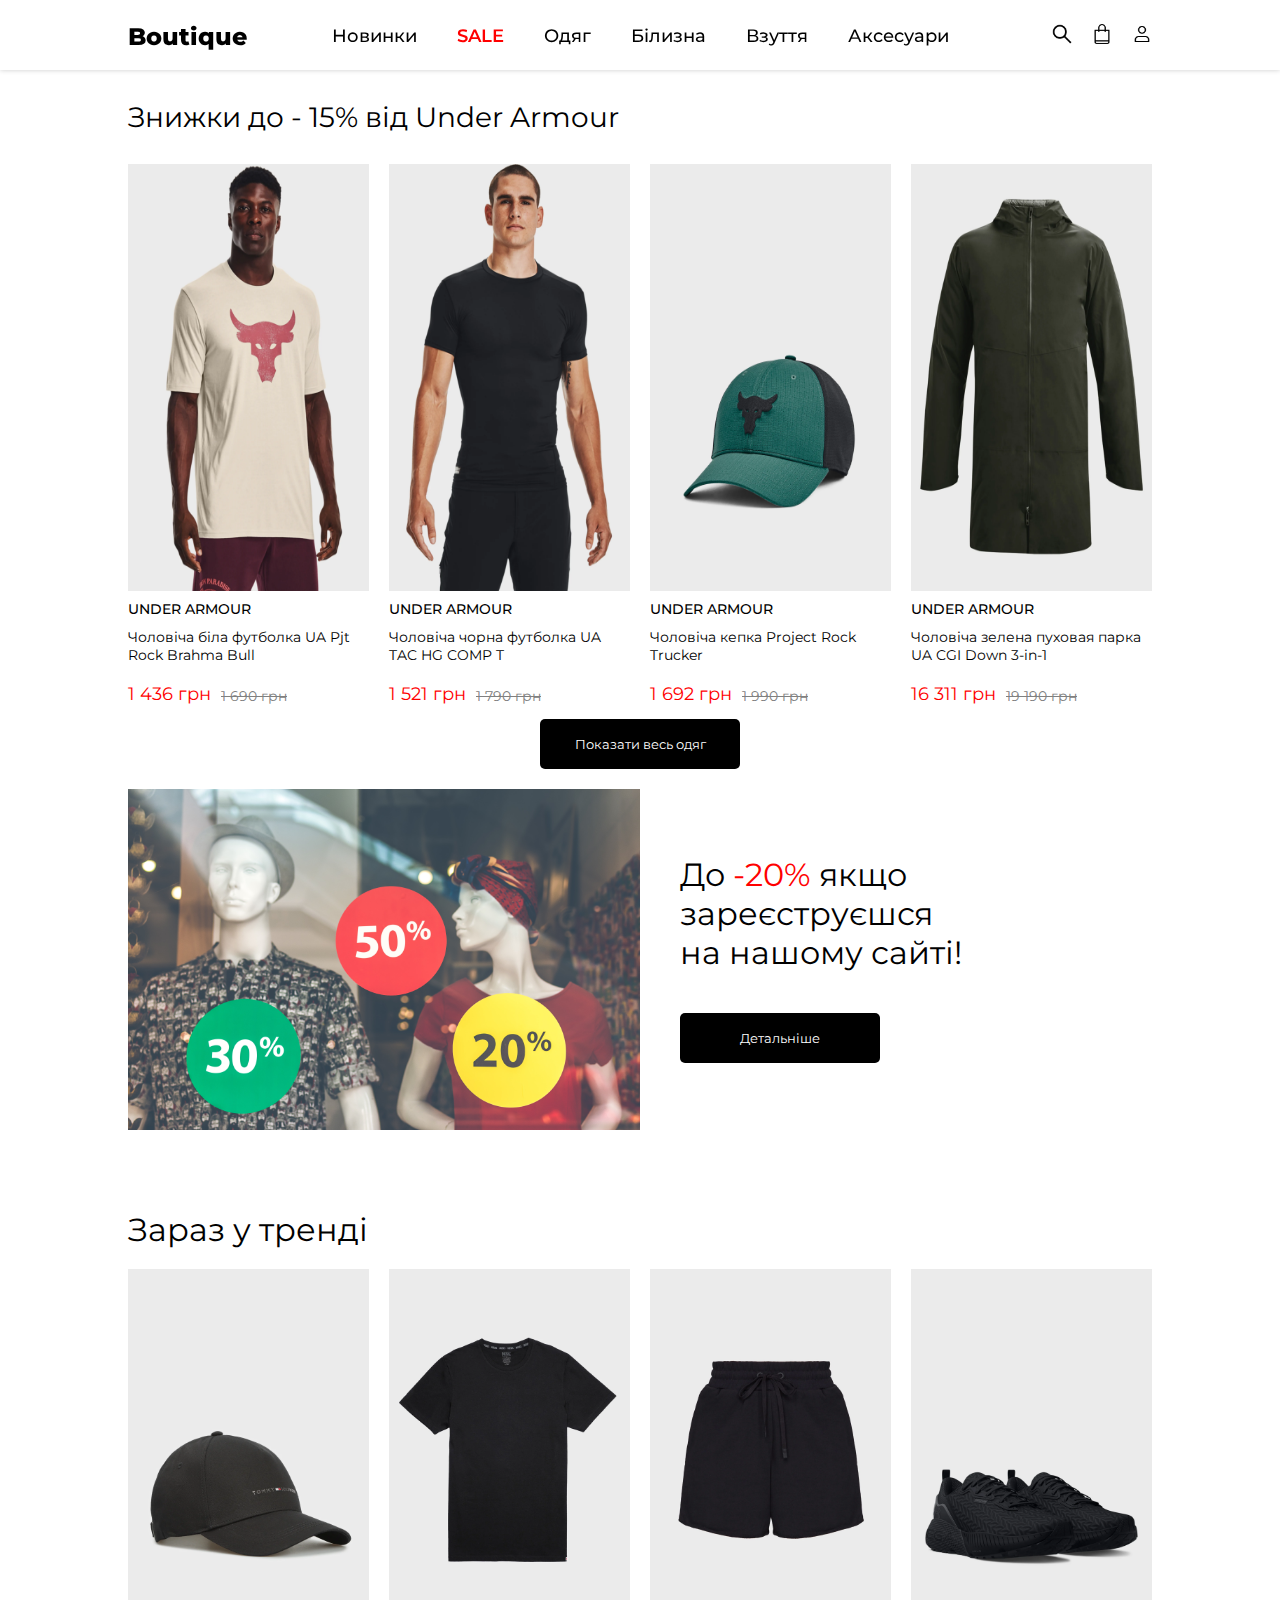
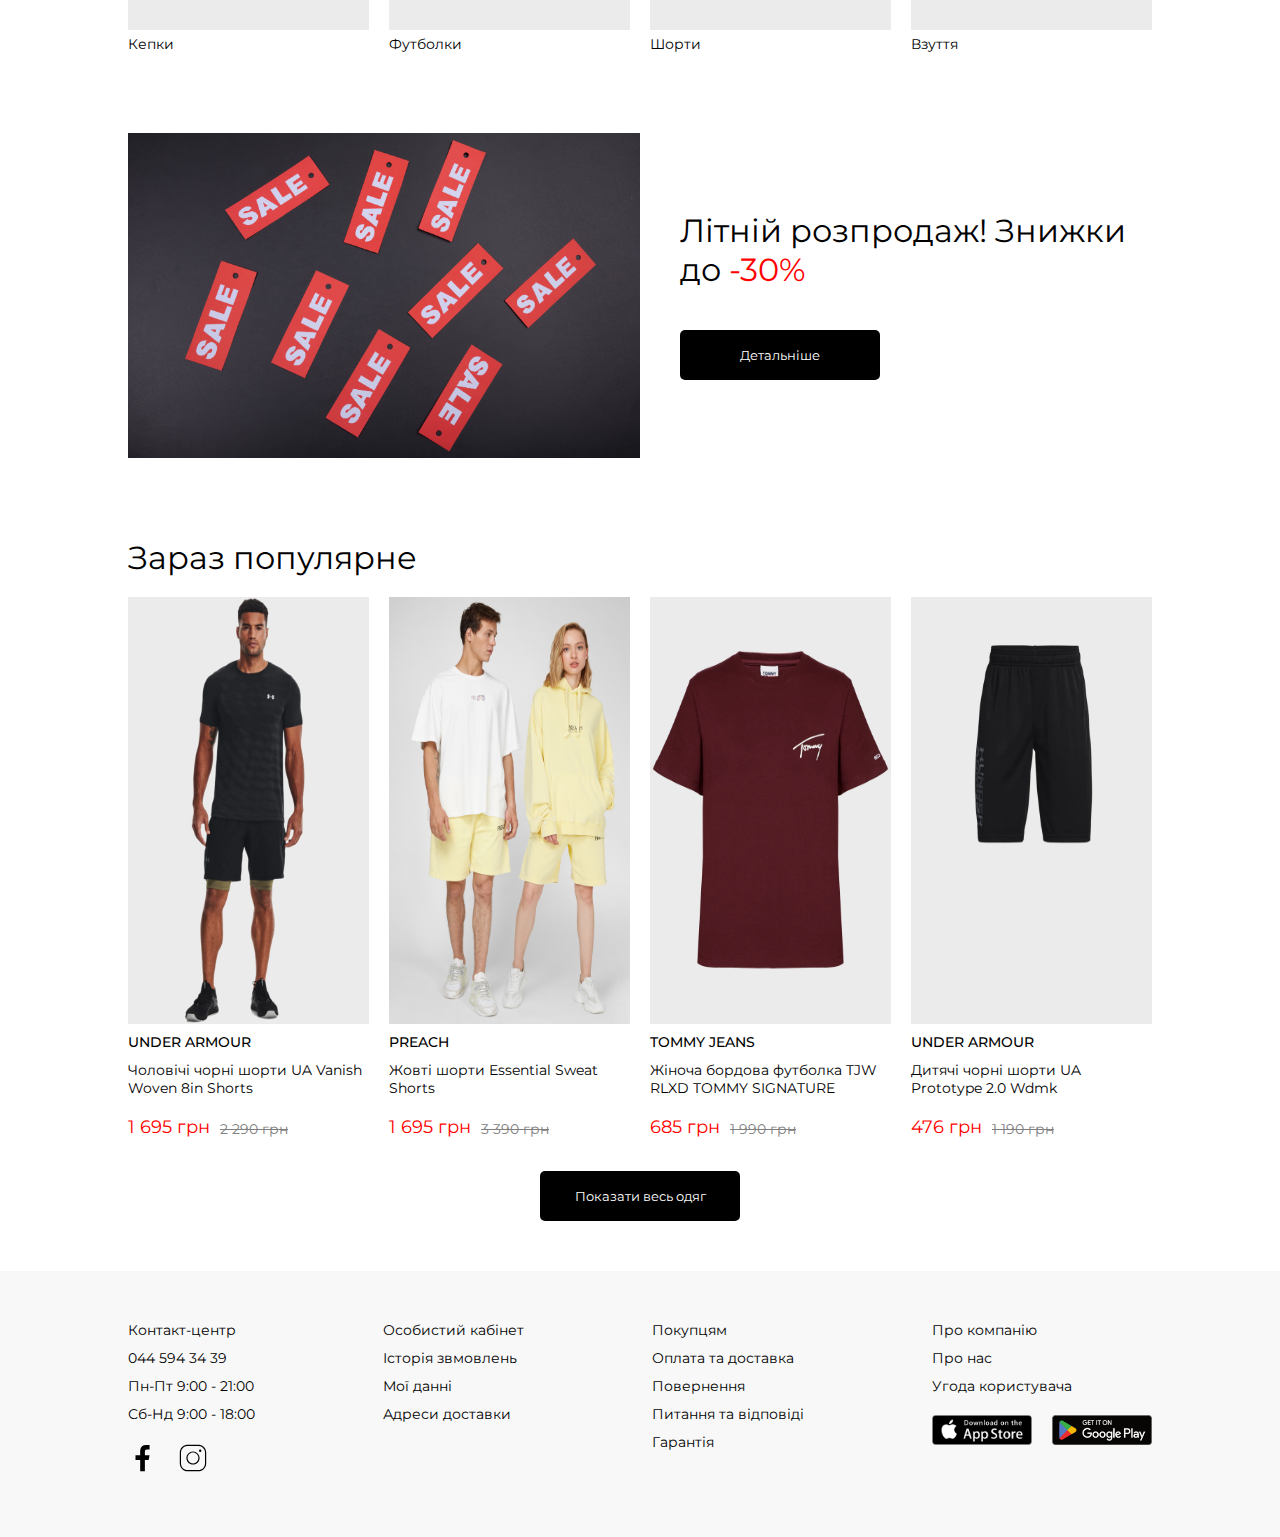
<file: index.html>
<!DOCTYPE html>
<html lang="en">
<head>
    <meta charset="UTF-8">
    <meta http-equiv="X-UA-Compatible" content="IE=edge">
    <meta name="viewport" content="width=device-width, initial-scale=1.0">
    <link rel="stylesheet" href="./styles/style.css">
    <title>Boutique</title>
</head>
<body>
    <div class="preloader__wrapper">
        <div class="preloader">
            <div class="preloader-site-name">Boutique</div>
            <div class="blobs">
            <div class="blob-center"></div>
            <div class="blob"></div>
            <div class="blob"></div>
            <div class="blob"></div>
            <div class="blob"></div>
            <div class="blob"></div>
            <div class="blob"></div>
        </div>
    <svg xmlns="http://www.w3.org/2000/svg" version="1.1">
        <defs>
            <filter id="goo">
                <feGaussianBlur in="SourceGraphic" stdDeviation="10" result="blur"></feGaussianBlur>
                <feColorMatrix in="blur" mode="matrix" values="1 0 0 0 0  0 1 0 0 0  0 0 1 0 0  0 0 0 18 -7" result="goo"></feColorMatrix>
                <feBlend in="SourceGraphic" in2="goo"></feBlend>
            </filter>
        </defs>
    </svg>
        </div>
    </div>
    <header>
        <div class="header__container">
            <div class="header__container-menu-mobile">
                <div class="header__container-menu-mobile-btn-open" onclick="openMenu()">
                    <span></span>
                    <span></span>
                    <span></span>
                </div>
                <div class="header__container-menu-mobile-container">
                    <div class="header__container-menu-mobile-btn-close" onclick="closeMenu()">
                        <img src="./assets/images/callBackImages/callBackClose/close.png" alt="">
                    </div>
                    <div class="header__container-menu-mobile-items">
                        <ul class="header__container-menu-mobile-lists">
                            <li class="header__container-menu-mobile-list"><a href="./index.html">Головна</a> </li>
                            <li class="header__container-menu-mobile-list"><a href="./pages/news.html">Новинки</a> </li>
                            <li class="header__container-menu-mobile-list"><a href="./pages/sale.html">SALE</a> </li>
                            <li class="header__container-menu-mobile-list"><a href="">Білизна</a> </li>
                            <li class="header__container-menu-mobile-list"><a href="">Взуття</a> </li>
                            <li class="header__container-menu-mobile-list"><a href="">Аксесуари</a> </li>
                            <li class="header__container-menu-mobile-list"><a href="./404.html">404</a> </li>
                        </ul>
                    </div>
                </div>
            </div>
            <div class="header__container-title">Boutique</div>
            <nav class="header__container-menu-items">
                <div class="header__container-menu-item"><a href="./pages/news.html">Новинки</a></div>
                <div class="header__container-menu-item"><a href="#" class="header__container-menu-item-red">SALE</a></div>
                <div class="header__container-menu-item">
                    <a href="#">Одяг</a> 
                    <div class="header__container-menu-item-links">
                        <div class="header__container-menu-item-links-content">
                            <ul class="header__container-menu-item-links-lists">
                                <li class="header__container-menu-item-links-list"><a href="#" class="header__container-menu-item-links-lists-title">Жінкам</a></li>
                                <li class="header__container-menu-item-links-list"><a href="#">Верхній одяг</a></li>
                                <li class="header__container-menu-item-links-list"><a href="#">Трикотажні кофти</a></li>
                                <li class="header__container-menu-item-links-list"><a href="#">Джинси</a></li>
                                <li class="header__container-menu-item-links-list"><a href="#">Штани</a></li>
                                <li class="header__container-menu-item-links-list"><a href="#">Сукні</a></li>
                                <li class="header__container-menu-item-links-list"><a href="#">Весь одяг</a></li>
                            </ul>
                            <ul class="header__container-menu-item-links-lists">
                                <li class="header__container-menu-item-links-list"><a href="#" class="header__container-menu-item-links-lists-title">Чоловікам</a></li>
                                <li class="header__container-menu-item-links-list"><a href="#">Верхній одяг</a></li>
                                <li class="header__container-menu-item-links-list"><a href="#">Трикотажні кофти</a></li>
                                <li class="header__container-menu-item-links-list"><a href="#">Джинси</a></li>
                                <li class="header__container-menu-item-links-list"><a href="#">Штани</a></li>
                                <li class="header__container-menu-item-links-list"><a href="#">Спортивний одяг</a></li>
                                <li class="header__container-menu-item-links-list"><a href="#">Рубашки</a></li>
                                <li class="header__container-menu-item-links-list"><a href="#">Весь одяг</a></li>
                            </ul>
                            <ul class="header__container-menu-item-links-lists">
                                <li class="header__container-menu-item-links-list"><a href="#" class="header__container-menu-item-links-lists-title">Дітям</a></li>
                                <li class="header__container-menu-item-links-list"><a href="#">Верхній одяг</a></li>
                                <li class="header__container-menu-item-links-list"><a href="#">Трикотажні кофти</a></li>
                                <li class="header__container-menu-item-links-list"><a href="#">Джинси</a></li>
                                <li class="header__container-menu-item-links-list"><a href="#">Штани</a></li>
                                <li class="header__container-menu-item-links-list"><a href="#">Комплектний одяг</a></li>
                                <li class="header__container-menu-item-links-list"><a href="#">Платья та сарафани</a></li>
                                <li class="header__container-menu-item-links-list"><a href="#">Весь одяг</a></li>
                            </ul>
                            <ul class="header__container-menu-item-links-lists">
                                <li class="header__container-menu-item-links-list"><a href="#" class="header__container-menu-item-links-lists-title">Бренди</a></li>
                                <li class="header__container-menu-item-links-list"><a href="#">Nike</a></li>
                                <li class="header__container-menu-item-links-list"><a href="#">New balance</a></li>
                                <li class="header__container-menu-item-links-list"><a href="#">Puma</a></li>
                                <li class="header__container-menu-item-links-list"><a href="#">Mexx</a></li>
                                <li class="header__container-menu-item-links-list"><a href="#">Calvin Klein</a></li>
                                <li class="header__container-menu-item-links-list"><a href="#">Tommy Hilfiger</a></li>
                                <li class="header__container-menu-item-links-list"><a href="#">Всі бренди</a></li>
                            </ul>
                        </div>
                    </div>
                </div>
                <div class="header__container-menu-item">
                   <a href="#">Білизна</a> 
                <div class="header__container-menu-item-links">
                    <div class="header__container-menu-item-links-content">
                        <ul class="header__container-menu-item-links-lists">
                            <li class="header__container-menu-item-links-list"><a href="#" class="header__container-menu-item-links-lists-title">Жінкам</a></li>
                            <li class="header__container-menu-item-links-list"><a href="#">Нижня білизна</a></li>
                            <li class="header__container-menu-item-links-list"><a href="#">Одяг для дому та сну</a></li>
                            <li class="header__container-menu-item-links-list"><a href="#">Вся білизна</a></li>
                        </ul>
                        <ul class="header__container-menu-item-links-lists">
                            <li class="header__container-menu-item-links-list"><a href="#" class="header__container-menu-item-links-lists-title">Чоловікам</a></li>
                            <li class="header__container-menu-item-links-list"><a href="#">Нижня білизна</a></li>
                            <li class="header__container-menu-item-links-list"><a href="#">Одяг для дому та сну</a></li>
                            <li class="header__container-menu-item-links-list"><a href="#">Вся білизна</a></li>
                        </ul>
                        <ul class="header__container-menu-item-links-lists">
                            <li class="header__container-menu-item-links-list"><a href="#" class="header__container-menu-item-links-lists-title">Дітям</a></li>
                            <li class="header__container-menu-item-links-list"><a href="#">Нижня білизна</a></li>
                            <li class="header__container-menu-item-links-list"><a href="#">Одяг для дому та сну</a></li>
                            <li class="header__container-menu-item-links-list"><a href="#">Вся білизна</a></li>
                        </ul>
                        <ul class="header__container-menu-item-links-lists">
                            <li class="header__container-menu-item-links-list"><a href="#" class="header__container-menu-item-links-lists-title">Бренди</a></li>
                            <li class="header__container-menu-item-links-list"><a href="#">Diesel</a></li>
                            <li class="header__container-menu-item-links-list"><a href="#">Helen Marlen</a></li>
                            <li class="header__container-menu-item-links-list"><a href="#">PRPY</a></li>
                            <li class="header__container-menu-item-links-list"><a href="#">Tommy Hilfiger</a></li>
                            <li class="header__container-menu-item-links-list"><a href="#">Всі бренди</a></li>
                        </ul>
                    </div>
                </div>
            </div>
            <div class="header__container-menu-item">
                <a href="#">Взуття</a> 
                <div class="header__container-menu-item-links">
                    <div class="header__container-menu-item-links-content">
                        <ul class="header__container-menu-item-links-lists">
                            <li class="header__container-menu-item-links-list"><a href="#" class="header__container-menu-item-links-lists-title">Жінкам</a></li>
                            <li class="header__container-menu-item-links-list"><a href="#">Кросівки</a></li>
                            <li class="header__container-menu-item-links-list"><a href="#">Ботинки</a></li>
                            <li class="header__container-menu-item-links-list"><a href="#">Туфлі</a></li>
                            <li class="header__container-menu-item-links-list"><a href="#">Домашні тапці</a></li>
                            <li class="header__container-menu-item-links-list"><a href="#">Всі взуття</a></li>
                        </ul>
                        <ul class="header__container-menu-item-links-lists">
                            <li class="header__container-menu-item-links-list"><a href="#" class="header__container-menu-item-links-lists-title">Чоловікам</a></li>
                            <li class="header__container-menu-item-links-list"><a href="#">Кросівки</a></li>
                            <li class="header__container-menu-item-links-list"><a href="#">Ботинки</a></li>
                            <li class="header__container-menu-item-links-list"><a href="#">Туфлі</a></li>
                            <li class="header__container-menu-item-links-list"><a href="#">Домашні тапці</a></li>
                            <li class="header__container-menu-item-links-list"><a href="#">Всі взуття</a></li>
                        </ul>
                        <ul class="header__container-menu-item-links-lists">
                            <li class="header__container-menu-item-links-list"><a href="#" class="header__container-menu-item-links-lists-title">Дітям</a></li>
                            <li class="header__container-menu-item-links-list"><a href="#">Кросівки</a></li>
                            <li class="header__container-menu-item-links-list"><a href="#">Ботинки</a></li>
                            <li class="header__container-menu-item-links-list"><a href="#">Туфлі</a></li>
                            <li class="header__container-menu-item-links-list"><a href="#">Домашні тапці</a></li>
                            <li class="header__container-menu-item-links-list"><a href="#">Всі взуття</a></li>
                        </ul>
                            <ul class="header__container-menu-item-links-lists">
                            <li class="header__container-menu-item-links-list"><a href="#" class="header__container-menu-item-links-lists-title">Бренди</a></li>
                            <li class="header__container-menu-item-links-list"><a href="#">Diesel</a></li>
                            <li class="header__container-menu-item-links-list"><a href="#">Helen Marlen</a></li>
                            <li class="header__container-menu-item-links-list"><a href="#">PRPY</a></li>
                            <li class="header__container-menu-item-links-list"><a href="#">Tommy Hilfiger</a></li>
                            <li class="header__container-menu-item-links-list"><a href="#">Всі бренди</a></li>
                        </ul>
                    </div>
                </div>
            </div>
            <div class="header__container-menu-item">
                <a href="#">Аксесуари</a> 
                <div class="header__container-menu-item-links">
                        <div class="header__container-menu-item-links-content">
                            <ul class="header__container-menu-item-links-lists">
                                <li class="header__container-menu-item-links-list"><a href="#" class="header__container-menu-item-links-lists-title">Жінкам</a></li>
                                <li class="header__container-menu-item-links-list"><a href="#">Сумки та рюкзаки</a></li>
                                <li class="header__container-menu-item-links-list"><a href="#">Головні убори</a></li>
                                <li class="header__container-menu-item-links-list"><a href="#">Ремені та підтяжки</a></li>
                                <li class="header__container-menu-item-links-list"><a href="#">Шкарпетки</a></li>
                                <li class="header__container-menu-item-links-list"><a href="#">Колготки та панчохи</a></li>
                                <li class="header__container-menu-item-links-list"><a href="#">Інші аксесуари</a></li>
                                <li class="header__container-menu-item-links-list"><a href="#">Шарфи та рукавички</a></li>
                                <li class="header__container-menu-item-links-list"><a href="#">Всі аксесуари</a></li>
                            </ul>
                            <ul class="header__container-menu-item-links-lists">
                                <li class="header__container-menu-item-links-list"><a href="#" class="header__container-menu-item-links-lists-title">Чоловікам</a></li>
                                <li class="header__container-menu-item-links-list"><a href="#">Сумки та рюкзаки</a></li>
                                <li class="header__container-menu-item-links-list"><a href="#">Головні убори</a></li>
                                <li class="header__container-menu-item-links-list"><a href="#">Ремені та підтяжки</a></li>
                                <li class="header__container-menu-item-links-list"><a href="#">Шкарпетки</a></li>
                                <li class="header__container-menu-item-links-list"><a href="#">Інші аксесуари</a></li>
                                <li class="header__container-menu-item-links-list"><a href="#">Шарфи та рукавички</a></li>
                                <li class="header__container-menu-item-links-list"><a href="#">Всі аксесуари</a></li>
                            </ul>
                            <ul class="header__container-menu-item-links-lists">
                                <li class="header__container-menu-item-links-list"><a href="#" class="header__container-menu-item-links-lists-title">Дітям</a></li>
                                <li class="header__container-menu-item-links-list"><a href="#">Сумки та рюкзаки</a></li>
                                <li class="header__container-menu-item-links-list"><a href="#">Головні убори</a></li>
                                <li class="header__container-menu-item-links-list"><a href="#">Ремені та підтяжки</a></li>
                                <li class="header__container-menu-item-links-list"><a href="#">Шкарпетки</a></li>
                                <li class="header__container-menu-item-links-list"><a href="#">Інші аксесуари</a></li>
                                <li class="header__container-menu-item-links-list"><a href="#">Шарфи та рукавички</a></li>
                                <li class="header__container-menu-item-links-list"><a href="#">Всі аксесуари</a></li>
                            </ul>
                            <ul class="header__container-menu-item-links-lists">
                                <li class="header__container-menu-item-links-list"><a href="#" class="header__container-menu-item-links-lists-title">Бренди</a></li>
                                <li class="header__container-menu-item-links-list"><a href="#">Guess</a></li>
                                <li class="header__container-menu-item-links-list"><a href="#">Tommy Hilfiger</a></li>
                                <li class="header__container-menu-item-links-list"><a href="#">Calvin Klein</a></li>
                                <li class="header__container-menu-item-links-list"><a href="#">Bimba Y Lola</a></li>
                                <li class="header__container-menu-item-links-list"><a href="#">Diesel</a></li>
                                <li class="header__container-menu-item-links-list"><a href="#">Trussardi</a></li>
                                <li class="header__container-menu-item-links-list"><a href="#">Всі бренди</a></li>
                            </ul>
                        </div>
                    </div>
                </div>
            </nav>
            <div class="header__container-user-content">
                <div class="header__container-user-content-search">
                    <img src="./assets/images/searchImg/free-icon-magnifier-9638122.png" alt="">
                    <!-- <input type="text"> -->
                </div>
                <div class="header__container-user-content-bag">
                    <a href="./pages/shoppingCart.html">
                        <img src="./assets/images/headerBag/free-icon-shopping-bag-3661173.png" alt="">
                    </a>
                </div>
                <div class="header__container-user-content-profile">
                    <a href="./pages/userProfile.html">
                        <img src="./assets/images/userProfile/free-icon-user-9630178.png" alt="">
                    </a>
                </div>
            </div>
        </div>
    </header>
    <main>
        <div class="main__container">
            <div class="main__container-cards-underarmour-out">
                <div class="main__container-cards-underarmour-content"></div>
            </div>
            <div class="main__container-ads"></div>
            <div class="main__container-cards-trends-out"></div>
            <div class="main__container-ads-second"></div>
            <div class="main__container-cards-popular-out"></div>
        </div>
    </main>
    <footer>
        <div class="footer__container">
            <div class="footer__container-blocks">
                <div class="footer__container-blocks-contacts">
                    <ul class="footer__container-block-contacts">
                        <li class="footer__container-block-contact">Контакт-центр</li>
                        <li class="footer__container-block-contact"><a href="#">044 594 34 39</a></li>
                        <li class="footer__container-block-contact">Пн-Пт 9:00 - 21:00</li>
                        <li class="footer__container-block-contact">Сб-Нд 9:00 - 18:00</li>
                        <li class="footer__container-block-contact-social">
                            <div class="footer__container-block-contact-social-facebook"><img src="assets/images/foorterImg/facebook/icons8-facebook-f.svg" alt="Oops, something went wrong :("></div>
                            <div class="footer__container-block-contact-social-instagram"><img src="assets/images/foorterImg/instagram/icons8-instagram.svg" alt="Oops, something went wrong :("></div>
                        </li>
                    </ul>
                    <ul class="footer__container-block-contacts">
                        <li class="footer__container-block-contact">Особистий кабінет</li>
                        <li class="footer__container-block-contact"><a href="#">Історія звмовлень</a></li>
                        <li class="footer__container-block-contact"><a href="#">Мої данні</a></li>
                        <li class="footer__container-block-contact"><a href="#">Адреси доставки</a></li>
                    </ul>
                    <ul class="footer__container-block-contacts">
                        <li class="footer__container-block-contact">Покупцям</li>
                        <li class="footer__container-block-contact"><a href="#">Оплата та доставка</a></li>
                        <li class="footer__container-block-contact"><a href="#">Повернення</a></li>
                        <li class="footer__container-block-contact"><a href="#">Питання та відповіді</a></li>
                        <li class="footer__container-block-contact"><a href="#">Гарантія</a></li>
                    </ul>
                    <ul class="footer__container-block-contacts">
                        <li class="footer__container-block-contact">Про компанію</li>
                        <li class="footer__container-block-contact"><a href="#">Про нас</a></li>
                        <li class="footer__container-block-contact"><a href="#">Угода користувача</a></li>
                        <li class="footer__container-block-contact-apps">
                            <div class="footer__container-block-contact-app-appStore"><img src="assets/images/foorterImg/appStore/Download_on_the_App_Store_Badge.svg.png" alt=""></div>
                            <div class="footer__container-block-contact-app-playMarket"><img src="assets/images/foorterImg/googlePlay/Google_Play_Store_badge_EN.svg.png" alt=""></div>
                        </li>
                    </ul>
                </div>
            </div>
        </div>
    </footer>

    <script src="./js/main.js"></script>
</body>
</html>
</file>
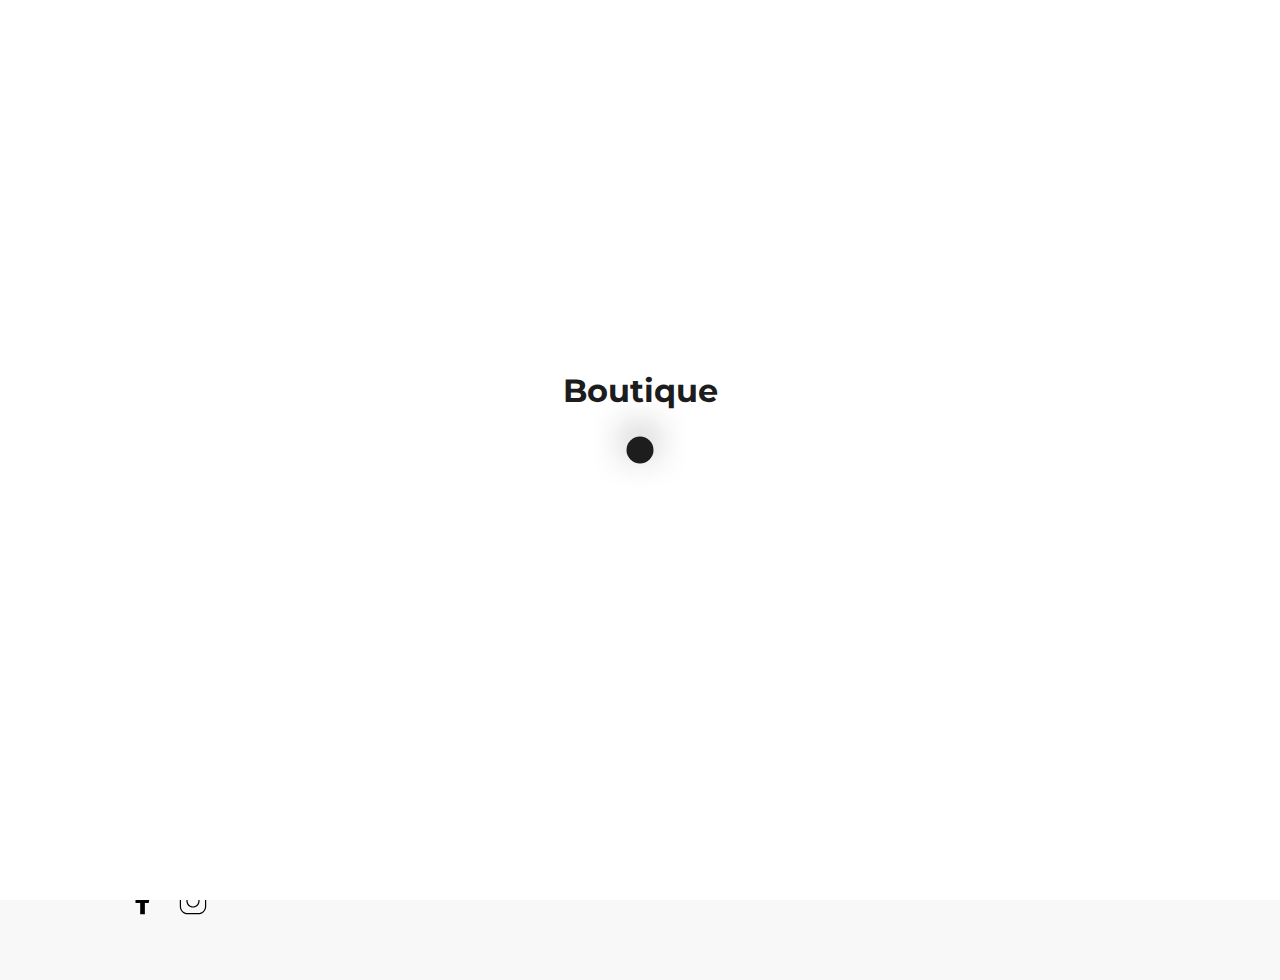
<file: pages/shoppingCart.html>
<!DOCTYPE html>
<html lang="en">
<head>
    <meta charset="UTF-8">
    <meta http-equiv="X-UA-Compatible" content="IE=edge">
    <meta name="viewport" content="width=device-width, initial-scale=1.0">
    <link rel="stylesheet" href="../styles/shoppingCart.css">
    <title>Boutique: Корзина</title>
</head>
<body>
    <div class="preloader__wrapper">
        <div class="preloader">
            <div class="preloader-site-name">Boutique</div>
            <div class="blobs">
            <div class="blob-center"></div>
            <div class="blob"></div>
            <div class="blob"></div>
            <div class="blob"></div>
            <div class="blob"></div>
            <div class="blob"></div>
            <div class="blob"></div>
        </div>
    <svg xmlns="http://www.w3.org/2000/svg" version="1.1">
        <defs>
            <filter id="goo">
                <feGaussianBlur in="SourceGraphic" stdDeviation="10" result="blur"></feGaussianBlur>
                <feColorMatrix in="blur" mode="matrix" values="1 0 0 0 0  0 1 0 0 0  0 0 1 0 0  0 0 0 18 -7" result="goo"></feColorMatrix>
                <feBlend in="SourceGraphic" in2="goo"></feBlend>
            </filter>
        </defs>
    </svg>
        </div>
    </div>
    <header>
        <div class="header__container">
            <div class="header__container-menu-mobile">
                <div class="header__container-menu-mobile-btn-open" onclick="openMenu()">
                    <span></span>
                    <span></span>
                    <span></span>
                </div>
                <div class="header__container-menu-mobile-container">
                    <div class="header__container-menu-mobile-btn-close" onclick="closeMenu()">
                        <img src="../assets/images/callBackImages/callBackClose/close.png" alt="">
                    </div>
                    <div class="header__container-menu-mobile-items">
                        <ul class="header__container-menu-mobile-lists">
                            <li class="header__container-menu-mobile-list"><a href="../index.html">Головна</a> </li>
                            <li class="header__container-menu-mobile-list"><a href="./news.html">Новинки</a> </li>
                            <li class="header__container-menu-mobile-list"><a href="./sale.html">SALE</a> </li>
                            <li class="header__container-menu-mobile-list"><a href="">Білизна</a> </li>
                            <li class="header__container-menu-mobile-list"><a href="">Взуття</a> </li>
                            <li class="header__container-menu-mobile-list"><a href="">Аксесуари</a> </li>
                        </ul>
                    </div>
                </div>
            </div>
            <div class="header__container-title">Boutique</div>
            <nav class="header__container-menu-items">
                <div class="header__container-menu-item"><a href="./pages/news.html">Новинки</a></div>
                <div class="header__container-menu-item"><a href="#" class="header__container-menu-item-red">SALE</a></div>
                <div class="header__container-menu-item">
                    <a href="#">Одяг</a> 
                    <div class="header__container-menu-item-links">
                        <div class="header__container-menu-item-links-content">
                            <ul class="header__container-menu-item-links-lists">
                                <li class="header__container-menu-item-links-list"><a href="#" class="header__container-menu-item-links-lists-title">Жінкам</a></li>
                                <li class="header__container-menu-item-links-list"><a href="#">Верхній одяг</a></li>
                                <li class="header__container-menu-item-links-list"><a href="#">Трикотажні кофти</a></li>
                                <li class="header__container-menu-item-links-list"><a href="#">Джинси</a></li>
                                <li class="header__container-menu-item-links-list"><a href="#">Штани</a></li>
                                <li class="header__container-menu-item-links-list"><a href="#">Сукні</a></li>
                                <li class="header__container-menu-item-links-list"><a href="#">Весь одяг</a></li>
                            </ul>
                            <ul class="header__container-menu-item-links-lists">
                                <li class="header__container-menu-item-links-list"><a href="#" class="header__container-menu-item-links-lists-title">Чоловікам</a></li>
                                <li class="header__container-menu-item-links-list"><a href="#">Верхній одяг</a></li>
                                <li class="header__container-menu-item-links-list"><a href="#">Трикотажні кофти</a></li>
                                <li class="header__container-menu-item-links-list"><a href="#">Джинси</a></li>
                                <li class="header__container-menu-item-links-list"><a href="#">Штани</a></li>
                                <li class="header__container-menu-item-links-list"><a href="#">Спортивний одяг</a></li>
                                <li class="header__container-menu-item-links-list"><a href="#">Рубашки</a></li>
                                <li class="header__container-menu-item-links-list"><a href="#">Весь одяг</a></li>
                            </ul>
                            <ul class="header__container-menu-item-links-lists">
                                <li class="header__container-menu-item-links-list"><a href="#" class="header__container-menu-item-links-lists-title">Дітям</a></li>
                                <li class="header__container-menu-item-links-list"><a href="#">Верхній одяг</a></li>
                                <li class="header__container-menu-item-links-list"><a href="#">Трикотажні кофти</a></li>
                                <li class="header__container-menu-item-links-list"><a href="#">Джинси</a></li>
                                <li class="header__container-menu-item-links-list"><a href="#">Штани</a></li>
                                <li class="header__container-menu-item-links-list"><a href="#">Комплектний одяг</a></li>
                                <li class="header__container-menu-item-links-list"><a href="#">Платья та сарафани</a></li>
                                <li class="header__container-menu-item-links-list"><a href="#">Весь одяг</a></li>
                            </ul>
                            <ul class="header__container-menu-item-links-lists">
                                <li class="header__container-menu-item-links-list"><a href="#" class="header__container-menu-item-links-lists-title">Бренди</a></li>
                                <li class="header__container-menu-item-links-list"><a href="#">Nike</a></li>
                                <li class="header__container-menu-item-links-list"><a href="#">New balance</a></li>
                                <li class="header__container-menu-item-links-list"><a href="#">Puma</a></li>
                                <li class="header__container-menu-item-links-list"><a href="#">Mexx</a></li>
                                <li class="header__container-menu-item-links-list"><a href="#">Calvin Klein</a></li>
                                <li class="header__container-menu-item-links-list"><a href="#">Tommy Hilfiger</a></li>
                                <li class="header__container-menu-item-links-list"><a href="#">Всі бренди</a></li>
                            </ul>
                        </div>
                    </div>
                </div>
                <div class="header__container-menu-item">
                   <a href="#">Білизна</a> 
                <div class="header__container-menu-item-links">
                    <div class="header__container-menu-item-links-content">
                        <ul class="header__container-menu-item-links-lists">
                            <li class="header__container-menu-item-links-list"><a href="#" class="header__container-menu-item-links-lists-title">Жінкам</a></li>
                            <li class="header__container-menu-item-links-list"><a href="#">Нижня білизна</a></li>
                            <li class="header__container-menu-item-links-list"><a href="#">Одяг для дому та сну</a></li>
                            <li class="header__container-menu-item-links-list"><a href="#">Вся білизна</a></li>
                        </ul>
                        <ul class="header__container-menu-item-links-lists">
                            <li class="header__container-menu-item-links-list"><a href="#" class="header__container-menu-item-links-lists-title">Чоловікам</a></li>
                            <li class="header__container-menu-item-links-list"><a href="#">Нижня білизна</a></li>
                            <li class="header__container-menu-item-links-list"><a href="#">Одяг для дому та сну</a></li>
                            <li class="header__container-menu-item-links-list"><a href="#">Вся білизна</a></li>
                        </ul>
                        <ul class="header__container-menu-item-links-lists">
                            <li class="header__container-menu-item-links-list"><a href="#" class="header__container-menu-item-links-lists-title">Дітям</a></li>
                            <li class="header__container-menu-item-links-list"><a href="#">Нижня білизна</a></li>
                            <li class="header__container-menu-item-links-list"><a href="#">Одяг для дому та сну</a></li>
                            <li class="header__container-menu-item-links-list"><a href="#">Вся білизна</a></li>
                        </ul>
                        <ul class="header__container-menu-item-links-lists">
                            <li class="header__container-menu-item-links-list"><a href="#" class="header__container-menu-item-links-lists-title">Бренди</a></li>
                            <li class="header__container-menu-item-links-list"><a href="#">Diesel</a></li>
                            <li class="header__container-menu-item-links-list"><a href="#">Helen Marlen</a></li>
                            <li class="header__container-menu-item-links-list"><a href="#">PRPY</a></li>
                            <li class="header__container-menu-item-links-list"><a href="#">Tommy Hilfiger</a></li>
                            <li class="header__container-menu-item-links-list"><a href="#">Всі бренди</a></li>
                        </ul>
                    </div>
                </div>
            </div>
            <div class="header__container-menu-item">
                <a href="#">Взуття</a> 
                <div class="header__container-menu-item-links">
                    <div class="header__container-menu-item-links-content">
                        <ul class="header__container-menu-item-links-lists">
                            <li class="header__container-menu-item-links-list"><a href="#" class="header__container-menu-item-links-lists-title">Жінкам</a></li>
                            <li class="header__container-menu-item-links-list"><a href="#">Кросівки</a></li>
                            <li class="header__container-menu-item-links-list"><a href="#">Ботинки</a></li>
                            <li class="header__container-menu-item-links-list"><a href="#">Туфлі</a></li>
                            <li class="header__container-menu-item-links-list"><a href="#">Домашні тапці</a></li>
                            <li class="header__container-menu-item-links-list"><a href="#">Всі взуття</a></li>
                        </ul>
                        <ul class="header__container-menu-item-links-lists">
                            <li class="header__container-menu-item-links-list"><a href="#" class="header__container-menu-item-links-lists-title">Чоловікам</a></li>
                            <li class="header__container-menu-item-links-list"><a href="#">Кросівки</a></li>
                            <li class="header__container-menu-item-links-list"><a href="#">Ботинки</a></li>
                            <li class="header__container-menu-item-links-list"><a href="#">Туфлі</a></li>
                            <li class="header__container-menu-item-links-list"><a href="#">Домашні тапці</a></li>
                            <li class="header__container-menu-item-links-list"><a href="#">Всі взуття</a></li>
                        </ul>
                        <ul class="header__container-menu-item-links-lists">
                            <li class="header__container-menu-item-links-list"><a href="#" class="header__container-menu-item-links-lists-title">Дітям</a></li>
                            <li class="header__container-menu-item-links-list"><a href="#">Кросівки</a></li>
                            <li class="header__container-menu-item-links-list"><a href="#">Ботинки</a></li>
                            <li class="header__container-menu-item-links-list"><a href="#">Туфлі</a></li>
                            <li class="header__container-menu-item-links-list"><a href="#">Домашні тапці</a></li>
                            <li class="header__container-menu-item-links-list"><a href="#">Всі взуття</a></li>
                        </ul>
                            <ul class="header__container-menu-item-links-lists">
                            <li class="header__container-menu-item-links-list"><a href="#" class="header__container-menu-item-links-lists-title">Бренди</a></li>
                            <li class="header__container-menu-item-links-list"><a href="#">Diesel</a></li>
                            <li class="header__container-menu-item-links-list"><a href="#">Helen Marlen</a></li>
                            <li class="header__container-menu-item-links-list"><a href="#">PRPY</a></li>
                            <li class="header__container-menu-item-links-list"><a href="#">Tommy Hilfiger</a></li>
                            <li class="header__container-menu-item-links-list"><a href="#">Всі бренди</a></li>
                        </ul>
                    </div>
                </div>
            </div>
            <div class="header__container-menu-item">
                <a href="#">Аксесуари</a> 
                <div class="header__container-menu-item-links">
                        <div class="header__container-menu-item-links-content">
                            <ul class="header__container-menu-item-links-lists">
                                <li class="header__container-menu-item-links-list"><a href="#" class="header__container-menu-item-links-lists-title">Жінкам</a></li>
                                <li class="header__container-menu-item-links-list"><a href="#">Сумки та рюкзаки</a></li>
                                <li class="header__container-menu-item-links-list"><a href="#">Головні убори</a></li>
                                <li class="header__container-menu-item-links-list"><a href="#">Ремені та підтяжки</a></li>
                                <li class="header__container-menu-item-links-list"><a href="#">Шкарпетки</a></li>
                                <li class="header__container-menu-item-links-list"><a href="#">Колготки та панчохи</a></li>
                                <li class="header__container-menu-item-links-list"><a href="#">Інші аксесуари</a></li>
                                <li class="header__container-menu-item-links-list"><a href="#">Шарфи та рукавички</a></li>
                                <li class="header__container-menu-item-links-list"><a href="#">Всі аксесуари</a></li>
                            </ul>
                            <ul class="header__container-menu-item-links-lists">
                                <li class="header__container-menu-item-links-list"><a href="#" class="header__container-menu-item-links-lists-title">Чоловікам</a></li>
                                <li class="header__container-menu-item-links-list"><a href="#">Сумки та рюкзаки</a></li>
                                <li class="header__container-menu-item-links-list"><a href="#">Головні убори</a></li>
                                <li class="header__container-menu-item-links-list"><a href="#">Ремені та підтяжки</a></li>
                                <li class="header__container-menu-item-links-list"><a href="#">Шкарпетки</a></li>
                                <li class="header__container-menu-item-links-list"><a href="#">Інші аксесуари</a></li>
                                <li class="header__container-menu-item-links-list"><a href="#">Шарфи та рукавички</a></li>
                                <li class="header__container-menu-item-links-list"><a href="#">Всі аксесуари</a></li>
                            </ul>
                            <ul class="header__container-menu-item-links-lists">
                                <li class="header__container-menu-item-links-list"><a href="#" class="header__container-menu-item-links-lists-title">Дітям</a></li>
                                <li class="header__container-menu-item-links-list"><a href="#">Сумки та рюкзаки</a></li>
                                <li class="header__container-menu-item-links-list"><a href="#">Головні убори</a></li>
                                <li class="header__container-menu-item-links-list"><a href="#">Ремені та підтяжки</a></li>
                                <li class="header__container-menu-item-links-list"><a href="#">Шкарпетки</a></li>
                                <li class="header__container-menu-item-links-list"><a href="#">Інші аксесуари</a></li>
                                <li class="header__container-menu-item-links-list"><a href="#">Шарфи та рукавички</a></li>
                                <li class="header__container-menu-item-links-list"><a href="#">Всі аксесуари</a></li>
                            </ul>
                            <ul class="header__container-menu-item-links-lists">
                                <li class="header__container-menu-item-links-list"><a href="#" class="header__container-menu-item-links-lists-title">Бренди</a></li>
                                <li class="header__container-menu-item-links-list"><a href="#">Guess</a></li>
                                <li class="header__container-menu-item-links-list"><a href="#">Tommy Hilfiger</a></li>
                                <li class="header__container-menu-item-links-list"><a href="#">Calvin Klein</a></li>
                                <li class="header__container-menu-item-links-list"><a href="#">Bimba Y Lola</a></li>
                                <li class="header__container-menu-item-links-list"><a href="#">Diesel</a></li>
                                <li class="header__container-menu-item-links-list"><a href="#">Trussardi</a></li>
                                <li class="header__container-menu-item-links-list"><a href="#">Всі бренди</a></li>
                            </ul>
                        </div>
                    </div>
                </div>
            </nav>
            <div class="header__container-user-content">
                <div class="header__container-user-content-search">
                    <img src="../assets/images/searchImg/free-icon-magnifier-9638122.png" alt="">
                    <!-- <input type="text"> -->
                </div>
                <div class="header__container-user-content-bag">
                    <a href="./shoppingCart.html">
                        <img src="../assets/images/headerBag/free-icon-shopping-bag-3661173.png" alt="">
                    </a>
                </div>
                <div class="header__container-user-content-profile">
                    <a href="userProfile.html">
                        <img src="../assets/images/userProfile/free-icon-user-9630178.png" alt="">
                    </a>
                </div>
            </div>
        </div>
    </header>
    <main>
        <div class="main__container">
            <div class="main__container-cart-wrapper">
                <div class="main__container-cart">
                    <div class="main__container-cart-title">Кошик</div>
                    <div class="main__container-cart-products">
                        <div class="main__container-cart-product" id="localStorageOut"></div>
                    </div>
                </div>
                <div class="main__container-check">
                    <div class="main__container-check-wrapper">
                        <div class="main__container-check-title">Ваше замовлення</div>
                        <div class="main__container-check-sum-wrapper">
                            <div class="main__container-check-sum-text">Сумма замовлення</div>
                            <div class="main__container-check-sum"><span id="sumFromLocalStorage"></span></div>
                        </div>
                    <div class="main__container-check-promocode-wrapper">
                        <div class="main__container-check-promocode-title">Ви маєте промокод?</div>
                        <div class="main__container-check-promocode-input">
                            <form method="get">
                                <label for="promocode">Введіть його сюди</label>
                                <input type="text" name="promocode">
                                <input type="submit" value="Застосувати">
                            </form>
                        </div>
                    </div>
                    <div class="main__container-check-all-sum-wrapper">
                        <div class="main__container-check-all-sum-text">До сплати</div>
                        <div class="main__container-check-all-sum"><span id="sumFromLocalStorageTranslated"></span></div>
                    </div>
                    <div class="main__container-check-btns-wrapper">
                        <div class="main__container-check-btn-wrapper">
                            <div class="main__container-check-btn-currency">
                                <input value="UAH" type="radio" name="currency" onclick="uah()"> UAH</input>
                                <input value="USD" type="radio" name="currency" onclick="usd()"> USD</input>
                            </div>
                            <div class="main__container-check-btn-pay"><button>Оформити замовлення</button></div>
                        </div>
                        <div class="main__container-check-btn-googlePay"><button><img src="../assets/images/googlePay/official-Google-Logo-PNG-Image.png" alt="">Pay</button></div>

                    </div>
                    
                </div>
                </div>
            </div>
        </div>

        <div class="main__container-check-send-gmail">
            <div class="main__container-check-send-gmail-content">
                <div class="main__container-check-send-gmail-close"><img src="../assets/images/callBackImages/callBackClose/close.png" alt=""></div>
                <div class="main__container-check-send-gmail-content-title">Подробиці про доставку</div>
                <div class="main__container-check-send-gmail-content-inputs">
                    <form id="formCheck" action="../mail.php" method="POST">
                        <div class="main__container-check-send-gmail-content-input-name">
                            <label for="userName">Ім'я</label>
                            <input type="text" name="user_name" id="userName">
                            <span class="span-error-name">Ім'я повинно містити тільки літери</span>
                        </div>
                        <div class="main__container-check-send-gmail-content-input-phone">
                            <label for="userPhone">Телефон</label>
                            <input type="text" name="user_phone" id="userPhone">
                            <span class="span-error-phone">Телефон повинен починатися з +380, та не більше 9 цифр</span>
                        </div>
                        <div class="main__container-check-send-gmail-content-input-street">
                            <label for="">Вулиця</label>
                            <input type="text" name="user_street" id="userStreet">
                            <span class="span-error-street">Тільки літери</span>
                        </div>
                        <div class="main__container-check-send-gmail-content-input-home">
                            <label for="">Будинок</label>
                            <input type="text" name="user_home" id="userHomeNum">
                            <span class="span-error-home">Тільки цифра або цифра з літерою</span>
                        </div>
                        <div class="main__container-check-send-gmail-content-input-plate">
                            <label for="">Поверх</label>
                            <input type="text" name="user_plate" id="userFlatPlate">
                            <span class="span-error-plate">Тільки цифра</span>
                        </div>
                        <div class="main__container-check-send-gmail-content-input-homeNum">
                            <label for="">Номер кв.</label>
                            <input type="text" name="user_homeNum" id="userFlatNum">
                            <span class="span-error-home-num">Тільки цифра або цифра з літерою</span>
                        </div>
                        <div class="main__container-check-send-gmail-content-input-btn">
                            <input type="submit" value="Підтвердити">
                        </div>
                    </form>
                </div>
            </div>
        </div>
    </main>
    <footer>
        <div class="footer__container">
            <div class="footer__container-blocks">
                <div class="footer__container-blocks-contacts">
                    <ul class="footer__container-block-contacts">
                        <li class="footer__container-block-contact">Контакт-центр</li>
                        <li class="footer__container-block-contact"><a href="#">044 594 34 39</a></li>
                        <li class="footer__container-block-contact">Пн-Пт 9:00 - 21:00</li>
                        <li class="footer__container-block-contact">Сб-Нд 9:00 - 18:00</li>
                        <li class="footer__container-block-contact-social">
                            <div class="footer__container-block-contact-social-facebook"><img src="../assets/images/foorterImg/facebook/icons8-facebook-f.svg" alt="Oops, something went wrong :("></div>
                            <div class="footer__container-block-contact-social-instagram"><img src="../assets/images/foorterImg/instagram/icons8-instagram.svg" alt="Oops, something went wrong :("></div>
                        </li>
                    </ul>
                    <ul class="footer__container-block-contacts">
                        <li class="footer__container-block-contact">Особистий кабінет</li>
                        <li class="footer__container-block-contact"><a href="#">Історія звмовлень</a></li>
                        <li class="footer__container-block-contact"><a href="#">Мої данні</a></li>
                        <li class="footer__container-block-contact"><a href="#">Адреси доставки</a></li>
                    </ul>
                    <ul class="footer__container-block-contacts">
                        <li class="footer__container-block-contact">Покупцям</li>
                        <li class="footer__container-block-contact"><a href="#">Оплата та доставка</a></li>
                        <li class="footer__container-block-contact"><a href="#">Повернення</a></li>
                        <li class="footer__container-block-contact"><a href="#">Питання та відповіді</a></li>
                        <li class="footer__container-block-contact"><a href="#">Гарантія</a></li>
                    </ul>
                    <ul class="footer__container-block-contacts">
                        <li class="footer__container-block-contact">Про компанію</li>
                        <li class="footer__container-block-contact"><a href="#">Про нас</a></li>
                        <li class="footer__container-block-contact"><a href="#">Угода користувача</a></li>
                        <li class="footer__container-block-contact-apps">
                            <div class="footer__container-block-contact-app-appStore"><img src="../assets/images/foorterImg/appStore/Download_on_the_App_Store_Badge.svg.png" alt=""></div>
                            <div class="footer__container-block-contact-app-playMarket"><img src="../assets/images/foorterImg/googlePlay/Google_Play_Store_badge_EN.svg.png" alt=""></div>
                        </li>
                    </ul>
                </div>
            </div>
        </div>
    </footer>

    <script src="../js/shoppingCart.js"></script>
</body>
</html>
</file>
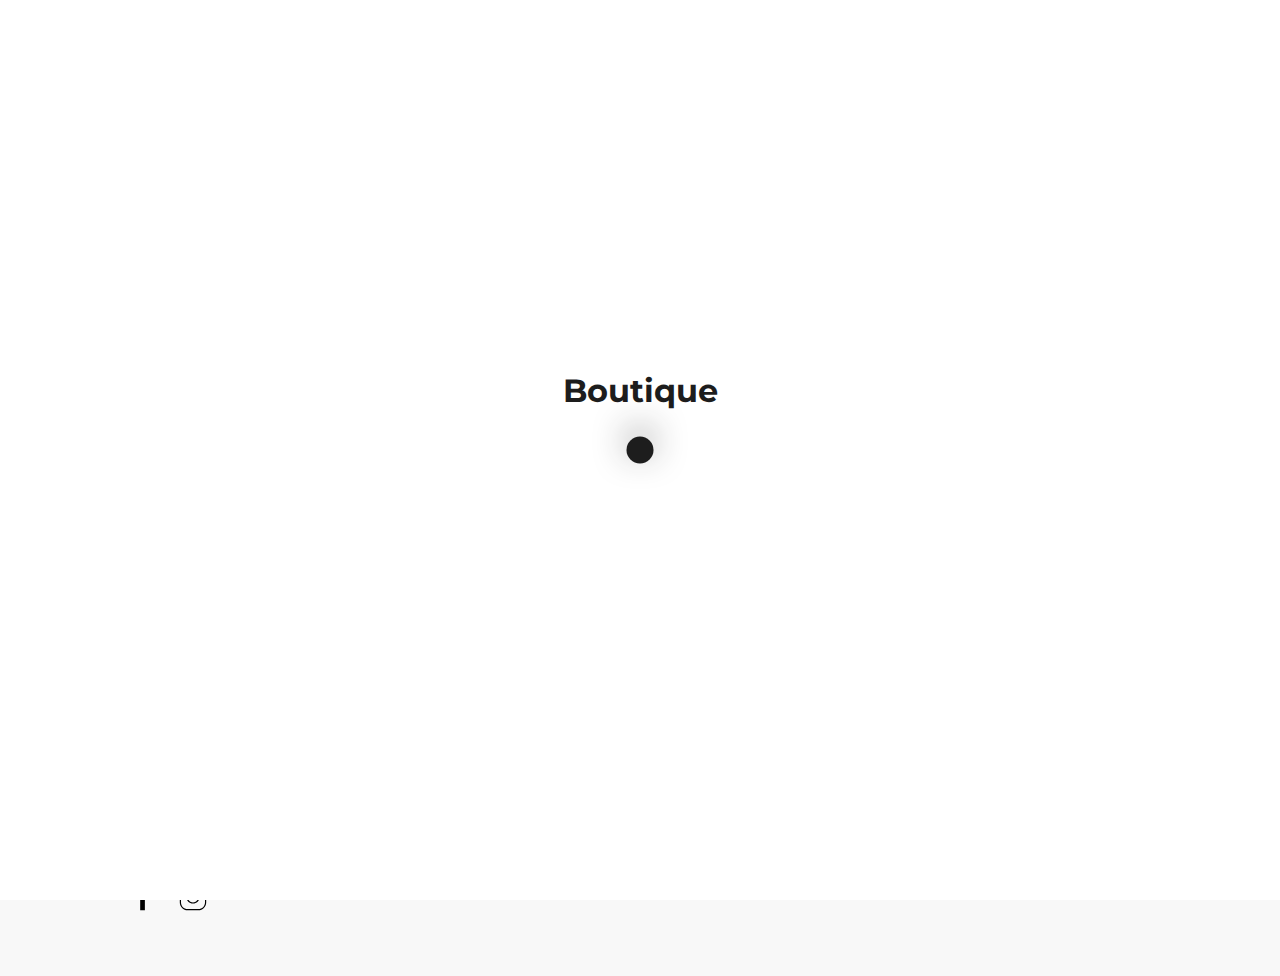
<file: pages/thanksPur.html>
<!DOCTYPE html>
<html lang="en">
<head>
    <meta charset="UTF-8">
    <meta http-equiv="X-UA-Compatible" content="IE=edge">
    <meta name="viewport" content="width=device-width, initial-scale=1.0">
    <title>Boutique</title>
    <style>
        
@import url('https://fonts.googleapis.com/css2?family=Montserrat:wght@200;300;400;500;600;700;800;900&display=swap');

*{
    padding: 0;
    margin: 0;
    box-sizing: border-box;
    font-family: 'Montserrat', sans-serif;
}
ul, li{
    list-style: none;
}
.preloader__wrapper{
    height: 100%;
    width: 100%;
    background-color: white;
    position: fixed;
    top: 0;
    left: 0;
    z-index: 1000;
    animation: preloaderHide 1s;
}
.preloader{
    height: 100%;
    display: flex;
    justify-content: center;
    align-items: center;
}
.preloader-site-name{
    font-size: 32px;
    color: #1d1d1d;
    font-weight: bolder;
    margin-bottom: 120px;
    position: absolute;
    text-align: center;
}
.blobs {
    width: 300px;
    height: 300px;
    position: absolute;
    overflow: hidden;
    border-radius: 70px;
    transform-style: preserve-3d;
  }
  
  .blobs .blob-center {
    transform-style: preserve-3d;
    position: absolute;
    background: #1d1d1d;
    top: 50%;
    left: 50%;
    width: 30px;
    height: 30px;
    transform-origin: left top;
    transform: scale(0.9) translate(-50%, -50%);
    animation: blob-grow_2 linear 3.4s infinite;
    border-radius: 50%;
    box-shadow: 0 -10px 40px -5px #1d1d1d;
  }
  
  .blob {
    position: absolute;
    background: #1d1d1d;
    top: 50%;
    left: 50%;
    width: 30px;
    height: 30px;
    border-radius: 50%;
    animation: blobs_2 ease-out 3.4s infinite;
    transform: scale(0.9) translate(-50%, -50%);
    transform-origin: center top;
    opacity: 0;
  }
  
  .blob:nth-child(1) {
    -webkit-animation-delay: 0.2s;
    animation-delay: 0.2s;
  }
  
  .blob:nth-child(2) {
    -webkit-animation-delay: 0.4s;
    animation-delay: 0.4s;
  }
  
  .blob:nth-child(3) {
    -webkit-animation-delay: 0.6s;
    animation-delay: 0.6s;
  }
  
  .blob:nth-child(4) {
    -webkit-animation-delay: 0.8s;
    animation-delay: 0.8s;
  }
  
  .blob:nth-child(5) {
    -webkit-animation-delay: 1s;
    animation-delay: 1s;
  }
  @keyframes preloaderHide {
    0%{
        opacity: 1;
    }
    100%{
        opacity: 0;
    }
  }
  @keyframes blobs_2 {
    0% {
      opacity: 0;
      transform: scale(0) translate(calc(-330px - 50%), -50%);
    }
  
    1% {
      opacity: 1;
    }
  
    35%, 65% {
      opacity: 1;
      transform: scale(0.9) translate(-50%, -50%);
    }
  
    99% {
      opacity: 1;
    }
  
    100% {
      opacity: 0;
      transform: scale(0) translate(calc(330px - 50%), -50%);
    }
  }
  
  @keyframes blob-grow_2 {
    0%, 39% {
      transform: scale(0) translate(-50%, -50%);
    }
  
    40%, 42% {
      transform: scale(1, 0.9) translate(-50%, -50%);
    }
  
    43%, 44% {
      transform: scale(1.2, 1.1) translate(-50%, -50%);
    }
  
    45%, 46% {
      transform: scale(1.3, 1.2) translate(-50%, -50%);
    }
  
    47%, 48% {
      transform: scale(1.4, 1.3) translate(-50%, -50%);
    }
  
    52% {
      transform: scale(1.5, 1.4) translate(-50%, -50%);
    }
  
    54% {
      transform: scale(1.7, 1.6) translate(-50%, -50%);
    }
  
    58% {
      transform: scale(1.8, 1.7) translate(-50%, -50%);
    }
  
    68%, 70% {
      transform: scale(1.7, 1.5) translate(-50%, -50%);
    }
  
    78% {
      transform: scale(1.6, 1.4) translate(-50%, -50%);
    }
  
    80%, 81% {
      transform: scale(1.5, 1.4) translate(-50%, -50%);
    }
  
    82%, 83% {
      transform: scale(1.4, 1.3) translate(-50%, -50%);
    }
  
    84%, 85% {
      transform: scale(1.3, 1.2) translate(-50%, -50%);
    }
  
    86%, 87% {
      transform: scale(1.2, 1.1) translate(-50%, -50%);
    }
  
    90%, 91% {
      transform: scale(1, 0.9) translate(-50%, -50%);
    }
  
    92%, 100% {
      transform: scale(0) translate(-50%, -50%);
    }
  }

  header{
    height: 70px;
    background-color: white;
    max-width: 100vw;
    box-shadow: 0 0 5px #ccc;
    display: flex;
    justify-content: center;
    position: sticky;
    top: 0;
    left: 0;
    z-index: 5;
  }
  .header__container{
    width: 80vw;
    display: grid;
    grid-template-columns: 1fr 1fr 1fr;
    align-items: center;
    gap: 100px;
  }
  
  .header__container-menu-mobile{
    display: none;
  }
  .header__container-title{
    font-size: 24px;
    font-weight: 800;
    display: flex;
    justify-content: left;
}
  .header__container-menu-items{
    display: flex;
    justify-content: center;
    align-items: center;
  }
  .header__container-menu-item{
    padding: 25px 20px;
  }
  .header__container-menu-item a{
    text-decoration: none;
    color: black;
    font-weight: 500;
    /* margin-left: 40px; */
    font-size: 20px;
  }
  .header__container-menu-item .header__container-menu-item-red{
    color: red;
    font-weight: 600;
  }
  .header__container-menu-item-links{
      display: none;
      position: absolute;
      top: 70px;
      left: 0;
      background-color: rgb(255, 255, 255);
      z-index: 5;
      height: 350px;
      width: 100vw;
   }
   .header__container-menu-item:hover .header__container-menu-item-links{
    display: block;
    }
   .header__container-menu-item-links-content{
    display: grid;
    grid-template-columns: 1fr 1fr 1fr 1fr;
    gap: 40px;
    justify-items: center;
   }
   .header__container-menu-item-links-lists{
    position: relative;
    top: 40px;
    }
   .header__container-menu-item-links-list:first-child{
    margin-bottom: 15px;
    }
   .header__container-menu-item-links-list{
    margin-top: 10px;
    width: 200px;
    }
   .header__container-menu-item-links-list a{
    font-size: 14px;
    transition: all .3s ease-in-out;
    }
   .header__container-menu-item-links-list a:hover{
    cursor: pointer;
    color: rgb(87, 87, 87);
    }
    .header__container-user-content{
        display: flex;
        justify-content: right;
        gap: 20px;
    }
    .header__container-user-content-search img, .header__container-user-content-bag img, .header__container-user-content-profile img{
        height: 25px;
        width: auto;
    }

    main{
      position: relative;
      top: 200px;
      display: flex;
      justify-content: center;
      text-align: center;
      height: 190px;
    }
    .main__container-btn, .main__container-gmail{
      position: relative;
      top: 40px;
      display: flex;
      justify-content: center;
      align-items: center;
    }
    .main__container-btn{
      position: relative;
      top: 60px;
    }
    .main__container-gmail button{
      border-radius: 5px;
      display: flex;
      justify-content: center;
      align-items: center;
      height: 50px;
      width: 60%;
      color: black;
      background-color: white;
      border: 1px solid black;
      transition: all .3s ease-in-out;
    }
    .main__container-btn button{
      border-radius: 5px;
      display: flex;
      justify-content: center;
      align-items: center;
      height: 50px;
      width: 60%;
      color: black;
      background-color: white;
      border: 1px solid black;
      transition: all .4s ease-in-out;
    }
    .main__container-gmail button:hover, .main__container-btn button:hover{
      cursor: pointer;
      color: white;
      background-color: black;
    }
    .main__container-title{
      font-size: 32px;
    }
    .main__container-subtitle{
      margin-top: 10px;
      font-size: 22px;
    }
    /* ! FOOTER */
    footer{
      display: flex;
      justify-content: center;
      background-color: #f8f8f8;
      max-width: 100vw;
      position: relative;
      top: 400px;
      padding: 40px 0;
    }
    .footer__container{
      width: 80vw;
    }
    .footer__container-blocks-contacts{
      display: flex;
      justify-content: space-between;
    }
    .footer__container-block-contact-social{
      display: flex;
      padding: 20px 0;
      gap: 20px;
    }
    .footer__container-block-contact-social-facebook img , .footer__container-block-contact-social-instagram img{
      height: 40px;
      width: 40px;
      transition: all .3s ease-in-out;
    }
    .footer__container-block-contact-social-facebook img:hover , .footer__container-block-contact-social-instagram img:hover{
      cursor: pointer;
      background-color: #ccc;
      border-radius: 5px;
    }
    .footer__container-block-contact-apps{
      cursor: pointer;
      padding: 20px 0;
      display: flex;
      gap: 20px;
    }
    .footer__container-block-contact-app-appStore img, .footer__container-block-contact-app-playMarket img{
      height: auto;
      width: 120px;
    } 
    .footer__container-block-contact{
      font-size: 18px;
      margin-top: 10px;
    } 
    .footer__container-block-contact a{
      color: black;
      text-decoration: none;
      transition: all .3s ease-in-out;
    } 
    .footer__container-block-contact a:hover{
      color: #1d1d1d;
    } 

    /* ! MEDIA */
    @media screen and (max-width:1500px){
      header{
        height: 70px;
        background-color: white;
        max-width: 100vw;
        box-shadow: 0 0 5px #ccc;
        display: flex;
        justify-content: center;
        position: sticky;
        top: 0;
        left: 0;
        z-index: 5;
      }
      .header__container{
        width: 80vw;
        display: grid;
        grid-template-columns: 1fr 1fr 1fr;
        align-items: center;
        gap: 40px;
      }
      .header__container-title{
        font-size: 24px;
        font-weight: 800;
        display: flex;
        justify-content: left;
    }
      .header__container-menu-items{
        display: flex;
        justify-content: center;
        align-items: center;
      }
      .header__container-menu-item{
        padding: 25px 20px;
      }
      .header__container-menu-item a{
        text-decoration: none;
        color: black;
        font-weight: 500;
        /* margin-left: 40px; */
        font-size: 18px;
      }
      .header__container-menu-item .header__container-menu-item-red{
        color: red;
        font-weight: 600;
      }
      .header__container-menu-item-links{
          display: none;
          position: absolute;
          top: 70px;
          left: 0;
          background-color: rgb(255, 255, 255);
          z-index: 5;
          height: 350px;
          width: 100vw;
       }
       .header__container-menu-item:hover .header__container-menu-item-links{
        display: block;
        }
       .header__container-menu-item-links-content{
        display: grid;
        grid-template-columns: 1fr 1fr 1fr 1fr;
        gap: 40px;
        justify-items: center;
       }
       .header__container-menu-item-links-lists{
        position: relative;
        top: 40px;
        }
       .header__container-menu-item-links-list:first-child{
        margin-bottom: 15px;
        }
       .header__container-menu-item-links-list{
        margin-top: 5px;
        width: 200px;
        }
       .header__container-menu-item-links-list a{
        font-size: 12px;
        transition: all .3s ease-in-out;
        }
       .header__container-menu-item-links-list a:hover{
        cursor: pointer;
        color: rgb(87, 87, 87);
        }
        .header__container-user-content{
            display: flex;
            justify-content: right;
            gap: 20px;
        }
        .header__container-user-content-search img, .header__container-user-content-bag img, .header__container-user-content-profile img{
            height: 20px;
            width: auto;
        }

        /* ! FOOTER */
        footer{
          display: flex;
          justify-content: center;
          background-color: #f8f8f8;
          max-width: 100vw;
          position: relative;
          top: 450px;
          padding: 40px 0;
        }
        .footer__container{
          width: 80vw;
        }
        .footer__container-blocks-contacts{
          display: flex;
          justify-content: space-between;
        }
        .footer__container-block-contact-social{
          display: flex;
          padding: 20px 0;
          gap: 20px;
        }
        .footer__container-block-contact-social-facebook img , .footer__container-block-contact-social-instagram img{
          height: 30px;
          width: 30px;
          transition: all .3s ease-in-out;
        }
        .footer__container-block-contact-social-facebook img:hover , .footer__container-block-contact-social-instagram img:hover{
          cursor: pointer;
          background-color: #ccc;
          border-radius: 5px;
        }
        .footer__container-block-contact-apps{
          cursor: pointer;
          padding: 20px 0;
          display: flex;
          gap: 20px;
        }
        .footer__container-block-contact-app-appStore img, .footer__container-block-contact-app-playMarket img{
          height: auto;
          width: 100px;
        } 
        .footer__container-block-contact{
          font-size: 14px;
          margin-top: 10px;
        } 
        .footer__container-block-contact a{
          color: black;
          text-decoration: none;
          transition: all .3s ease-in-out;
        } 
        .footer__container-block-contact a:hover{
          color: #1d1d1d;
        } 
    }
    @media screen and (max-width: 1200px){
      header{
        height: 70px;
        background-color: white;
        max-width: 100vw;
        box-shadow: 0 0 5px #ccc;
        display: flex;
        justify-content: center;
        position: sticky;
        top: 0;
        left: 0;
        z-index: 5;
      }
      .header__container{
        width: 80vw;
        display: grid;
        grid-template-columns: 1fr 1fr 1fr;
        align-items: center;
        gap: 40px;
      }
      .header__container-title{
        font-size: 24px;
        font-weight: 800;
        display: flex;
        justify-content: left;
    }
      .header__container-menu-items{
        display: flex;
        justify-content: center;
        align-items: center;
      }
      .header__container-menu-item{
        padding: 25px 15px;
      }
      .header__container-menu-item a{
        text-decoration: none;
        color: black;
        font-weight: 500;
        /* margin-left: 40px; */
        font-size: 14px;
      }
      .header__container-menu-item .header__container-menu-item-red{
        color: red;
        font-weight: 600;
      }
      .header__container-menu-item-links{
          display: none;
          position: absolute;
          top: 70px;
          left: 0;
          background-color: rgb(255, 255, 255);
          z-index: 5;
          height: 350px;
          width: 100vw;
       }
       .header__container-menu-item:hover .header__container-menu-item-links{
        display: block;
        }
       .header__container-menu-item-links-content{
        display: grid;
        grid-template-columns: 1fr 1fr 1fr 1fr;
        gap: 40px;
        justify-items: center;
       }
       .header__container-menu-item-links-lists{
        position: relative;
        top: 40px;
        }
       .header__container-menu-item-links-list:first-child{
        margin-bottom: 15px;
        }
       .header__container-menu-item-links-list{
        margin-top: 5px;
        width: 200px;
        }
       .header__container-menu-item-links-list a{
        font-size: 12px;
        transition: all .3s ease-in-out;
        }
       .header__container-menu-item-links-list a:hover{
        cursor: pointer;
        color: rgb(87, 87, 87);
        }
        .header__container-user-content{
            display: flex;
            justify-content: right;
            gap: 20px;
        }
        .header__container-user-content-search img, .header__container-user-content-bag img, .header__container-user-content-profile img{
            height: 20px;
            width: auto;
        }

        /* ! FOOTER */
        footer{
          display: flex;
          justify-content: center;
          background-color: #f8f8f8;
          max-width: 100vw;
          position: relative;
          top: 400px;
          padding: 40px 0;
        }
        .footer__container{
          width: 80vw;
        }
        .footer__container-blocks-contacts{
          display: flex;
          justify-content: space-between;
        }
        .footer__container-block-contact-social{
          display: flex;
          padding: 20px 0;
          gap: 20px;
        }
        .footer__container-block-contact-social-facebook img , .footer__container-block-contact-social-instagram img{
          height: 30px;
          width: 30px;
          transition: all .3s ease-in-out;
        }
        .footer__container-block-contact-social-facebook img:hover , .footer__container-block-contact-social-instagram img:hover{
          cursor: pointer;
          background-color: #ccc;
          border-radius: 5px;
        }
        .footer__container-block-contact-apps{
          cursor: pointer;
          padding: 20px 0;
          display: flex;
          gap: 20px;
        }
        .footer__container-block-contact-app-appStore img, .footer__container-block-contact-app-playMarket img{
          height: auto;
          width: 100px;
        } 
        .footer__container-block-contact{
          font-size: 14px;
          margin-top: 10px;
        } 
        .footer__container-block-contact a{
          color: black;
          text-decoration: none;
          transition: all .3s ease-in-out;
        } 
        .footer__container-block-contact a:hover{
          color: #1d1d1d;
        } 
    }
    @media screen and (max-width: 1024px){
      header{
        height: 70px;
        background-color: white;
        max-width: 100vw;
        box-shadow: 0 0 5px #ccc;
        display: flex;
        /* justify-content: center; */
        position: sticky;
        top: 0;
        left: 0;
        z-index: 5;
      }
      .header__container{
        width: 80vw;
        display: grid;
        grid-template-columns: 1fr 1fr 1fr;
        align-items: center;
      }
      .header__container-menu-mobile-btn-open{
        height: 50px;
        width: 50px;
      }
      .header__container-menu-mobile-btn-open span{
        display: block;
        height: 3px;
        width: 40px;
        background-color: black;
      }
      .header__container-menu-mobile-btn-open span:nth-child(1){
        transform: translateY(12px);
      }
      .header__container-menu-mobile-btn-open span:nth-child(2){
        transform: translateY(20px);
      }
      .header__container-menu-mobile-btn-open span:nth-child(3){
        transform: translateY(28px);
      }
      .header__container-menu-mobile{
        display: block;
      }
      .header__container-menu-mobile-btn-close{
        position: relative;
        top: 25px;
        left: 80px;
        display: block;
      }
      .header__container-menu-mobile-btn-close img{
        height: 20px;
        width: 20px;
      }
      .header__container-menu-mobile{
        display: block;
      }
      .header__container-menu-mobile-container{
        position: absolute;
        top: 0;
        left: -3000px;
        height: 100vh;
        width: 100vw;
        background-color: white;
        display: block;
        z-index: 6;
        transition: all .6s ease-in-out;
      }
      .header__container-title{
        font-size: 20px;
        font-weight: 800;
        text-align: center;
        display: flex;
        justify-content: center;
        align-items: center;
    }
    .header__container-menu-mobile-items{
      position: relative;
      top: 60px;
      left: 80px;
    }
    .header__container-menu-mobile-list{
      margin-top: 20px;
    }
    .header__container-menu-mobile-list a{
      color: black;
      text-decoration: none;
      margin-top: 20px;
    }
    .header__container-menu-mobile-list a:nth-child(3){
      color: red;
      font-weight: 500;
    }


      .header__container-menu-items{
        display: none;
      }
        .header__container-user-content{
            display: flex;
            justify-content: right;
            gap: 20px;
        }
        .header__container-user-content-search img, .header__container-user-content-bag img, .header__container-user-content-profile img{
            height: 20px;
            width: auto;
        }
    
        /* ! FOOTER */
        footer{
          display: flex;
          justify-content: center;
          background-color: #f8f8f8;
          max-width: 100vw;
          position: relative;
          top: 400px;
          padding: 40px 0;
        }
        .footer__container{
          width: 80vw;
        }
        .footer__container-blocks-contacts{
          display: flex;
          justify-content: space-between;
        }
        .footer__container-block-contact-social{
          display: flex;
          padding: 20px 0;
          gap: 20px;
        }
        .footer__container-block-contact-social-facebook img , .footer__container-block-contact-social-instagram img{
          height: 30px;
          width: 30px;
          transition: all .3s ease-in-out;
        }
        .footer__container-block-contact-social-facebook img:hover , .footer__container-block-contact-social-instagram img:hover{
          cursor: pointer;
          background-color: #ccc;
          border-radius: 5px;
        }
        .footer__container-block-contact-apps{
          cursor: pointer;
          padding: 20px 0;
          display: flex;
          gap: 20px;
        }
        .footer__container-block-contact-app-appStore img, .footer__container-block-contact-app-playMarket img{
          height: auto;
          width: 100px;
        } 
        .footer__container-block-contact{
          font-size: 14px;
          margin-top: 10px;
        } 
        .footer__container-block-contact a{
          color: black;
          text-decoration: none;
          transition: all .3s ease-in-out;
        } 
        .footer__container-block-contact a:hover{
          color: #1d1d1d;
        } 
    }
    @media screen and (max-width: 898px){
      header{
        height: 70px;
        background-color: white;
        max-width: 100vw;
        box-shadow: 0 0 5px #ccc;
        display: flex;
        /* justify-content: center; */
        position: sticky;
        top: 0;
        left: 0;
        z-index: 5;
      }
      .header__container{
        width: 80vw;
        display: grid;
        grid-template-columns: 1fr 1fr 1fr;
        align-items: center;
      }
      .header__container-menu-mobile-btn-open{
        height: 50px;
        width: 50px;
      }
      .header__container-menu-mobile-btn-open span{
        display: block;
        height: 3px;
        width: 40px;
        background-color: black;
      }
      .header__container-menu-mobile-btn-open span:nth-child(1){
        transform: translateY(12px);
      }
      .header__container-menu-mobile-btn-open span:nth-child(2){
        transform: translateY(20px);
      }
      .header__container-menu-mobile-btn-open span:nth-child(3){
        transform: translateY(28px);
      }
      .header__container-menu-mobile-btn-close{
        position: relative;
        top: 25px;
        left: 80px;
        display: block;
      }
      .header__container-menu-mobile-btn-close img{
        height: 20px;
        width: 20px;
      }
      .header__container-menu-mobile{
        display: block;
      }
      .header__container-menu-mobile-container{
        position: absolute;
        top: 0;
        left: -3000px;
        height: 100vh;
        width: 100vw;
        background-color: white;
        display: block;
        z-index: 6;
        transition: all .6s ease-in-out;
      }
      .header__container-title{
        font-size: 20px;
        font-weight: 800;
        text-align: center;
        display: flex;
        justify-content: center;
        align-items: center;
    }
    .header__container-menu-mobile-items{
      position: relative;
      top: 60px;
      left: 80px;
    }
    .header__container-menu-mobile-list{
      margin-top: 20px;
    }
    .header__container-menu-mobile-list:nth-child(3){
      color: red;
      font-weight: 500;
    }


      .header__container-menu-items{
        display: none;
      }
        .header__container-user-content{
            display: flex;
            justify-content: right;
            gap: 20px;
        }
        .header__container-user-content-search img, .header__container-user-content-bag img, .header__container-user-content-profile img{
            height: 20px;
            width: auto;
        }

        /* ! FOOTER */
        footer{
          display: flex;
          justify-content: center;
          background-color: #f8f8f8;
          max-width: 100vw;
          position: relative;
          top: 400px;
          padding: 40px 0;
        }
        .footer__container{
          width: 80vw;
        }
        .footer__container-blocks-contacts{
          display: flex;
          justify-content: space-between;
        }
        .footer__container-block-contact-social{
          display: flex;
          padding: 20px 0;
          gap: 20px;
        }
        .footer__container-block-contact-social-facebook img , .footer__container-block-contact-social-instagram img{
          height: 20px;
          width: 20px;
          transition: all .3s ease-in-out;
        }
        .footer__container-block-contact-social-facebook img:hover , .footer__container-block-contact-social-instagram img:hover{
          cursor: pointer;
          background-color: #ccc;
          border-radius: 5px;
        }
        .footer__container-block-contact-apps{
          cursor: pointer;
          padding: 20px 0;
          display: flex;
          gap: 20px;
        }
        .footer__container-block-contact-app-appStore img, .footer__container-block-contact-app-playMarket img{
          height: auto;
          width: 80px;
        } 
        .footer__container-block-contact{
          font-size: 10px;
          margin-top: 10px;
        } 
        .footer__container-block-contact a{
          color: black;
          text-decoration: none;
          transition: all .3s ease-in-out;
        } 
        .footer__container-block-contact a:hover{
          color: #1d1d1d;
        } 
    }
    @media screen and (max-width: 768px){
      header{
        height: 70px;
        background-color: white;
        max-width: 100vw;
        box-shadow: 0 0 5px #ccc;
        display: flex;
        /* justify-content: center; */
        position: sticky;
        top: 0;
        left: 0;
        z-index: 5;
      }
      .header__container{
        width: 80vw;
        display: grid;
        grid-template-columns: 1fr 1fr 1fr;
        align-items: center;
      }
      .header__container-menu-mobile-btn-open{
        height: 50px;
        width: 50px;
      }
      .header__container-menu-mobile-btn-open span{
        display: block;
        height: 3px;
        width: 40px;
        background-color: black;
      }
      .header__container-menu-mobile-btn-open span:nth-child(1){
        transform: translateY(12px);
      }
      .header__container-menu-mobile-btn-open span:nth-child(2){
        transform: translateY(20px);
      }
      .header__container-menu-mobile-btn-open span:nth-child(3){
        transform: translateY(28px);
      }
      .header__container-menu-mobile-btn-close{
        position: relative;
        top: 25px;
        left: 80px;
        display: block;
      }
      .header__container-menu-mobile-btn-close img{
        height: 20px;
        width: 20px;
      }
      .header__container-menu-mobile{
        display: block;
      }
      .header__container-menu-mobile-container{
        position: absolute;
        top: 0;
        left: -3000px;
        height: 100vh;
        width: 100vw;
        background-color: white;
        display: block;
        z-index: 6;
        transition: all .6s ease-in-out;
      }
      .header__container-title{
        font-size: 20px;
        font-weight: 800;
        text-align: center;
        display: flex;
        justify-content: center;
        align-items: center;
    }
    .header__container-menu-mobile-items{
      position: relative;
      top: 60px;
      left: 80px;
    }
    .header__container-menu-mobile-list{
      margin-top: 20px;
    }
    .header__container-menu-mobile-list a{
      font-size: 22px;
      margin-top: 20px;
    }
    .header__container-menu-mobile-list:nth-child(3){
      color: red;
      font-weight: 500;
    }


      .header__container-menu-items{
        display: none;
      }
        .header__container-user-content{
            display: flex;
            justify-content: right;
            gap: 20px;
        }
        .header__container-user-content-search img, .header__container-user-content-bag img, .header__container-user-content-profile img{
            height: 20px;
            width: auto;
        }
        
        /* ! FOOTER */
        footer{
          display: flex;
          justify-content: center;
          background-color: #f8f8f8;
          max-width: 100vw;
          position: relative;
          top: 350px;
          padding: 40px 0;
        }
        .footer__container{
          width: 80vw;
        }
        .footer__container-blocks-contacts{
          display: grid;
          grid-template-columns: 1fr 1fr;
          justify-content: center;
        }
        .footer__container-block-contact-social{
          display: flex;
          padding: 20px 0;
          gap: 20px;
        }
        .footer__container-block-contact-social-facebook img , .footer__container-block-contact-social-instagram img{
          height: 20px;
          width: 20px;
          transition: all .3s ease-in-out;
        }
        .footer__container-block-contact-social-facebook img:hover , .footer__container-block-contact-social-instagram img:hover{
          cursor: pointer;
          background-color: #ccc;
          border-radius: 5px;
        }
        .footer__container-block-contact-apps{
          cursor: pointer;
          padding: 20px 0;
          display: flex;
          gap: 20px;
        }
        .footer__container-block-contact-app-appStore img, .footer__container-block-contact-app-playMarket img{
          height: auto;
          width: 80px;
        } 
        .footer__container-block-contact{
          font-size: 10px;
          margin-top: 10px;
        } 
        .footer__container-block-contact a{
          color: black;
          text-decoration: none;
          transition: all .3s ease-in-out;
        } 
        .footer__container-block-contact a:hover{
          color: #1d1d1d;
        } 
    }
    @media screen and (max-width: 540px){
      header{
        height: 70px;
        background-color: white;
        max-width: 100vw;
        box-shadow: 0 0 5px #ccc;
        display: flex;
        /* justify-content: center; */
        position: sticky;
        top: 0;
        left: 0;
        z-index: 5;
      }
      .header__container{
        width: 80vw;
        display: grid;
        grid-template-columns: 1fr 1fr 1fr;
        align-items: center;
      }
      .header__container-menu-mobile-btn-open{
        height: 50px;
        width: 50px;
      }
      .header__container-menu-mobile-btn-open span{
        display: block;
        height: 3px;
        width: 30px;
        background-color: black;
      }
      .header__container-menu-mobile-btn-open span:nth-child(1){
        transform: translateY(10px);
      }
      .header__container-menu-mobile-btn-open span:nth-child(2){
        transform: translateY(18px);
      }
      .header__container-menu-mobile-btn-open span:nth-child(3){
        transform: translateY(25px);
      }
      .header__container-menu-mobile-btn-close{
        position: relative;
        top: 20px;
        left: 45px;
        display: block;
      }
      .header__container-menu-mobile-btn-close img{
        height: 20px;
        width: 20px;
      }
      .header__container-menu-mobile{
        display: block;
      }
      .header__container-menu-mobile-container{
        position: absolute;
        top: 0;
        left: -3000px;
        height: 100vh;
        width: 100vw;
        background-color: white;
        display: block;
        z-index: 6;
        transition: all .6s ease-in-out;
      }
      .header__container-title{
        font-size: 20px;
        font-weight: 800;
        text-align: center;
        display: flex;
        justify-content: center;
        align-items: center;
    }
    .header__container-menu-mobile-items{
      position: relative;
      top: 60px;
      left: 40px;
    }
    .header__container-menu-mobile-list{
      margin-top: 20px;
    }
    .header__container-menu-mobile-list:nth-child(3){
      color: red;
      font-weight: 500;
    }


      .header__container-menu-items{
        display: none;
      }
        .header__container-user-content{
            display: flex;
            justify-content: right;
            gap: 20px;
        }
        .header__container-user-content-search img, .header__container-user-content-bag img, .header__container-user-content-profile img{
            height: 15px;
            width: auto;
        }
        
        /* ! FOOTER */
        footer{
          display: flex;
          justify-content: center;
          background-color: #f8f8f8;
          max-width: 100vw;
          position: relative;
          top: 400px;
          padding: 40px 0;
        }
        .footer__container{
          width: 80vw;
        }
        .footer__container-blocks-contacts{
          display: grid;
          grid-template-columns: 1fr;
          justify-content: center;
        }
        .footer__container-block-contact-social{
          display: flex;
          padding: 20px 0;
          gap: 20px;
        }
        .footer__container-block-contact-social-facebook img , .footer__container-block-contact-social-instagram img{
          height: 20px;
          width: 20px;
          transition: all .3s ease-in-out;
        }
        .footer__container-block-contact-social-facebook img:hover , .footer__container-block-contact-social-instagram img:hover{
          cursor: pointer;
          background-color: #ccc;
          border-radius: 5px;
        }
        .footer__container-block-contact-apps{
          cursor: pointer;
          padding: 20px 0;
          display: flex;
          gap: 20px;
        }
        .footer__container-block-contact-app-appStore img, .footer__container-block-contact-app-playMarket img{
          height: auto;
          width: 80px;
        } 
        .footer__container-block-contact:first-child{
          font-size: 14px;
          margin-top: 15px;
        } 
        .footer__container-block-contact a{
          color: black;
          text-decoration: none;
          transition: all .3s ease-in-out;
        } 
        .footer__container-block-contact a:hover{
          color: #1d1d1d;
        } 
    }
    @media screen and (max-width: 300px){
      header{
        height: 70px;
        background-color: white;
        max-width: 100vw;
        box-shadow: 0 0 5px #ccc;
        display: flex;
        /* justify-content: center; */
        position: sticky;
        top: 0;
        left: 0;
        z-index: 5;
      }
      .header__container{
        width: 80vw;
        display: grid;
        grid-template-columns: 1fr 1fr 1fr;
        align-items: center;
      }
      .header__container-menu-mobile-btn-open{
        height: 50px;
        width: 50px;
      }
      .header__container-menu-mobile-btn-open span{
        display: block;
        height: 3px;
        width: 30px;
        background-color: black;
      }
      .header__container-menu-mobile-btn-open span:nth-child(1){
        transform: translateY(10px);
      }
      .header__container-menu-mobile-btn-open span:nth-child(2){
        transform: translateY(18px);
      }
      .header__container-menu-mobile-btn-open span:nth-child(3){
        transform: translateY(25px);
      }
      .header__container-menu-mobile-btn-close{
        position: relative;
        top: 20px;
        left: 45px;
        display: block;
      }
      .header__container-menu-mobile-btn-close img{
        height: 20px;
        width: 20px;
      }
      .header__container-menu-mobile{
        display: block;
      }
      .header__container-menu-mobile-container{
        position: absolute;
        top: 0;
        left: -3000px;
        height: 100vh;
        width: 100vw;
        background-color: white;
        display: block;
        z-index: 6;
        transition: all .6s ease-in-out;
      }
      .header__container-title{
        position: relative;
        right: 30px;
        font-size: 18px;
        font-weight: 800;
        text-align: center;
        display: flex;
        justify-content: center;
        align-items: center;
    }
    .header__container-menu-mobile-items{
      position: relative;
      top: 60px;
      left: 40px;
    }
    .header__container-menu-mobile-list{
      margin-top: 20px;
    }
    .header__container-menu-mobile-list:nth-child(3){
      color: red;
      font-weight: 500;
    }


      .header__container-menu-items{
        display: none;
      }
        .header__container-user-content{
          position: relative;
          right: 50px;
            display: flex;
            justify-content: right;
            gap: 20px;
        }
        .header__container-user-content-search img, .header__container-user-content-bag img, .header__container-user-content-profile img{
            height: 10px;
            width: auto;
        }
    
        /* ! FOOTER */
        footer{
          display: flex;
          justify-content: center;
          background-color: #f8f8f8;
          max-width: 100vw;
          position: relative;
          top: 350px;
          padding: 40px 0;
        }
        .footer__container{
          width: 80vw;
        }
        .footer__container-blocks-contacts{
          display: grid;
          grid-template-columns: 1fr;
          justify-content: center;
        }
        .footer__container-block-contact-social{
          display: flex;
          padding: 20px 0;
          gap: 20px;
      }
      .footer__container-block-contact-social-facebook img , .footer__container-block-contact-social-instagram img{
          height: 20px;
          width: 20px;
          transition: all .3s ease-in-out;
      }
      .footer__container-block-contact-social-facebook img:hover , .footer__container-block-contact-social-instagram img:hover{
          cursor: pointer;
          background-color: #ccc;
          border-radius: 5px;
      }
      .footer__container-block-contact-apps{
          cursor: pointer;
          padding: 20px 0;
          display: flex;
          gap: 20px;
      }
      .footer__container-block-contact-app-appStore img, .footer__container-block-contact-app-playMarket img{
          height: auto;
          width: 80px;
      } 
      .footer__container-block-contact:first-child{
          font-size: 14px;
          margin-top: 15px;
      } 
      .footer__container-block-contact{
            font-size: 12px;
        } 
      .footer__container-block-contact a{
          color: black;
          text-decoration: none;
          transition: all .3s ease-in-out;
        } 
        .footer__container-block-contact a:hover{
          color: #1d1d1d;
        } 
    }
    </style>
</head>
<body>
    <div class="preloader__wrapper">
        <div class="preloader">
            <div class="preloader-site-name">Boutique</div>
            <div class="blobs">
            <div class="blob-center"></div>
            <div class="blob"></div>
            <div class="blob"></div>
            <div class="blob"></div>
            <div class="blob"></div>
            <div class="blob"></div>
            <div class="blob"></div>
        </div>
    <svg xmlns="http://www.w3.org/2000/svg" version="1.1">
        <defs>
            <filter id="goo">
                <feGaussianBlur in="SourceGraphic" stdDeviation="10" result="blur"></feGaussianBlur>
                <feColorMatrix in="blur" mode="matrix" values="1 0 0 0 0  0 1 0 0 0  0 0 1 0 0  0 0 0 18 -7" result="goo"></feColorMatrix>
                <feBlend in="SourceGraphic" in2="goo"></feBlend>
            </filter>
        </defs>
    </svg>
        </div>
    </div>
    <header>
        <div class="header__container">
            <div class="header__container-menu-mobile">
                <div class="header__container-menu-mobile-btn-open" onclick="openMenu()">
                    <span></span>
                    <span></span>
                    <span></span>
                </div>
                <div class="header__container-menu-mobile-container">
                    <div class="header__container-menu-mobile-btn-close" onclick="closeMenu()">
                        <img src="../assets/images/callBackImages/callBackClose/close.png" alt="">
                    </div>
                    <div class="header__container-menu-mobile-items">
                        <ul class="header__container-menu-mobile-lists">
                            <li class="header__container-menu-mobile-list"><a href="../index.html">Головна</a> </li>
                            <li class="header__container-menu-mobile-list"><a href="news.html">Новинки</a> </li>
                            <li class="header__container-menu-mobile-list"><a href="sale.html">SALE</a> </li>
                            <li class="header__container-menu-mobile-list"><a href="">Білизна</a> </li>
                            <li class="header__container-menu-mobile-list"><a href="">Взуття</a> </li>
                            <li class="header__container-menu-mobile-list"><a href="">Аксесуари</a> </li>
                        </ul>
                    </div>
                </div>
            </div>
            <div class="header__container-title">Boutique</div>
            <nav class="header__container-menu-items">
                <div class="header__container-menu-item"><a href="./pages/news.html">Новинки</a></div>
                <div class="header__container-menu-item"><a href="#" class="header__container-menu-item-red">SALE</a></div>
                <div class="header__container-menu-item">
                    <a href="#">Одяг</a> 
                    <div class="header__container-menu-item-links">
                        <div class="header__container-menu-item-links-content">
                            <ul class="header__container-menu-item-links-lists">
                                <li class="header__container-menu-item-links-list"><a href="#" class="header__container-menu-item-links-lists-title">Жінкам</a></li>
                                <li class="header__container-menu-item-links-list"><a href="#">Верхній одяг</a></li>
                                <li class="header__container-menu-item-links-list"><a href="#">Трикотажні кофти</a></li>
                                <li class="header__container-menu-item-links-list"><a href="#">Джинси</a></li>
                                <li class="header__container-menu-item-links-list"><a href="#">Штани</a></li>
                                <li class="header__container-menu-item-links-list"><a href="#">Сукні</a></li>
                                <li class="header__container-menu-item-links-list"><a href="#">Весь одяг</a></li>
                            </ul>
                            <ul class="header__container-menu-item-links-lists">
                                <li class="header__container-menu-item-links-list"><a href="#" class="header__container-menu-item-links-lists-title">Чоловікам</a></li>
                                <li class="header__container-menu-item-links-list"><a href="#">Верхній одяг</a></li>
                                <li class="header__container-menu-item-links-list"><a href="#">Трикотажні кофти</a></li>
                                <li class="header__container-menu-item-links-list"><a href="#">Джинси</a></li>
                                <li class="header__container-menu-item-links-list"><a href="#">Штани</a></li>
                                <li class="header__container-menu-item-links-list"><a href="#">Спортивний одяг</a></li>
                                <li class="header__container-menu-item-links-list"><a href="#">Рубашки</a></li>
                                <li class="header__container-menu-item-links-list"><a href="#">Весь одяг</a></li>
                            </ul>
                            <ul class="header__container-menu-item-links-lists">
                                <li class="header__container-menu-item-links-list"><a href="#" class="header__container-menu-item-links-lists-title">Дітям</a></li>
                                <li class="header__container-menu-item-links-list"><a href="#">Верхній одяг</a></li>
                                <li class="header__container-menu-item-links-list"><a href="#">Трикотажні кофти</a></li>
                                <li class="header__container-menu-item-links-list"><a href="#">Джинси</a></li>
                                <li class="header__container-menu-item-links-list"><a href="#">Штани</a></li>
                                <li class="header__container-menu-item-links-list"><a href="#">Комплектний одяг</a></li>
                                <li class="header__container-menu-item-links-list"><a href="#">Платья та сарафани</a></li>
                                <li class="header__container-menu-item-links-list"><a href="#">Весь одяг</a></li>
                            </ul>
                            <ul class="header__container-menu-item-links-lists">
                                <li class="header__container-menu-item-links-list"><a href="#" class="header__container-menu-item-links-lists-title">Бренди</a></li>
                                <li class="header__container-menu-item-links-list"><a href="#">Nike</a></li>
                                <li class="header__container-menu-item-links-list"><a href="#">New balance</a></li>
                                <li class="header__container-menu-item-links-list"><a href="#">Puma</a></li>
                                <li class="header__container-menu-item-links-list"><a href="#">Mexx</a></li>
                                <li class="header__container-menu-item-links-list"><a href="#">Calvin Klein</a></li>
                                <li class="header__container-menu-item-links-list"><a href="#">Tommy Hilfiger</a></li>
                                <li class="header__container-menu-item-links-list"><a href="#">Всі бренди</a></li>
                            </ul>
                        </div>
                    </div>
                </div>
                <div class="header__container-menu-item">
                   <a href="#">Білизна</a> 
                <div class="header__container-menu-item-links">
                    <div class="header__container-menu-item-links-content">
                        <ul class="header__container-menu-item-links-lists">
                            <li class="header__container-menu-item-links-list"><a href="#" class="header__container-menu-item-links-lists-title">Жінкам</a></li>
                            <li class="header__container-menu-item-links-list"><a href="#">Нижня білизна</a></li>
                            <li class="header__container-menu-item-links-list"><a href="#">Одяг для дому та сну</a></li>
                            <li class="header__container-menu-item-links-list"><a href="#">Вся білизна</a></li>
                        </ul>
                        <ul class="header__container-menu-item-links-lists">
                            <li class="header__container-menu-item-links-list"><a href="#" class="header__container-menu-item-links-lists-title">Чоловікам</a></li>
                            <li class="header__container-menu-item-links-list"><a href="#">Нижня білизна</a></li>
                            <li class="header__container-menu-item-links-list"><a href="#">Одяг для дому та сну</a></li>
                            <li class="header__container-menu-item-links-list"><a href="#">Вся білизна</a></li>
                        </ul>
                        <ul class="header__container-menu-item-links-lists">
                            <li class="header__container-menu-item-links-list"><a href="#" class="header__container-menu-item-links-lists-title">Дітям</a></li>
                            <li class="header__container-menu-item-links-list"><a href="#">Нижня білизна</a></li>
                            <li class="header__container-menu-item-links-list"><a href="#">Одяг для дому та сну</a></li>
                            <li class="header__container-menu-item-links-list"><a href="#">Вся білизна</a></li>
                        </ul>
                        <ul class="header__container-menu-item-links-lists">
                            <li class="header__container-menu-item-links-list"><a href="#" class="header__container-menu-item-links-lists-title">Бренди</a></li>
                            <li class="header__container-menu-item-links-list"><a href="#">Diesel</a></li>
                            <li class="header__container-menu-item-links-list"><a href="#">Helen Marlen</a></li>
                            <li class="header__container-menu-item-links-list"><a href="#">PRPY</a></li>
                            <li class="header__container-menu-item-links-list"><a href="#">Tommy Hilfiger</a></li>
                            <li class="header__container-menu-item-links-list"><a href="#">Всі бренди</a></li>
                        </ul>
                    </div>
                </div>
            </div>
            <div class="header__container-menu-item">
                <a href="#">Взуття</a> 
                <div class="header__container-menu-item-links">
                    <div class="header__container-menu-item-links-content">
                        <ul class="header__container-menu-item-links-lists">
                            <li class="header__container-menu-item-links-list"><a href="#" class="header__container-menu-item-links-lists-title">Жінкам</a></li>
                            <li class="header__container-menu-item-links-list"><a href="#">Кросівки</a></li>
                            <li class="header__container-menu-item-links-list"><a href="#">Ботинки</a></li>
                            <li class="header__container-menu-item-links-list"><a href="#">Туфлі</a></li>
                            <li class="header__container-menu-item-links-list"><a href="#">Домашні тапці</a></li>
                            <li class="header__container-menu-item-links-list"><a href="#">Всі взуття</a></li>
                        </ul>
                        <ul class="header__container-menu-item-links-lists">
                            <li class="header__container-menu-item-links-list"><a href="#" class="header__container-menu-item-links-lists-title">Чоловікам</a></li>
                            <li class="header__container-menu-item-links-list"><a href="#">Кросівки</a></li>
                            <li class="header__container-menu-item-links-list"><a href="#">Ботинки</a></li>
                            <li class="header__container-menu-item-links-list"><a href="#">Туфлі</a></li>
                            <li class="header__container-menu-item-links-list"><a href="#">Домашні тапці</a></li>
                            <li class="header__container-menu-item-links-list"><a href="#">Всі взуття</a></li>
                        </ul>
                        <ul class="header__container-menu-item-links-lists">
                            <li class="header__container-menu-item-links-list"><a href="#" class="header__container-menu-item-links-lists-title">Дітям</a></li>
                            <li class="header__container-menu-item-links-list"><a href="#">Кросівки</a></li>
                            <li class="header__container-menu-item-links-list"><a href="#">Ботинки</a></li>
                            <li class="header__container-menu-item-links-list"><a href="#">Туфлі</a></li>
                            <li class="header__container-menu-item-links-list"><a href="#">Домашні тапці</a></li>
                            <li class="header__container-menu-item-links-list"><a href="#">Всі взуття</a></li>
                        </ul>
                            <ul class="header__container-menu-item-links-lists">
                            <li class="header__container-menu-item-links-list"><a href="#" class="header__container-menu-item-links-lists-title">Бренди</a></li>
                            <li class="header__container-menu-item-links-list"><a href="#">Diesel</a></li>
                            <li class="header__container-menu-item-links-list"><a href="#">Helen Marlen</a></li>
                            <li class="header__container-menu-item-links-list"><a href="#">PRPY</a></li>
                            <li class="header__container-menu-item-links-list"><a href="#">Tommy Hilfiger</a></li>
                            <li class="header__container-menu-item-links-list"><a href="#">Всі бренди</a></li>
                        </ul>
                    </div>
                </div>
            </div>
            <div class="header__container-menu-item">
                <a href="#">Аксесуари</a> 
                <div class="header__container-menu-item-links">
                        <div class="header__container-menu-item-links-content">
                            <ul class="header__container-menu-item-links-lists">
                                <li class="header__container-menu-item-links-list"><a href="#" class="header__container-menu-item-links-lists-title">Жінкам</a></li>
                                <li class="header__container-menu-item-links-list"><a href="#">Сумки та рюкзаки</a></li>
                                <li class="header__container-menu-item-links-list"><a href="#">Головні убори</a></li>
                                <li class="header__container-menu-item-links-list"><a href="#">Ремені та підтяжки</a></li>
                                <li class="header__container-menu-item-links-list"><a href="#">Шкарпетки</a></li>
                                <li class="header__container-menu-item-links-list"><a href="#">Колготки та панчохи</a></li>
                                <li class="header__container-menu-item-links-list"><a href="#">Інші аксесуари</a></li>
                                <li class="header__container-menu-item-links-list"><a href="#">Шарфи та рукавички</a></li>
                                <li class="header__container-menu-item-links-list"><a href="#">Всі аксесуари</a></li>
                            </ul>
                            <ul class="header__container-menu-item-links-lists">
                                <li class="header__container-menu-item-links-list"><a href="#" class="header__container-menu-item-links-lists-title">Чоловікам</a></li>
                                <li class="header__container-menu-item-links-list"><a href="#">Сумки та рюкзаки</a></li>
                                <li class="header__container-menu-item-links-list"><a href="#">Головні убори</a></li>
                                <li class="header__container-menu-item-links-list"><a href="#">Ремені та підтяжки</a></li>
                                <li class="header__container-menu-item-links-list"><a href="#">Шкарпетки</a></li>
                                <li class="header__container-menu-item-links-list"><a href="#">Інші аксесуари</a></li>
                                <li class="header__container-menu-item-links-list"><a href="#">Шарфи та рукавички</a></li>
                                <li class="header__container-menu-item-links-list"><a href="#">Всі аксесуари</a></li>
                            </ul>
                            <ul class="header__container-menu-item-links-lists">
                                <li class="header__container-menu-item-links-list"><a href="#" class="header__container-menu-item-links-lists-title">Дітям</a></li>
                                <li class="header__container-menu-item-links-list"><a href="#">Сумки та рюкзаки</a></li>
                                <li class="header__container-menu-item-links-list"><a href="#">Головні убори</a></li>
                                <li class="header__container-menu-item-links-list"><a href="#">Ремені та підтяжки</a></li>
                                <li class="header__container-menu-item-links-list"><a href="#">Шкарпетки</a></li>
                                <li class="header__container-menu-item-links-list"><a href="#">Інші аксесуари</a></li>
                                <li class="header__container-menu-item-links-list"><a href="#">Шарфи та рукавички</a></li>
                                <li class="header__container-menu-item-links-list"><a href="#">Всі аксесуари</a></li>
                            </ul>
                            <ul class="header__container-menu-item-links-lists">
                                <li class="header__container-menu-item-links-list"><a href="#" class="header__container-menu-item-links-lists-title">Бренди</a></li>
                                <li class="header__container-menu-item-links-list"><a href="#">Guess</a></li>
                                <li class="header__container-menu-item-links-list"><a href="#">Tommy Hilfiger</a></li>
                                <li class="header__container-menu-item-links-list"><a href="#">Calvin Klein</a></li>
                                <li class="header__container-menu-item-links-list"><a href="#">Bimba Y Lola</a></li>
                                <li class="header__container-menu-item-links-list"><a href="#">Diesel</a></li>
                                <li class="header__container-menu-item-links-list"><a href="#">Trussardi</a></li>
                                <li class="header__container-menu-item-links-list"><a href="#">Всі бренди</a></li>
                            </ul>
                        </div>
                    </div>
                </div>
            </nav>
            <div class="header__container-user-content">
                <div class="header__container-user-content-search">
                    <img src="../assets/images/searchImg/free-icon-magnifier-9638122.png" alt="">
                    <!-- <input type="text"> -->
                </div>
                <div class="header__container-user-content-bag">
                    <a href="shoppingCart.html">
                        <img src="../assets/images/headerBag/free-icon-shopping-bag-3661173.png" alt="">
                    </a>
                </div>
                <div class="header__container-user-content-profile">
                    <a href="userProfile.html">
                        <img src="../assets/images/userProfile/free-icon-user-9630178.png" alt="">
                    </a>
                </div>
            </div>
        </div>
    </header>
    <main>
        <div class="main__container">
            <div class="main__container-title">Дякуємо за покупку!</div>
            <div class="main__container-subtitle">Чекайте, на дзвінок від нашого кур'єра</div>
            <div class="main__container-gmail">  
              <button>Перейти до пошти </button>
            </div>
            <div class="main__container-btn">  
              <button>Повернутися до покупок</button>
            </div>
        </div>
    </main>
    <footer>
        <div class="footer__container">
            <div class="footer__container-blocks">
                <div class="footer__container-blocks-contacts">
                    <ul class="footer__container-block-contacts">
                        <li class="footer__container-block-contact">Контакт-центр</li>
                        <li class="footer__container-block-contact"><a href="#">044 594 34 39</a></li>
                        <li class="footer__container-block-contact">Пн-Пт 9:00 - 21:00</li>
                        <li class="footer__container-block-contact">Сб-Нд 9:00 - 18:00</li>
                        <li class="footer__container-block-contact-social">
                            <div class="footer__container-block-contact-social-facebook"><img src="../assets/images/foorterImg/facebook/icons8-facebook-f.svg" alt="Oops, something went wrong :("></div>
                            <div class="footer__container-block-contact-social-instagram"><img src="../assets/images/foorterImg/instagram/icons8-instagram.svg" alt="Oops, something went wrong :("></div>
                        </li>
                    </ul>
                    <ul class="footer__container-block-contacts">
                        <li class="footer__container-block-contact">Особистий кабінет</li>
                        <li class="footer__container-block-contact"><a href="#">Історія звмовлень</a></li>
                        <li class="footer__container-block-contact"><a href="#">Мої данні</a></li>
                        <li class="footer__container-block-contact"><a href="#">Адреси доставки</a></li>
                    </ul>
                    <ul class="footer__container-block-contacts">
                        <li class="footer__container-block-contact">Покупцям</li>
                        <li class="footer__container-block-contact"><a href="#">Оплата та доставка</a></li>
                        <li class="footer__container-block-contact"><a href="#">Повернення</a></li>
                        <li class="footer__container-block-contact"><a href="#">Питання та відповіді</a></li>
                        <li class="footer__container-block-contact"><a href="#">Гарантія</a></li>
                    </ul>
                    <ul class="footer__container-block-contacts">
                        <li class="footer__container-block-contact">Про компанію</li>
                        <li class="footer__container-block-contact"><a href="#">Про нас</a></li>
                        <li class="footer__container-block-contact"><a href="#">Угода користувача</a></li>
                        <li class="footer__container-block-contact-apps">
                            <div class="footer__container-block-contact-app-appStore"><img src="../assets/images/foorterImg/appStore/Download_on_the_App_Store_Badge.svg.png" alt=""></div>
                            <div class="footer__container-block-contact-app-playMarket"><img src="../assets/images/foorterImg/googlePlay/Google_Play_Store_badge_EN.svg.png" alt=""></div>
                        </li>
                    </ul>
                </div>
            </div>
        </div>
    </footer>
    <script>
        let preloader = document.querySelector('.preloader__wrapper');
        let body = document.querySelector('body');
        window.onload = ()=>{
        setTimeout(() => {
            preloader.style.display = 'none';
        }, 2000);
        }
        function openMenu() {
        let open = document.querySelector('.header__container-menu-mobile-container')
        open.style.left = '0px'
        }
        function closeMenu() {
        let open = document.querySelector('.header__container-menu-mobile-container')
        open.style.left = '-3000px'
        }

        email = document.querySelector('.main__container-gmail')
        email.onclick = ()=>{
          window.location.href ='https://mail.google.com/mail/u/0/?pli=1#inbox';
        }
        continuePurch = document.querySelector('.main__container-btn')
        continuePurch.onclick = ()=>{
          window.location.href ='news.html';
        }
    </script>
</body>
</html>
</file>
<file: styles/style.css>
@import url('https://fonts.googleapis.com/css2?family=Montserrat:wght@200;300;400;500;600;700;800;900&display=swap');

*{
    padding: 0;
    margin: 0;
    box-sizing: border-box;
    font-family: 'Montserrat', sans-serif;
}
ul, li{
    list-style: none;
}
.preloader__wrapper{
    height: 100%;
    width: 100%;
    background-color: white;
    position: fixed;
    top: 0;
    left: 0;
    z-index: 1000;
    animation: preloaderHide 1s;
}
.preloader{
    height: 100%;
    display: flex;
    justify-content: center;
    align-items: center;
}
.preloader-site-name{
    font-size: 32px;
    color: #1d1d1d;
    font-weight: bolder;
    margin-bottom: 120px;
    position: absolute;
    text-align: center;
}
.blobs {
    width: 300px;
    height: 300px;
    position: absolute;
    overflow: hidden;
    border-radius: 70px;
    transform-style: preserve-3d;
  }
  
  .blobs .blob-center {
    transform-style: preserve-3d;
    position: absolute;
    background: #1d1d1d;
    top: 50%;
    left: 50%;
    width: 30px;
    height: 30px;
    transform-origin: left top;
    transform: scale(0.9) translate(-50%, -50%);
    animation: blob-grow_2 linear 3.4s infinite;
    border-radius: 50%;
    box-shadow: 0 -10px 40px -5px #1d1d1d;
  }
  
  .blob {
    position: absolute;
    background: #1d1d1d;
    top: 50%;
    left: 50%;
    width: 30px;
    height: 30px;
    border-radius: 50%;
    animation: blobs_2 ease-out 3.4s infinite;
    transform: scale(0.9) translate(-50%, -50%);
    transform-origin: center top;
    opacity: 0;
  }
  
  .blob:nth-child(1) {
    -webkit-animation-delay: 0.2s;
    animation-delay: 0.2s;
  }
  
  .blob:nth-child(2) {
    -webkit-animation-delay: 0.4s;
    animation-delay: 0.4s;
  }
  
  .blob:nth-child(3) {
    -webkit-animation-delay: 0.6s;
    animation-delay: 0.6s;
  }
  
  .blob:nth-child(4) {
    -webkit-animation-delay: 0.8s;
    animation-delay: 0.8s;
  }
  
  .blob:nth-child(5) {
    -webkit-animation-delay: 1s;
    animation-delay: 1s;
  }
  @keyframes preloaderHide {
    0%{
        opacity: 1;
    }
    100%{
        opacity: 0;
    }
  }
  @keyframes blobs_2 {
    0% {
      opacity: 0;
      transform: scale(0) translate(calc(-330px - 50%), -50%);
    }
  
    1% {
      opacity: 1;
    }
  
    35%, 65% {
      opacity: 1;
      transform: scale(0.9) translate(-50%, -50%);
    }
  
    99% {
      opacity: 1;
    }
  
    100% {
      opacity: 0;
      transform: scale(0) translate(calc(330px - 50%), -50%);
    }
  }
  
  @keyframes blob-grow_2 {
    0%, 39% {
      transform: scale(0) translate(-50%, -50%);
    }
  
    40%, 42% {
      transform: scale(1, 0.9) translate(-50%, -50%);
    }
  
    43%, 44% {
      transform: scale(1.2, 1.1) translate(-50%, -50%);
    }
  
    45%, 46% {
      transform: scale(1.3, 1.2) translate(-50%, -50%);
    }
  
    47%, 48% {
      transform: scale(1.4, 1.3) translate(-50%, -50%);
    }
  
    52% {
      transform: scale(1.5, 1.4) translate(-50%, -50%);
    }
  
    54% {
      transform: scale(1.7, 1.6) translate(-50%, -50%);
    }
  
    58% {
      transform: scale(1.8, 1.7) translate(-50%, -50%);
    }
  
    68%, 70% {
      transform: scale(1.7, 1.5) translate(-50%, -50%);
    }
  
    78% {
      transform: scale(1.6, 1.4) translate(-50%, -50%);
    }
  
    80%, 81% {
      transform: scale(1.5, 1.4) translate(-50%, -50%);
    }
  
    82%, 83% {
      transform: scale(1.4, 1.3) translate(-50%, -50%);
    }
  
    84%, 85% {
      transform: scale(1.3, 1.2) translate(-50%, -50%);
    }
  
    86%, 87% {
      transform: scale(1.2, 1.1) translate(-50%, -50%);
    }
  
    90%, 91% {
      transform: scale(1, 0.9) translate(-50%, -50%);
    }
  
    92%, 100% {
      transform: scale(0) translate(-50%, -50%);
    }
  }

  header{
    height: 70px;
    background-color: white;
    max-width: 100vw;
    box-shadow: 0 0 5px #ccc;
    display: flex;
    justify-content: center;
    position: sticky;
    top: 0;
    left: 0;
    z-index: 5;
  }
  .header__container{
    width: 80vw;
    display: grid;
    grid-template-columns: 1fr 1fr 1fr;
    align-items: center;
    gap: 100px;
  }
  
  .header__container-menu-mobile{
    display: none;
  }
  .header__container-title{
    font-size: 24px;
    font-weight: 800;
    display: flex;
    justify-content: left;
}
  .header__container-menu-items{
    display: flex;
    justify-content: center;
    align-items: center;
  }
  .header__container-menu-item{
    padding: 25px 20px;
  }
  .header__container-menu-item a{
    text-decoration: none;
    color: black;
    font-weight: 500;
    /* margin-left: 40px; */
    font-size: 20px;
  }
  .header__container-menu-item .header__container-menu-item-red{
    color: red;
    font-weight: 600;
  }
  .header__container-menu-item-links{
      display: none;
      position: absolute;
      top: 70px;
      left: 0;
      background-color: rgb(255, 255, 255);
      z-index: 5;
      height: 350px;
      width: 100vw;
   }
   .header__container-menu-item:hover .header__container-menu-item-links{
    display: block;
    }
   .header__container-menu-item-links-content{
    display: grid;
    grid-template-columns: 1fr 1fr 1fr 1fr;
    gap: 40px;
    justify-items: center;
   }
   .header__container-menu-item-links-lists{
    position: relative;
    top: 40px;
    }
   .header__container-menu-item-links-list:first-child{
    margin-bottom: 15px;
    }
   .header__container-menu-item-links-list{
    margin-top: 10px;
    width: 200px;
    }
   .header__container-menu-item-links-list a{
    font-size: 14px;
    transition: all .3s ease-in-out;
    }
   .header__container-menu-item-links-list a:hover{
    cursor: pointer;
    color: rgb(87, 87, 87);
    }
    .header__container-user-content{
        display: flex;
        justify-content: right;
        gap: 20px;
    }
    .header__container-user-content-search img, .header__container-user-content-bag img, .header__container-user-content-profile img{
        height: 25px;
        width: auto;
    }

    /* ! MAIN */
    main{
      display: flex;
      justify-content: center;
    }
    .main__container{
      width: 80vw;
    }
    .main__container-cards-underarmour-content-title{
      padding: 30px 0;
      font-size: 28px;
    }
    .main__container-cards-underarmour-content-container{
      display: grid;
      grid-template-columns: 1fr 1fr 1fr 1fr;
      justify-content: center;
      gap: 20px;
    }
    .main__container-cards-underarmour-content-card-container{
    }
    .main__container-cards-underarmour-content-card-img, .main__container-ads-wrapper-clothe-img{
      height: 90%;
      width: 100%;
    }
    .main__container-cards-underarmour-content-card-brand-name, .main__container-ads-wrapper-clothe-brand-title{
      font-size: 16px;
      text-transform: uppercase;
      font-weight: 500;
      margin-top: 5px;
      transition: all .3s ease-in-out;
    }
    .main__container-cards-underarmour-content-card-brand-name:hover, .main__container-ads-wrapper-clothe-brand-title:hover{
      cursor: pointer;
      color: #4b4b4b;
    }
    .main__container-cards-underarmour-content-card-name, .main__container-trends-container-cards-title a, .main__container-ads-wrapper-clothe-title{
      text-decoration: none;
      font-size: 18px;
      height: 50px;
      margin-top: 10px;
      color: black;
    }
    .main__container-cards-underarmour-content-card-price-info{
      display: flex;
      align-items: end;
    }
    .main__container-ads-wrapper-clothe-price-info{
      display: flex;
      align-items: end;
    }
    .main__container-cards-underarmour-content-card-price-withDiscount, .main__container-ads-wrapper-clothe-price{
      font-size: 22px;
      margin-top: 5px;
      color: red;
    }
    .main__container-cards-underarmour-content-card-price, .main__container-ads-wrapper-clothe-price-withDiscount{
      font-size: 18px;
      padding-left: 10px;
      text-decoration: line-through;
      color: gray;
    }
    .main__container-cards-underarmour-content-card-info{
    }
    .main__container-discount-wrapper{
      display: flex;
      justify-content: center;
      position: relative;
      top: 60px;
    }
    .main__container-discount-wrapper button{
      position: relative;
      top: 10px;
      height: 50px;
      width: 200px;
      border-radius:5px;
      border: none;
      color: white;
      background-color: black;
      /* background-color: #1d1d1d; */
      transition: all .3s ease-in-out;
    }
    .main__container-discount-wrapper button:hover{
      cursor: pointer;
      background-color: #1d1d1d;
    }

    .main__container-ads{
      position: relative;
      top: 100px;
    }
    .main__container-ads-wrapper{
      display: flex;
      gap: 40px;
      align-items: center;
    }
    .main__container-ads-wrapper-img{
      height: 50%;
      width: 50%;
    }
    .main__container-ads-wrapper-title{
      font-size: 32px;
    }
    .main__container-ads-wrapper-title span{
    color: red;
    }
    .main__container-ads-wrapper-subtitle-btn{
      padding-top: 40px;
    }
    .main__container-ads-wrapper-subtitle-btn button{
      border-radius: 5px;
      border: none;
      background-color: black;
      color: white;
      height: 50px;
      width: 200px;
      transition: all .3s ease-in-out;
    }
    .main__container-ads-wrapper-subtitle-btn button:hover{
      cursor: pointer;
      background-color: #1d1d1d;
    }

    .main__container-cards-trends-out{
      top: 160px;
      position: relative;
    }
    .main__container-trends-title{
      font-size: 32px;
      padding: 20px 0;
    }
    .main__container-trends-wrapper{
      display: flex;
      gap: 20px;
    }
    .main__container-trends-container-cards-img{
      height: 100%;
      width: 100%;
    }

    .main__container-ads-second{
      position: relative;
      top: 240px;
    }
    .main__container-ads-img-wrapper{
      height: 50%;
      width: 50%;
    }

    .main__container-cards-popular-out{
      position: relative;
      top: 300px;
    }
    .main__container-ads-wrapper-title{
      font-size: 32px;
      padding: 20px 0;
    }
    .main__container-ads-wrapper-clothe{
      display: flex;
      gap: 20px;
    }
    /* .main__container-ads-wrapper-clothe-img{
      height: 90%;
      width: 100%;
    } */
    .main__container-ads-wrapper-clothe-button{
      display: flex;
      justify-content: center;
      position: relative;
      top: 80px;
    }
    .main__container-ads-wrapper-clothe-button button{
      border-radius: 5px;
      border: none;
      background-color: black;
      color: white;
      height: 50px;
      width: 200px;
      transition: all .3s ease-in-out;
    }
    .main__container-ads-wrapper-clothe-button button:hover{
      cursor: pointer;
      background-color: #1d1d1d;
    }
    
    /* ! FOOTER */
    footer{
      display: flex;
      justify-content: center;
      background-color: #f8f8f8;
      max-width: 100vw;
      position: relative;
      top: 400px;
      padding: 40px 0;
    }
    .footer__container{
      width: 80vw;
    }
    .footer__container-blocks-contacts{
      display: flex;
      justify-content: space-between;
    }
    .footer__container-block-contact-social{
      display: flex;
      padding: 20px 0;
      gap: 20px;
    }
    .footer__container-block-contact-social-facebook img , .footer__container-block-contact-social-instagram img{
      height: 40px;
      width: 40px;
      transition: all .3s ease-in-out;
    }
    .footer__container-block-contact-social-facebook img:hover , .footer__container-block-contact-social-instagram img:hover{
      cursor: pointer;
      background-color: #ccc;
      border-radius: 5px;
    }
    .footer__container-block-contact-apps{
      cursor: pointer;
      padding: 20px 0;
      display: flex;
      gap: 20px;
    }
    .footer__container-block-contact-app-appStore img, .footer__container-block-contact-app-playMarket img{
      height: auto;
      width: 120px;
    } 
    .footer__container-block-contact{
      font-size: 18px;
      margin-top: 10px;
    } 
    .footer__container-block-contact a{
      color: black;
      text-decoration: none;
      transition: all .3s ease-in-out;
    } 
    .footer__container-block-contact a:hover{
      color: #1d1d1d;
    } 

    /* ! MEDIA */
    @media screen and (max-width:1500px){
      header{
        height: 70px;
        background-color: white;
        max-width: 100vw;
        box-shadow: 0 0 5px #ccc;
        display: flex;
        justify-content: center;
        position: sticky;
        top: 0;
        left: 0;
        z-index: 5;
      }
      .header__container{
        width: 80vw;
        display: grid;
        grid-template-columns: 1fr 1fr 1fr;
        align-items: center;
        gap: 40px;
      }
      .header__container-title{
        font-size: 24px;
        font-weight: 800;
        display: flex;
        justify-content: left;
    }
      .header__container-menu-items{
        display: flex;
        justify-content: center;
        align-items: center;
      }
      .header__container-menu-item{
        padding: 25px 20px;
      }
      .header__container-menu-item a{
        text-decoration: none;
        color: black;
        font-weight: 500;
        /* margin-left: 40px; */
        font-size: 18px;
      }
      .header__container-menu-item .header__container-menu-item-red{
        color: red;
        font-weight: 600;
      }
      .header__container-menu-item-links{
          display: none;
          position: absolute;
          top: 70px;
          left: 0;
          background-color: rgb(255, 255, 255);
          z-index: 5;
          height: 350px;
          width: 100vw;
       }
       .header__container-menu-item:hover .header__container-menu-item-links{
        display: block;
        }
       .header__container-menu-item-links-content{
        display: grid;
        grid-template-columns: 1fr 1fr 1fr 1fr;
        gap: 40px;
        justify-items: center;
       }
       .header__container-menu-item-links-lists{
        position: relative;
        top: 40px;
        }
       .header__container-menu-item-links-list:first-child{
        margin-bottom: 15px;
        }
       .header__container-menu-item-links-list{
        margin-top: 5px;
        width: 200px;
        }
       .header__container-menu-item-links-list a{
        font-size: 12px;
        transition: all .3s ease-in-out;
        }
       .header__container-menu-item-links-list a:hover{
        cursor: pointer;
        color: rgb(87, 87, 87);
        }
        .header__container-user-content{
            display: flex;
            justify-content: right;
            gap: 20px;
        }
        .header__container-user-content-search img, .header__container-user-content-bag img, .header__container-user-content-profile img{
            height: 20px;
            width: auto;
        }
    
        /* ! MAIN */
        main{
          display: flex;
          justify-content: center;
        }
        .main__container{
          width: 80vw;
        }
        .main__container-cards-underarmour-content-title{
          padding: 30px 0;
          font-size: 28px;
        }
        .main__container-cards-underarmour-content-container{
          display: flex;
          justify-content: center;
          gap: 20px;
        }
        .main__container-cards-underarmour-content-card-container{
        }
        .main__container-cards-underarmour-content-card-img, .main__container-ads-wrapper-clothe-img{
          height: 90%;
          width: 100%;
        }
        .main__container-cards-underarmour-content-card-brand-name, .main__container-ads-wrapper-clothe-brand-title{
          font-size: 14px;
          text-transform: uppercase;
          font-weight: 500;
          margin-top: 5px;
          transition: all .3s ease-in-out;
        }
        .main__container-cards-underarmour-content-card-brand-name:hover, .main__container-ads-wrapper-clothe-brand-title:hover{
          cursor: pointer;
          color: #4b4b4b;
        }
        .main__container-cards-underarmour-content-card-name, .main__container-trends-container-cards-title a, .main__container-ads-wrapper-clothe-title{
          text-decoration: none;
          font-size: 14px;
          height: 50px;
          margin-top: 10px;
          color: black;
        }
        .main__container-ads-wrapper-clothe-price-info{
          display: flex;
          align-items: end;
        }
        .main__container-cards-underarmour-content-card-price-withDiscount, .main__container-ads-wrapper-clothe-price{
          font-size: 18px;
          margin-top: 5px;
          color: red;
        }
        .main__container-cards-underarmour-content-card-price, .main__container-ads-wrapper-clothe-price-withDiscount{
          font-size: 14px;
          padding-left: 10px;
          text-decoration: line-through;
          color: gray;
        }
        .main__container-cards-underarmour-content-card-info{
        }
        .main__container-discount-wrapper{
          display: flex;
          justify-content: center;
          position: relative;
          top: 60px;
        }
        .main__container-discount-wrapper button{
          position: relative;
          top: 20px;
          height: 50px;
          width: 200px;
          border-radius:5px;
          border: none;
          color: white;
          background-color: black;
          /* background-color: #1d1d1d; */
          transition: all .3s ease-in-out;
        }
        .main__container-discount-wrapper button:hover{
          cursor: pointer;
          background-color: #1d1d1d;
        }
    
        .main__container-ads{
          position: relative;
          top: 100px;
        }
        .main__container-ads-wrapper{
          display: flex;
          gap: 40px;
          align-items: center;
        }
        .main__container-ads-wrapper-img{
          height: 50%;
          width: 50%;
        }
        .main__container-ads-wrapper-title{
          font-size: 32px;
        }
        .main__container-ads-wrapper-title span{
        color: red;
        }
        .main__container-ads-wrapper-subtitle-btn{
          padding-top: 40px;
        }
        .main__container-ads-wrapper-subtitle-btn button{
          border-radius: 5px;
          border: none;
          background-color: black;
          color: white;
          height: 50px;
          width: 200px;
          transition: all .3s ease-in-out;
        }
        .main__container-ads-wrapper-subtitle-btn button:hover{
          cursor: pointer;
          background-color: #1d1d1d;
        }
    
        .main__container-cards-trends-out{
          top: 160px;
          position: relative;
        }
        .main__container-trends-title{
          font-size: 32px;
          padding: 20px 0;
        }
        .main__container-trends-wrapper{
          display: flex;
          gap: 20px;
        }
        .main__container-trends-container-cards-img{
          height: 100%;
          width: 100%;
        }
    
        .main__container-ads-second{
          position: relative;
          top: 240px;
        }
        .main__container-ads-img-wrapper{
          height: 50%;
          width: 50%;
        }
    
        .main__container-cards-popular-out{
          position: relative;
          top: 300px;
        }
        .main__container-ads-wrapper-title{
          font-size: 32px;
          padding: 20px 0;
        }
        .main__container-ads-wrapper-clothe{
          display: flex;
          gap: 20px;
        }
        .main__container-ads-wrapper-clothe-button{
          display: flex;
          justify-content: center;
          position: relative;
          top: 80px;
        }
        .main__container-ads-wrapper-clothe-button button{
          position: relative;
          top: 20px;
          border-radius: 5px;
          border: none;
          background-color: black;
          color: white;
          height: 50px;
          width: 200px;
          transition: all .3s ease-in-out;
        }
        .main__container-ads-wrapper-clothe-button button:hover{
          cursor: pointer;
          background-color: #1d1d1d;
        }
        
        /* ! FOOTER */
        footer{
          display: flex;
          justify-content: center;
          background-color: #f8f8f8;
          max-width: 100vw;
          position: relative;
          top: 450px;
          padding: 40px 0;
        }
        .footer__container{
          width: 80vw;
        }
        .footer__container-blocks-contacts{
          display: flex;
          justify-content: space-between;
        }
        .footer__container-block-contact-social{
          display: flex;
          padding: 20px 0;
          gap: 20px;
        }
        .footer__container-block-contact-social-facebook img , .footer__container-block-contact-social-instagram img{
          height: 30px;
          width: 30px;
          transition: all .3s ease-in-out;
        }
        .footer__container-block-contact-social-facebook img:hover , .footer__container-block-contact-social-instagram img:hover{
          cursor: pointer;
          background-color: #ccc;
          border-radius: 5px;
        }
        .footer__container-block-contact-apps{
          cursor: pointer;
          padding: 20px 0;
          display: flex;
          gap: 20px;
        }
        .footer__container-block-contact-app-appStore img, .footer__container-block-contact-app-playMarket img{
          height: auto;
          width: 100px;
        } 
        .footer__container-block-contact{
          font-size: 14px;
          margin-top: 10px;
        } 
        .footer__container-block-contact a{
          color: black;
          text-decoration: none;
          transition: all .3s ease-in-out;
        } 
        .footer__container-block-contact a:hover{
          color: #1d1d1d;
        } 
    }
    @media screen and (max-width: 1200px){
      header{
        height: 70px;
        background-color: white;
        max-width: 100vw;
        box-shadow: 0 0 5px #ccc;
        display: flex;
        justify-content: center;
        position: sticky;
        top: 0;
        left: 0;
        z-index: 5;
      }
      .header__container{
        width: 80vw;
        display: grid;
        grid-template-columns: 1fr 1fr 1fr;
        align-items: center;
        gap: 40px;
      }
      .header__container-title{
        font-size: 24px;
        font-weight: 800;
        display: flex;
        justify-content: left;
    }
      .header__container-menu-items{
        display: flex;
        justify-content: center;
        align-items: center;
      }
      .header__container-menu-item{
        padding: 25px 15px;
      }
      .header__container-menu-item a{
        text-decoration: none;
        color: black;
        font-weight: 500;
        /* margin-left: 40px; */
        font-size: 14px;
      }
      .header__container-menu-item .header__container-menu-item-red{
        color: red;
        font-weight: 600;
      }
      .header__container-menu-item-links{
          display: none;
          position: absolute;
          top: 70px;
          left: 0;
          background-color: rgb(255, 255, 255);
          z-index: 5;
          height: 350px;
          width: 100vw;
       }
       .header__container-menu-item:hover .header__container-menu-item-links{
        display: block;
        }
       .header__container-menu-item-links-content{
        display: grid;
        grid-template-columns: 1fr 1fr 1fr 1fr;
        gap: 40px;
        justify-items: center;
       }
       .header__container-menu-item-links-lists{
        position: relative;
        top: 40px;
        }
       .header__container-menu-item-links-list:first-child{
        margin-bottom: 15px;
        }
       .header__container-menu-item-links-list{
        margin-top: 5px;
        width: 200px;
        }
       .header__container-menu-item-links-list a{
        font-size: 12px;
        transition: all .3s ease-in-out;
        }
       .header__container-menu-item-links-list a:hover{
        cursor: pointer;
        color: rgb(87, 87, 87);
        }
        .header__container-user-content{
            display: flex;
            justify-content: right;
            gap: 20px;
        }
        .header__container-user-content-search img, .header__container-user-content-bag img, .header__container-user-content-profile img{
            height: 20px;
            width: auto;
        }
    
        /* ! MAIN */
        main{
          display: flex;
          justify-content: center;
        }
        .main__container{
          width: 80vw;
        }
        .main__container-cards-underarmour-content-title{
          padding: 30px 0;
          font-size: 20px;
        }
        .main__container-cards-underarmour-content-container{
          display: flex;
          justify-content: center;
          gap: 20px;
        }
        .main__container-cards-underarmour-content-card-container{
        }
        .main__container-cards-underarmour-content-card-img, .main__container-ads-wrapper-clothe-img{
          height: 90%;
          width: 100%;
        }
        .main__container-cards-underarmour-content-card-brand-name, .main__container-ads-wrapper-clothe-brand-title{
          font-size: 12px;
          text-transform: uppercase;
          font-weight: 500;
          margin-top: 5px;
          transition: all .3s ease-in-out;
        }
        .main__container-cards-underarmour-content-card-brand-name:hover, .main__container-ads-wrapper-clothe-brand-title:hover{
          cursor: pointer;
          color: #4b4b4b;
        }
        .main__container-cards-underarmour-content-card-name, .main__container-trends-container-cards-title a, .main__container-ads-wrapper-clothe-title{
          text-decoration: none;
          font-size: 12px;
          height: 50px;
          margin-top: 10px;
          color: black;
        }
        .main__container-ads-wrapper-clothe-price-info{
          display: flex;
          align-items: end;
        }
        .main__container-cards-underarmour-content-card-price-withDiscount, .main__container-ads-wrapper-clothe-price{
          font-size: 16px;
          margin-top: 5px;
          color: red;
        }
        .main__container-cards-underarmour-content-card-price, .main__container-ads-wrapper-clothe-price-withDiscount{
          font-size: 12px;
          padding-left: 10px;
          text-decoration: line-through;
          color: gray;
        }
        .main__container-cards-underarmour-content-card-info{
        }
        .main__container-discount-wrapper{
          display: flex;
          justify-content: center;
          position: relative;
          top: 60px;
        }
        .main__container-discount-wrapper button{
          height: 50px;
          width: 200px;
          border-radius:5px;
          border: none;
          color: white;
          background-color: black;
          /* background-color: #1d1d1d; */
          transition: all .3s ease-in-out;
        }
        .main__container-discount-wrapper button:hover{
          cursor: pointer;
          background-color: #1d1d1d;
        }
    
        .main__container-ads{
          position: relative;
          top: 100px;
        }
        .main__container-ads-wrapper{
          display: flex;
          gap: 40px;
          align-items: center;
        }
        .main__container-ads-wrapper-img{
          height: 50%;
          width: 50%;
        }
        .main__container-ads-wrapper-title{
          font-size: 32px;
        }
        .main__container-ads-wrapper-title span{
        color: red;
        }
        .main__container-ads-wrapper-subtitle-btn{
          padding-top: 40px;
        }
        .main__container-ads-wrapper-subtitle-btn button{
          border-radius: 5px;
          border: none;
          background-color: black;
          color: white;
          height: 50px;
          width: 200px;
          transition: all .3s ease-in-out;
        }
        .main__container-ads-wrapper-subtitle-btn button:hover{
          cursor: pointer;
          background-color: #1d1d1d;
        }
    
        .main__container-cards-trends-out{
          top: 160px;
          position: relative;
        }
        .main__container-trends-title{
          font-size: 22px;
          padding: 20px 0;
        }
        .main__container-trends-wrapper{
          display: flex;
          gap: 20px;
        }
        .main__container-trends-container-cards-img{
          height: 100%;
          width: 100%;
        }
    
        .main__container-ads-second{
          position: relative;
          top: 240px;
        }
        .main__container-ads-img-wrapper{
          height: 50%;
          width: 50%;
        }
    
        .main__container-cards-popular-out{
          position: relative;
          top: 300px;
        }
        .main__container-ads-wrapper-title{
          font-size: 22px;
          padding: 20px 0;
        }
        .main__container-ads-wrapper-clothe{
          display: flex;
          gap: 20px;
        }
        .main__container-ads-wrapper-clothe-button{
          display: flex;
          justify-content: center;
        }
        .main__container-ads-wrapper-clothe-button button{
          position: relative;
          top: 0px;
          border-radius: 5px;
          border: none;
          background-color: black;
          color: white;
          height: 50px;
          width: 200px;
          transition: all .3s ease-in-out;
        }
        .main__container-ads-wrapper-clothe-button button:hover{
          cursor: pointer;
          background-color: #1d1d1d;
        }
        
        /* ! FOOTER */
        footer{
          display: flex;
          justify-content: center;
          background-color: #f8f8f8;
          max-width: 100vw;
          position: relative;
          top: 400px;
          padding: 40px 0;
        }
        .footer__container{
          width: 80vw;
        }
        .footer__container-blocks-contacts{
          display: flex;
          justify-content: space-between;
        }
        .footer__container-block-contact-social{
          display: flex;
          padding: 20px 0;
          gap: 20px;
        }
        .footer__container-block-contact-social-facebook img , .footer__container-block-contact-social-instagram img{
          height: 30px;
          width: 30px;
          transition: all .3s ease-in-out;
        }
        .footer__container-block-contact-social-facebook img:hover , .footer__container-block-contact-social-instagram img:hover{
          cursor: pointer;
          background-color: #ccc;
          border-radius: 5px;
        }
        .footer__container-block-contact-apps{
          cursor: pointer;
          padding: 20px 0;
          display: flex;
          gap: 20px;
        }
        .footer__container-block-contact-app-appStore img, .footer__container-block-contact-app-playMarket img{
          height: auto;
          width: 100px;
        } 
        .footer__container-block-contact{
          font-size: 14px;
          margin-top: 10px;
        } 
        .footer__container-block-contact a{
          color: black;
          text-decoration: none;
          transition: all .3s ease-in-out;
        } 
        .footer__container-block-contact a:hover{
          color: #1d1d1d;
        } 
    }
    @media screen and (max-width: 1024px){
      header{
        height: 70px;
        background-color: white;
        max-width: 100vw;
        box-shadow: 0 0 5px #ccc;
        display: flex;
        /* justify-content: center; */
        position: sticky;
        top: 0;
        left: 0;
        z-index: 5;
      }
      .header__container{
        width: 80vw;
        display: grid;
        grid-template-columns: 1fr 1fr 1fr;
        align-items: center;
      }
      .header__container-menu-mobile-btn-open{
        height: 50px;
        width: 50px;
      }
      .header__container-menu-mobile-btn-open span{
        display: block;
        height: 3px;
        width: 40px;
        background-color: black;
      }
      .header__container-menu-mobile-btn-open span:nth-child(1){
        transform: translateY(12px);
      }
      .header__container-menu-mobile-btn-open span:nth-child(2){
        transform: translateY(20px);
      }
      .header__container-menu-mobile-btn-open span:nth-child(3){
        transform: translateY(28px);
      }
      .header__container-menu-mobile{
        display: block;
      }
      .header__container-menu-mobile-btn-close{
        position: relative;
        top: 25px;
        left: 80px;
        display: block;
      }
      .header__container-menu-mobile-btn-close img{
        height: 20px;
        width: 20px;
      }
      .header__container-menu-mobile{
        display: block;
      }
      .header__container-menu-mobile-container{
        position: absolute;
        top: 0;
        left: -3000px;
        height: 100vh;
        width: 100vw;
        background-color: white;
        display: block;
        z-index: 6;
        transition: all .6s ease-in-out;
      }
      .header__container-title{
        font-size: 20px;
        font-weight: 800;
        text-align: center;
        display: flex;
        justify-content: center;
        align-items: center;
    }
    .header__container-menu-mobile-items{
      position: relative;
      top: 60px;
      left: 80px;
    }
    .header__container-menu-mobile-list{
      margin-top: 20px;
    }
    .header__container-menu-mobile-list a{
      color: black;
      text-decoration: none;
      margin-top: 20px;
    }
    .header__container-menu-mobile-list a:nth-child(3){
      color: red;
      font-weight: 500;
    }


      .header__container-menu-items{
        display: none;
      }
        .header__container-user-content{
            display: flex;
            justify-content: right;
            gap: 20px;
        }
        .header__container-user-content-search img, .header__container-user-content-bag img, .header__container-user-content-profile img{
            height: 20px;
            width: auto;
        }
    
        /* ! MAIN */
        main{
          display: flex;
          justify-content: center;
        }
        .main__container{
          width: 80vw;
        }
        .main__container-cards-underarmour-content-title{
          padding: 30px 0;
          font-size: 22px;
        }
        .main__container-cards-underarmour-content-container{
          display: flex;
          justify-content: center;
          gap: 20px;
        }
        .main__container-cards-underarmour-content-card-container{
        }
        .main__container-cards-underarmour-content-card-img, .main__container-ads-wrapper-clothe-img{
          height: 90%;
          width: 100%;
        }
        .main__container-cards-underarmour-content-card-brand-name, .main__container-ads-wrapper-clothe-brand-title{
          font-size: 12px;
          text-transform: uppercase;
          font-weight: 500;
          margin-top: 5px;
          transition: all .3s ease-in-out;
        }
        .main__container-cards-underarmour-content-card-brand-name:hover, .main__container-ads-wrapper-clothe-brand-title:hover{
          cursor: pointer;
          color: #4b4b4b;
        }
        .main__container-cards-underarmour-content-card-name, .main__container-trends-container-cards-title a, .main__container-ads-wrapper-clothe-title{
          text-decoration: none;
          font-size: 12px;
          height: 50px;
          margin-top: 10px;
          color: black;
        }
        .main__container-ads-wrapper-clothe-price-info{
          display: flex;
          align-items: end;
        }
        .main__container-cards-underarmour-content-card-price-withDiscount, .main__container-ads-wrapper-clothe-price{
          font-size: 16px;
          margin-top: 5px;
          color: red;
        }
        .main__container-cards-underarmour-content-card-price, .main__container-ads-wrapper-clothe-price-withDiscount{
          font-size: 12px;
          padding-left: 10px;
          text-decoration: line-through;
          color: gray;
        }
        .main__container-cards-underarmour-content-card-info{
        }
        .main__container-discount-wrapper{
          display: flex;
          justify-content: center;
          position: relative;
          top: 60px;
        }
        .main__container-discount-wrapper button{
          height: 50px;
          width: 200px;
          border-radius:5px;
          border: none;
          color: white;
          background-color: black;
          /* background-color: #1d1d1d; */
          transition: all .3s ease-in-out;
        }
        .main__container-discount-wrapper button:hover{
          cursor: pointer;
          background-color: #1d1d1d;
        }
    
        .main__container-ads{
          position: relative;
          top: 100px;
        }
        .main__container-ads-wrapper{
          display: flex;
          gap: 40px;
          align-items: center;
        }
        .main__container-ads-wrapper-img{
          height: 50%;
          width: 50%;
        }
        .main__container-ads-wrapper-title{
          font-size: 32px;
        }
        .main__container-ads-wrapper-title span{
        color: red;
        }
        .main__container-ads-wrapper-subtitle-btn{
          padding-top: 40px;
        }
        .main__container-ads-wrapper-subtitle-btn button{
          border-radius: 5px;
          border: none;
          background-color: black;
          color: white;
          height: 50px;
          width: 200px;
          transition: all .3s ease-in-out;
        }
        .main__container-ads-wrapper-subtitle-btn button:hover{
          cursor: pointer;
          background-color: #1d1d1d;
        }
    
        .main__container-cards-trends-out{
          top: 160px;
          position: relative;
        }
        .main__container-trends-title{
          font-size: 22px;
          padding: 20px 0;
        }
        .main__container-trends-wrapper{
          display: flex;
          gap: 20px;
        }
        .main__container-trends-container-cards-img{
          height: 100%;
          width: 100%;
        }
    
        .main__container-ads-second{
          position: relative;
          top: 240px;
        }
        .main__container-ads-img-wrapper{
          height: 50%;
          width: 50%;
        }
    
        .main__container-cards-popular-out{
          position: relative;
          top: 300px;
        }
        .main__container-ads-wrapper-title{
          font-size: 22px;
          padding: 20px 0;
        }
        .main__container-ads-wrapper-clothe{
          display: flex;
          gap: 20px;
        }
        .main__container-ads-wrapper-clothe-button{
          display: flex;
          justify-content: center;
          position: relative;
          top: 80px;
        }
        .main__container-ads-wrapper-clothe-button button{
          border-radius: 5px;
          border: none;
          background-color: black;
          color: white;
          height: 50px;
          width: 200px;
          transition: all .3s ease-in-out;
        }
        .main__container-ads-wrapper-clothe-button button:hover{
          cursor: pointer;
          background-color: #1d1d1d;
        }
        
        /* ! FOOTER */
        footer{
          display: flex;
          justify-content: center;
          background-color: #f8f8f8;
          max-width: 100vw;
          position: relative;
          top: 400px;
          padding: 40px 0;
        }
        .footer__container{
          width: 80vw;
        }
        .footer__container-blocks-contacts{
          display: flex;
          justify-content: space-between;
        }
        .footer__container-block-contact-social{
          display: flex;
          padding: 20px 0;
          gap: 20px;
        }
        .footer__container-block-contact-social-facebook img , .footer__container-block-contact-social-instagram img{
          height: 30px;
          width: 30px;
          transition: all .3s ease-in-out;
        }
        .footer__container-block-contact-social-facebook img:hover , .footer__container-block-contact-social-instagram img:hover{
          cursor: pointer;
          background-color: #ccc;
          border-radius: 5px;
        }
        .footer__container-block-contact-apps{
          cursor: pointer;
          padding: 20px 0;
          display: flex;
          gap: 20px;
        }
        .footer__container-block-contact-app-appStore img, .footer__container-block-contact-app-playMarket img{
          height: auto;
          width: 100px;
        } 
        .footer__container-block-contact{
          font-size: 14px;
          margin-top: 10px;
        } 
        .footer__container-block-contact a{
          color: black;
          text-decoration: none;
          transition: all .3s ease-in-out;
        } 
        .footer__container-block-contact a:hover{
          color: #1d1d1d;
        } 
    }
    @media screen and (max-width: 898px){
      header{
        height: 70px;
        background-color: white;
        max-width: 100vw;
        box-shadow: 0 0 5px #ccc;
        display: flex;
        /* justify-content: center; */
        position: sticky;
        top: 0;
        left: 0;
        z-index: 5;
      }
      .header__container{
        width: 80vw;
        display: grid;
        grid-template-columns: 1fr 1fr 1fr;
        align-items: center;
      }
      .header__container-menu-mobile-btn-open{
        height: 50px;
        width: 50px;
      }
      .header__container-menu-mobile-btn-open span{
        display: block;
        height: 3px;
        width: 40px;
        background-color: black;
      }
      .header__container-menu-mobile-btn-open span:nth-child(1){
        transform: translateY(12px);
      }
      .header__container-menu-mobile-btn-open span:nth-child(2){
        transform: translateY(20px);
      }
      .header__container-menu-mobile-btn-open span:nth-child(3){
        transform: translateY(28px);
      }
      .header__container-menu-mobile-btn-close{
        position: relative;
        top: 25px;
        left: 80px;
        display: block;
      }
      .header__container-menu-mobile-btn-close img{
        height: 20px;
        width: 20px;
      }
      .header__container-menu-mobile{
        display: block;
      }
      .header__container-menu-mobile-container{
        position: absolute;
        top: 0;
        left: -3000px;
        height: 100vh;
        width: 100vw;
        background-color: white;
        display: block;
        z-index: 6;
        transition: all .6s ease-in-out;
      }
      .header__container-title{
        font-size: 20px;
        font-weight: 800;
        text-align: center;
        display: flex;
        justify-content: center;
        align-items: center;
    }
    .header__container-menu-mobile-items{
      position: relative;
      top: 60px;
      left: 80px;
    }
    .header__container-menu-mobile-list{
      margin-top: 20px;
    }
    .header__container-menu-mobile-list:nth-child(3){
      color: red;
      font-weight: 500;
    }


      .header__container-menu-items{
        display: none;
      }
        .header__container-user-content{
            display: flex;
            justify-content: right;
            gap: 20px;
        }
        .header__container-user-content-search img, .header__container-user-content-bag img, .header__container-user-content-profile img{
            height: 20px;
            width: auto;
        }
    
        /* ! MAIN */
        main{
          display: flex;
          justify-content: center;
        }
        .main__container{
          width: 80vw;
        }
        .main__container-cards-underarmour-content-title{
          padding: 30px 0;
          font-size: 18px;
        }
        .main__container-cards-underarmour-content-container{
          display: flex;
          justify-content: center;
          gap: 20px;
        }
        .main__container-cards-underarmour-content-card-container{
        }
        .main__container-cards-underarmour-content-card-img, .main__container-ads-wrapper-clothe-img{
          height: 80%;
          width: 100%;
        }
        .main__container-cards-underarmour-content-card-brand-name, .main__container-ads-wrapper-clothe-brand-title{
          font-size: 10px;
          text-transform: uppercase;
          font-weight: 500;
          margin-top: 5px;
          transition: all .3s ease-in-out;
        }
        .main__container-cards-underarmour-content-card-brand-name:hover, .main__container-ads-wrapper-clothe-brand-title:hover{
          cursor: pointer;
          color: #4b4b4b;
        }
        .main__container-cards-underarmour-content-card-name, .main__container-trends-container-cards-title a, .main__container-ads-wrapper-clothe-title{
          text-decoration: none;
          font-size: 10px;
          height: 40px;
          margin-top: 10px;
          color: black;
        }
        .main__container-ads-wrapper-clothe-price-info{
          display: flex;
          align-items: end;
        }
        .main__container-cards-underarmour-content-card-price-withDiscount, .main__container-ads-wrapper-clothe-price{
          font-size: 12px;
          margin-top: 5px;
          color: red;
        }
        .main__container-cards-underarmour-content-card-price, .main__container-ads-wrapper-clothe-price-withDiscount{
          font-size: 10px;
          padding-left: 10px;
          text-decoration: line-through;
          color: gray;
        }
        .main__container-cards-underarmour-content-card-info{
        }
        .main__container-discount-wrapper{
          display: flex;
          justify-content: center;
          position: relative;
          top: 60px;
        }
        .main__container-discount-wrapper button{
          height: 50px;
          width: 200px;
          border-radius:5px;
          border: none;
          color: white;
          background-color: black;
          /* background-color: #1d1d1d; */
          transition: all .3s ease-in-out;
        }
        .main__container-discount-wrapper button:hover{
          cursor: pointer;
          background-color: #1d1d1d;
        }
    
        .main__container-ads{
          position: relative;
          top: 100px;
        }
        .main__container-ads-wrapper{
          display: flex;
          gap: 40px;
          align-items: center;
        }
        .main__container-ads-wrapper-img{
          height: 50%;
          width: 50%;
        }
        .main__container-ads-wrapper-title{
          font-size: 32px;
        }
        .main__container-ads-wrapper-title span{
        color: red;
        }
        .main__container-ads-wrapper-subtitle-btn{
          padding-top: 40px;
        }
        .main__container-ads-wrapper-subtitle-btn button{
          border-radius: 5px;
          border: none;
          background-color: black;
          color: white;
          height: 50px;
          width: 200px;
          transition: all .3s ease-in-out;
        }
        .main__container-ads-wrapper-subtitle-btn button:hover{
          cursor: pointer;
          background-color: #1d1d1d;
        }
    
        .main__container-cards-trends-out{
          top: 160px;
          position: relative;
        }
        .main__container-trends-title{
          font-size: 22px;
          padding: 20px 0;
        }
        .main__container-trends-wrapper{
          display: flex;
          gap: 20px;
        }
        .main__container-trends-container-cards-img{
          height: 100%;
          width: 100%;
        }
    
        .main__container-ads-second{
          position: relative;
          top: 240px;
        }
        .main__container-ads-img-wrapper{
          height: 50%;
          width: 50%;
        }
    
        .main__container-cards-popular-out{
          position: relative;
          top: 300px;
        }
        .main__container-ads-wrapper-title{
          font-size: 14px;
          padding: 20px 0;
        }
        .main__container-ads-wrapper-clothe{
          display: flex;
          gap: 20px;
        }
        .main__container-ads-wrapper-clothe-button{
          display: flex;
          justify-content: center;
        }
        .main__container-ads-wrapper-clothe-button button{
          position: relative;
          top: -15px;
          border-radius: 5px;
          border: none;
          background-color: black;
          color: white;
          height: 50px;
          width: 150px;
          transition: all .3s ease-in-out;
        }
        .main__container-ads-wrapper-clothe-button button:hover{
          cursor: pointer;
          background-color: #1d1d1d;
        }
        
        /* ! FOOTER */
        footer{
          display: flex;
          justify-content: center;
          background-color: #f8f8f8;
          max-width: 100vw;
          position: relative;
          top: 400px;
          padding: 40px 0;
        }
        .footer__container{
          width: 80vw;
        }
        .footer__container-blocks-contacts{
          display: flex;
          justify-content: space-between;
        }
        .footer__container-block-contact-social{
          display: flex;
          padding: 20px 0;
          gap: 20px;
        }
        .footer__container-block-contact-social-facebook img , .footer__container-block-contact-social-instagram img{
          height: 20px;
          width: 20px;
          transition: all .3s ease-in-out;
        }
        .footer__container-block-contact-social-facebook img:hover , .footer__container-block-contact-social-instagram img:hover{
          cursor: pointer;
          background-color: #ccc;
          border-radius: 5px;
        }
        .footer__container-block-contact-apps{
          cursor: pointer;
          padding: 20px 0;
          display: flex;
          gap: 20px;
        }
        .footer__container-block-contact-app-appStore img, .footer__container-block-contact-app-playMarket img{
          height: auto;
          width: 80px;
        } 
        .footer__container-block-contact{
          font-size: 10px;
          margin-top: 10px;
        } 
        .footer__container-block-contact a{
          color: black;
          text-decoration: none;
          transition: all .3s ease-in-out;
        } 
        .footer__container-block-contact a:hover{
          color: #1d1d1d;
        } 
    }
    @media screen and (max-width: 768px){
      header{
        height: 70px;
        background-color: white;
        max-width: 100vw;
        box-shadow: 0 0 5px #ccc;
        display: flex;
        /* justify-content: center; */
        position: sticky;
        top: 0;
        left: 0;
        z-index: 5;
      }
      .header__container{
        width: 80vw;
        display: grid;
        grid-template-columns: 1fr 1fr 1fr;
        align-items: center;
      }
      .header__container-menu-mobile-btn-open{
        height: 50px;
        width: 50px;
      }
      .header__container-menu-mobile-btn-open span{
        display: block;
        height: 3px;
        width: 40px;
        background-color: black;
      }
      .header__container-menu-mobile-btn-open span:nth-child(1){
        transform: translateY(12px);
      }
      .header__container-menu-mobile-btn-open span:nth-child(2){
        transform: translateY(20px);
      }
      .header__container-menu-mobile-btn-open span:nth-child(3){
        transform: translateY(28px);
      }
      .header__container-menu-mobile-btn-close{
        position: relative;
        top: 25px;
        left: 80px;
        display: block;
      }
      .header__container-menu-mobile-btn-close img{
        height: 20px;
        width: 20px;
      }
      .header__container-menu-mobile{
        display: block;
      }
      .header__container-menu-mobile-container{
        position: absolute;
        top: 0;
        left: -3000px;
        height: 100vh;
        width: 100vw;
        background-color: white;
        display: block;
        z-index: 6;
        transition: all .6s ease-in-out;
      }
      .header__container-title{
        font-size: 20px;
        font-weight: 800;
        text-align: center;
        display: flex;
        justify-content: center;
        align-items: center;
    }
    .header__container-menu-mobile-items{
      position: relative;
      top: 60px;
      left: 80px;
    }
    .header__container-menu-mobile-list{
      margin-top: 20px;
    }
    .header__container-menu-mobile-list a{
      font-size: 22px;
      margin-top: 20px;
    }
    .header__container-menu-mobile-list:nth-child(3){
      color: red;
      font-weight: 500;
    }


      .header__container-menu-items{
        display: none;
      }
        .header__container-user-content{
            display: flex;
            justify-content: right;
            gap: 20px;
        }
        .header__container-user-content-search img, .header__container-user-content-bag img, .header__container-user-content-profile img{
            height: 20px;
            width: auto;
        }
    
        /* ! MAIN */
        main{
          display: flex;
          justify-content: center;
        }
        .main__container{
          width: 80vw;
        }
        .main__container-cards-underarmour-content-title{
          padding: 30px 0;
          font-size: 22px;
        }
        .main__container-cards-underarmour-content-container{
          display: grid;
          justify-content: center;
          grid-template-columns: 1fr 1fr;
          gap: 20px;
        }
        .main__container-cards-underarmour-content-card-container{
        }
        .main__container-cards-underarmour-content-card-img, .main__container-ads-wrapper-clothe-img{
          height: 80%;
          width: 100%;
        }
        .main__container-cards-underarmour-content-card-brand-name, .main__container-ads-wrapper-clothe-brand-title{
          font-size: 16px;
          text-transform: uppercase;
          font-weight: 500;
          margin-top: 5px;
          transition: all .3s ease-in-out;
        }
        .main__container-cards-underarmour-content-card-brand-name:hover, .main__container-ads-wrapper-clothe-brand-title:hover{
          cursor: pointer;
          color: #4b4b4b;
        }
        .main__container-cards-underarmour-content-card-name, .main__container-trends-container-cards-title a, .main__container-ads-wrapper-clothe-title{
          text-decoration: none;
          font-size: 14px;
          height: 40px;
          margin-top: 10px;
          color: black;
        }
        .main__container-ads-wrapper-clothe-price-info{
          display: flex;
          align-items: end;
        }
        .main__container-cards-underarmour-content-card-price-withDiscount, .main__container-ads-wrapper-clothe-price{
          font-size: 18px;
          margin-top: 5px;
          color: red;
        }
        .main__container-cards-underarmour-content-card-price, .main__container-ads-wrapper-clothe-price-withDiscount{
          font-size: 14px;
          padding-left: 10px;
          text-decoration: line-through;
          color: gray;
        }
        .main__container-cards-underarmour-content-card-info{
        }
        .main__container-discount-wrapper{
          display: flex;
          justify-content: center;
          position: relative;
          top: 60px;
        }
        .main__container-discount-wrapper button{
          height: 50px;
          width: 200px;
          border-radius:5px;
          border: none;
          color: white;
          background-color: black;
          /* background-color: #1d1d1d; */
          transition: all .3s ease-in-out;
        }
        .main__container-discount-wrapper button:hover{
          cursor: pointer;
          background-color: #1d1d1d;
        }
    
        .main__container-ads{
          position: relative;
          top: 100px;
        }
        .main__container-ads-wrapper{
          display: block;
          /* gap: 40px; */
          align-items: center;
          justify-content: center;
        }
        .main__container-ads-wrapper-img{
          height: 100%;
          width: 100%;
        }
        .main__container-ads-wrapper-title{
          text-align: center;
          font-size: 32px;
        }
        .main__container-ads-wrapper-title span{
        color: red;
        }
        .main__container-ads-wrapper-subtitle-btn{
          padding-top: 40px;
        }
        .main__container-ads-wrapper-subtitle-btn button{
          border-radius: 5px;
          border: none;
          background-color: black;
          color: white;
          height: 50px;
          width: 200px;
          transition: all .3s ease-in-out;
        }
        .main__container-ads-wrapper-subtitle-btn button:hover{
          cursor: pointer;
          background-color: #1d1d1d;
        }
    
        .main__container-cards-trends-out{
          top: 160px;
          position: relative;
        }
        .main__container-trends-title{
          font-size: 22px;
          padding: 20px 0;
        }
        .main__container-trends-wrapper{
          display: grid;
          grid-template-columns: 1fr 1fr;
          gap: 20px;
        }
        .main__container-trends-container-cards-img{
          height: 100%;
          width: 100%;
        }
    
        .main__container-ads-second{
          position: relative;
          top: 240px;
        }
        .main__container-ads-img-wrapper{
          height: 100%;
          width: 100%;
        }
    
        .main__container-cards-popular-out{
          position: relative;
          top: 300px;
        }
        .main__container-ads-wrapper-title{
          font-size: 22px;
          padding: 20px 0;
        }
        .main__container-ads-wrapper-clothe{
          display: grid;
          grid-template-columns: 1fr 1fr;
          gap: 20px;
        }
        .main__container-ads-wrapper-clothe-button{
          display: flex;
          justify-content: center;
          position: relative;
          top: 80px;
        }
        .main__container-ads-wrapper-clothe-button button{
          position: relative;
          top:-40px;
          border-radius: 5px;
          border: none;
          background-color: black;
          color: white;
          height: 50px;
          width: 150px;
          transition: all .3s ease-in-out;
        }
        .main__container-ads-wrapper-clothe-button button:hover{
          cursor: pointer;
          background-color: #1d1d1d;
        }
        
        /* ! FOOTER */
        footer{
          display: flex;
          justify-content: center;
          background-color: #f8f8f8;
          max-width: 100vw;
          position: relative;
          top: 350px;
          padding: 40px 0;
        }
        .footer__container{
          width: 80vw;
        }
        .footer__container-blocks-contacts{
          display: grid;
          grid-template-columns: 1fr 1fr;
          justify-content: center;
        }
        .footer__container-block-contact-social{
          display: flex;
          padding: 20px 0;
          gap: 20px;
        }
        .footer__container-block-contact-social-facebook img , .footer__container-block-contact-social-instagram img{
          height: 20px;
          width: 20px;
          transition: all .3s ease-in-out;
        }
        .footer__container-block-contact-social-facebook img:hover , .footer__container-block-contact-social-instagram img:hover{
          cursor: pointer;
          background-color: #ccc;
          border-radius: 5px;
        }
        .footer__container-block-contact-apps{
          cursor: pointer;
          padding: 20px 0;
          display: flex;
          gap: 20px;
        }
        .footer__container-block-contact-app-appStore img, .footer__container-block-contact-app-playMarket img{
          height: auto;
          width: 80px;
        } 
        .footer__container-block-contact{
          font-size: 10px;
          margin-top: 10px;
        } 
        .footer__container-block-contact a{
          color: black;
          text-decoration: none;
          transition: all .3s ease-in-out;
        } 
        .footer__container-block-contact a:hover{
          color: #1d1d1d;
        } 
    }
    @media screen and (max-width: 540px){
      header{
        height: 70px;
        background-color: white;
        max-width: 100vw;
        box-shadow: 0 0 5px #ccc;
        display: flex;
        /* justify-content: center; */
        position: sticky;
        top: 0;
        left: 0;
        z-index: 5;
      }
      .header__container{
        width: 80vw;
        display: grid;
        grid-template-columns: 1fr 1fr 1fr;
        align-items: center;
      }
      .header__container-menu-mobile-btn-open{
        height: 50px;
        width: 50px;
      }
      .header__container-menu-mobile-btn-open span{
        display: block;
        height: 3px;
        width: 30px;
        background-color: black;
      }
      .header__container-menu-mobile-btn-open span:nth-child(1){
        transform: translateY(10px);
      }
      .header__container-menu-mobile-btn-open span:nth-child(2){
        transform: translateY(18px);
      }
      .header__container-menu-mobile-btn-open span:nth-child(3){
        transform: translateY(25px);
      }
      .header__container-menu-mobile-btn-close{
        position: relative;
        top: 20px;
        left: 45px;
        display: block;
      }
      .header__container-menu-mobile-btn-close img{
        height: 20px;
        width: 20px;
      }
      .header__container-menu-mobile{
        display: block;
      }
      .header__container-menu-mobile-container{
        position: absolute;
        top: 0;
        left: -3000px;
        height: 100vh;
        width: 100vw;
        background-color: white;
        display: block;
        z-index: 6;
        transition: all .6s ease-in-out;
      }
      .header__container-title{
        font-size: 20px;
        font-weight: 800;
        text-align: center;
        display: flex;
        justify-content: center;
        align-items: center;
    }
    .header__container-menu-mobile-items{
      position: relative;
      top: 60px;
      left: 40px;
    }
    .header__container-menu-mobile-list{
      margin-top: 20px;
    }
    .header__container-menu-mobile-list:nth-child(3){
      color: red;
      font-weight: 500;
    }


      .header__container-menu-items{
        display: none;
      }
        .header__container-user-content{
            display: flex;
            justify-content: right;
            gap: 20px;
        }
        .header__container-user-content-search img, .header__container-user-content-bag img, .header__container-user-content-profile img{
            height: 15px;
            width: auto;
        }
    
        /* ! MAIN */
        main{
          display: flex;
          justify-content: center;
        }
        .main__container{
          width: 80vw;
        }
        .main__container-cards-underarmour-content-title{
          padding: 30px 0;
          font-size: 14px;
        }
        .main__container-cards-underarmour-content-container{
          display: grid;
          justify-content: center;
          grid-template-columns: 1fr 1fr;
          gap: 20px;
        }
        .main__container-cards-underarmour-content-card-container{
        }
        .main__container-cards-underarmour-content-card-img, .main__container-ads-wrapper-clothe-img{
          height: 75%;
          width: 100%;
        }
        .main__container-cards-underarmour-content-card-brand-name, .main__container-ads-wrapper-clothe-brand-title{
          font-size: 10px;
          text-transform: uppercase;
          font-weight: 500;
          margin-top: 5px;
          transition: all .3s ease-in-out;
        }
        .main__container-cards-underarmour-content-card-brand-name:hover, .main__container-ads-wrapper-clothe-brand-title:hover{
          cursor: pointer;
          color: #4b4b4b;
        }
        .main__container-cards-underarmour-content-card-name, .main__container-trends-container-cards-title a, .main__container-ads-wrapper-clothe-title{
          text-decoration: none;
          font-size: 10px;
          height: 40px;
          margin-top: 10px;
          color: black;
        }
        .main__container-ads-wrapper-clothe-price-info{
          display: flex;
          align-items: end;
        }
        .main__container-cards-underarmour-content-card-price-withDiscount, .main__container-ads-wrapper-clothe-price{
          font-size: 12px;
          margin-top: 5px;
          color: red;
        }
        .main__container-cards-underarmour-content-card-price, .main__container-ads-wrapper-clothe-price-withDiscount{
          font-size: 10px;
          padding-left: 10px;
          text-decoration: line-through;
          color: gray;
        }
        .main__container-cards-underarmour-content-card-info{
        }
        .main__container-discount-wrapper{
          display: flex;
          justify-content: center;
          position: relative;
          top: 60px;
        }
        .main__container-discount-wrapper button{
          height: 40px;
          width: 120px;
          font-size: 10px;
          border-radius:5px;
          border: none;
          color: white;
          background-color: black;
          /* background-color: #1d1d1d; */
          transition: all .3s ease-in-out;
        }
        .main__container-discount-wrapper button:hover{
          cursor: pointer;
          background-color: #1d1d1d;
        }
    
        .main__container-ads{
          position: relative;
          top: 100px;
        }
        .main__container-ads-wrapper{
          display: block;
          /* gap: 40px; */
          align-items: center;
          justify-content: center;
        }
        .main__container-ads-wrapper-img{
          height: 100%;
          width: 100%;
        }
        .main__container-ads-wrapper-title{
          text-align: center;
          font-size: 22px;
        }
        .main__container-ads-wrapper-title span{
        color: red;
        }
        .main__container-ads-wrapper-subtitle-btn{
          padding-top: 40px;
        }
        .main__container-ads-wrapper-subtitle-btn button{
          border-radius: 5px;
          border: none;
          background-color: black;
          color: white;
          height: 40px;
          width: 140px;
          transition: all .3s ease-in-out;
        }
        .main__container-ads-wrapper-subtitle-btn button:hover{
          cursor: pointer;
          background-color: #1d1d1d;
        }
    
        .main__container-cards-trends-out{
          top: 160px;
          position: relative;
        }
        .main__container-trends-title{
          font-size: 14px;
          padding: 20px 0;
        }
        .main__container-trends-wrapper{
          display: grid;
          grid-template-columns: 1fr 1fr;
          gap: 20px;
        }
        .main__container-trends-container-cards-img{
          height: 100%;
          width: 100%;
        }
    
        .main__container-ads-second{
          position: relative;
          top: 240px;
        }
        .main__container-ads-img-wrapper{
          height: 100%;
          width: 100%;
        }
    
        .main__container-cards-popular-out{
          position: relative;
          top: 300px;
        }
        .main__container-ads-wrapper-title{
          /* text-align: left; */
          font-size: 14px;
          padding: 20px 0;
        }
        .main__container-ads-wrapper-clothe{
          display: grid;
          grid-template-columns: 1fr 1fr;
          gap: 20px;
        }
        .main__container-ads-wrapper-clothe-button{
          display: flex;
          justify-content: center;
        }
        .main__container-ads-wrapper-clothe-button button{
          border-radius: 5px;
          border: none;
          background-color: black;
          color: white;
          font-size: 10px;
          height: 40px;
          width: 120px;
          transition: all .3s ease-in-out;
        }
        .main__container-ads-wrapper-clothe-button button:hover{
          cursor: pointer;
          background-color: #1d1d1d;
        }
        
        /* ! FOOTER */
        footer{
          display: flex;
          justify-content: center;
          background-color: #f8f8f8;
          max-width: 100vw;
          position: relative;
          top: 400px;
          padding: 40px 0;
        }
        .footer__container{
          width: 80vw;
        }
        .footer__container-blocks-contacts{
          display: grid;
          grid-template-columns: 1fr;
          justify-content: center;
        }
        .footer__container-block-contact-social{
          display: flex;
          padding: 20px 0;
          gap: 20px;
        }
        .footer__container-block-contact-social-facebook img , .footer__container-block-contact-social-instagram img{
          height: 20px;
          width: 20px;
          transition: all .3s ease-in-out;
        }
        .footer__container-block-contact-social-facebook img:hover , .footer__container-block-contact-social-instagram img:hover{
          cursor: pointer;
          background-color: #ccc;
          border-radius: 5px;
        }
        .footer__container-block-contact-apps{
          cursor: pointer;
          padding: 20px 0;
          display: flex;
          gap: 20px;
        }
        .footer__container-block-contact-app-appStore img, .footer__container-block-contact-app-playMarket img{
          height: auto;
          width: 80px;
        } 
        .footer__container-block-contact:first-child{
          font-size: 16px;
          margin-top: 15px;
        } 
        .footer__container-block-contact a{
          font-size: 14px;
          color: black;
          text-decoration: none;
          transition: all .3s ease-in-out;
        } 
        .footer__container-block-contact a:hover{
          color: #1d1d1d;
        } 
    }
    @media screen and (max-width: 300px){
      header{
        height: 70px;
        background-color: white;
        max-width: 100vw;
        box-shadow: 0 0 5px #ccc;
        display: flex;
        /* justify-content: center; */
        position: sticky;
        top: 0;
        left: 0;
        z-index: 5;
      }
      .header__container{
        width: 80vw;
        display: grid;
        grid-template-columns: 1fr 1fr 1fr;
        align-items: center;
      }
      .header__container-menu-mobile-btn-open{
        height: 50px;
        width: 50px;
      }
      .header__container-menu-mobile-btn-open span{
        display: block;
        height: 3px;
        width: 30px;
        background-color: black;
      }
      .header__container-menu-mobile-btn-open span:nth-child(1){
        transform: translateY(10px);
      }
      .header__container-menu-mobile-btn-open span:nth-child(2){
        transform: translateY(18px);
      }
      .header__container-menu-mobile-btn-open span:nth-child(3){
        transform: translateY(25px);
      }
      .header__container-menu-mobile-btn-close{
        position: relative;
        top: 20px;
        left: 45px;
        display: block;
      }
      .header__container-menu-mobile-btn-close img{
        height: 20px;
        width: 20px;
      }
      .header__container-menu-mobile{
        display: block;
      }
      .header__container-menu-mobile-container{
        position: absolute;
        top: 0;
        left: -3000px;
        height: 100vh;
        width: 100vw;
        background-color: white;
        display: block;
        z-index: 6;
        transition: all .6s ease-in-out;
      }
      .header__container-title{
        position: relative;
        right: 30px;
        font-size: 18px;
        font-weight: 800;
        text-align: center;
        display: flex;
        justify-content: center;
        align-items: center;
    }
    .header__container-menu-mobile-items{
      position: relative;
      top: 60px;
      left: 40px;
    }
    .header__container-menu-mobile-list{
      margin-top: 20px;
    }
    .header__container-menu-mobile-list:nth-child(3){
      color: red;
      font-weight: 500;
    }


      .header__container-menu-items{
        display: none;
      }
        .header__container-user-content{
          position: relative;
          right: 50px;
            display: flex;
            justify-content: right;
            gap: 20px;
        }
        .header__container-user-content-search img, .header__container-user-content-bag img, .header__container-user-content-profile img{
            height: 10px;
            width: auto;
        }
    
        /* ! MAIN */
        main{
          display: flex;
          justify-content: center;
        }
        .main__container{
          width: 80vw;
        }
        .main__container-cards-underarmour-content-title{
          padding: 30px 0;
          font-size: 12px;
        }
        .main__container-cards-underarmour-content-container{
          display: grid;
          justify-content: center;
          grid-template-columns: 1fr 1fr;
          gap: 20px;
        }
        .main__container-cards-underarmour-content-card-container{
        }
        .main__container-cards-underarmour-content-card-img, .main__container-ads-wrapper-clothe-img{
          height: 75%;
          width: 100%;
        }
        .main__container-cards-underarmour-content-card-brand-name, .main__container-ads-wrapper-clothe-brand-title{
          font-size: 8px;
          text-transform: uppercase;
          font-weight: 500;
          margin-top: 5px;
          transition: all .3s ease-in-out;
        }
        .main__container-cards-underarmour-content-card-brand-name:hover, .main__container-ads-wrapper-clothe-brand-title:hover{
          cursor: pointer;
          color: #4b4b4b;
        }
        .main__container-cards-underarmour-content-card-name, .main__container-trends-container-cards-title a, .main__container-ads-wrapper-clothe-title{
          text-decoration: none;
          font-size: 8px;
          height: 25px;
          margin-top: 10px;
          color: black;
        }
        .main__container-ads-wrapper-clothe-price-info{
          display: flex;
          align-items: end;
        }
        .main__container-cards-underarmour-content-card-price-withDiscount, .main__container-ads-wrapper-clothe-price{
          font-size: 10px;
          margin-top: 5px;
          color: red;
        }
        .main__container-cards-underarmour-content-card-price, .main__container-ads-wrapper-clothe-price-withDiscount{
          font-size: 8px;
          padding-left: 10px;
          text-decoration: line-through;
          color: gray;
        }
        .main__container-cards-underarmour-content-card-info{
        }
        .main__container-discount-wrapper{
          display: flex;
          justify-content: center;
          position: relative;
          top: 40px;
        }
        .main__container-discount-wrapper button{
          height: 40px;
          width: 120px;
          font-size: 10px;
          border-radius:5px;
          border: none;
          color: white;
          background-color: black;
          /* background-color: #1d1d1d; */
          transition: all .3s ease-in-out;
        }
        .main__container-discount-wrapper button:hover{
          cursor: pointer;
          background-color: #1d1d1d;
        }
    
        .main__container-ads{
          position: relative;
          top: 100px;
        }
        .main__container-ads-wrapper{
          display: block;
          /* gap: 40px; */
          align-items: center;
          justify-content: center;
        }
        .main__container-ads-wrapper-img{
          height: 100%;
          width: 100%;
        }
        .main__container-ads-wrapper-title{
          text-align: center;
          font-size: 22px;
        }
        .main__container-ads-wrapper-title span{
        color: red;
        }
        .main__container-ads-wrapper-subtitle-btn{
          padding-top: 40px;
        }
        .main__container-ads-wrapper-subtitle-btn button{
          border-radius: 5px;
          border: none;
          background-color: black;
          color: white;
          height: 40px;
          width: 140px;
          transition: all .3s ease-in-out;
        }
        .main__container-ads-wrapper-subtitle-btn button:hover{
          cursor: pointer;
          background-color: #1d1d1d;
        }
    
        .main__container-cards-trends-out{
          top: 160px;
          position: relative;
        }
        .main__container-trends-title{
          font-size: 14px;
          padding: 20px 0;
        }
        .main__container-trends-wrapper{
          display: grid;
          grid-template-columns: 1fr 1fr;
          gap: 20px;
        }
        .main__container-trends-container-cards-img{
          height: 100%;
          width: 100%;
        }
    
        .main__container-ads-second{
          position: relative;
          top: 240px;
        }
        .main__container-ads-img-wrapper{
          height: 100%;
          width: 100%;
        }
    
        .main__container-cards-popular-out{
          position: relative;
          top: 300px;
        }
        .main__container-ads-wrapper-title{
          /* text-align: left; */
          font-size: 14px;
          padding: 20px 0;
        }
        .main__container-ads-wrapper-clothe{
          display: grid;
          grid-template-columns: 1fr 1fr;
          gap: 20px;
        }
        .main__container-ads-wrapper-clothe-button{
          display: flex;
          justify-content: center;
          position: relative;
          top: 80px;
        }
        .main__container-ads-wrapper-clothe-button button{
          border-radius: 5px;
          border: none;
          background-color: black;
          color: white;
          font-size: 10px;
          height: 40px;
          width: 120px;
          transition: all .3s ease-in-out;
        }
        .main__container-ads-wrapper-clothe-button button:hover{
          cursor: pointer;
          background-color: #1d1d1d;
        }
        
        /* ! FOOTER */
        footer{
          display: flex;
          justify-content: center;
          background-color: #f8f8f8;
          max-width: 100vw;
          position: relative;
          top: 350px;
          padding: 40px 0;
        }
        .footer__container{
          width: 80vw;
        }
        .footer__container-blocks-contacts{
          display: grid;
          grid-template-columns: 1fr;
          justify-content: center;
        }
        .footer__container-block-contact-social{
          display: flex;
          padding: 20px 0;
          gap: 20px;
      }
      .footer__container-block-contact-social-facebook img , .footer__container-block-contact-social-instagram img{
          height: 20px;
          width: 20px;
          transition: all .3s ease-in-out;
      }
      .footer__container-block-contact-social-facebook img:hover , .footer__container-block-contact-social-instagram img:hover{
          cursor: pointer;
          background-color: #ccc;
          border-radius: 5px;
      }
      .footer__container-block-contact-apps{
          cursor: pointer;
          padding: 20px 0;
          display: flex;
          gap: 20px;
      }
      .footer__container-block-contact-app-appStore img, .footer__container-block-contact-app-playMarket img{
          height: auto;
          width: 80px;
      } 
      .footer__container-block-contact:first-child{
          font-size: 14px;
          margin-top: 15px;
      } 
      .footer__container-block-contact{
            font-size: 12px;
        } 
      .footer__container-block-contact a{
          color: black;
          text-decoration: none;
          transition: all .3s ease-in-out;
        } 
        .footer__container-block-contact a:hover{
          color: #1d1d1d;
        } 
    }
</file>
<file: styles/shoppingCart.css>
@import url('https://fonts.googleapis.com/css2?family=Montserrat:wght@200;300;400;500;600;700;800;900&display=swap');


*{
    padding: 0;
    margin: 0;
    box-sizing: border-box;
    font-family: 'Montserrat', sans-serif;
}
ul, li{
    list-style: none;
}
.preloader__wrapper{
    height: 100%;
    width: 100%;
    background-color: white;
    position: fixed;
    top: 0;
    left: 0;
    z-index: 1000;
    animation: preloaderHide 1s;
}
.preloader{
    height: 100%;
    display: flex;
    justify-content: center;
    align-items: center;
}
.preloader-site-name{
    font-size: 32px;
    color: #1d1d1d;
    font-weight: bolder;
    margin-bottom: 120px;
    position: absolute;
    text-align: center;
}
.blobs {
    width: 300px;
    height: 300px;
    position: absolute;
    overflow: hidden;
    border-radius: 70px;
    transform-style: preserve-3d;
  }
  
  .blobs .blob-center {
    transform-style: preserve-3d;
    position: absolute;
    background: #1d1d1d;
    top: 50%;
    left: 50%;
    width: 30px;
    height: 30px;
    transform-origin: left top;
    transform: scale(0.9) translate(-50%, -50%);
    animation: blob-grow_2 linear 3.4s infinite;
    border-radius: 50%;
    box-shadow: 0 -10px 40px -5px #1d1d1d;
  }
  
  .blob {
    position: absolute;
    background: #1d1d1d;
    top: 50%;
    left: 50%;
    width: 30px;
    height: 30px;
    border-radius: 50%;
    animation: blobs_2 ease-out 3.4s infinite;
    transform: scale(0.9) translate(-50%, -50%);
    transform-origin: center top;
    opacity: 0;
  }
  
  .blob:nth-child(1) {
    -webkit-animation-delay: 0.2s;
    animation-delay: 0.2s;
  }
  
  .blob:nth-child(2) {
    -webkit-animation-delay: 0.4s;
    animation-delay: 0.4s;
  }
  
  .blob:nth-child(3) {
    -webkit-animation-delay: 0.6s;
    animation-delay: 0.6s;
  }
  
  .blob:nth-child(4) {
    -webkit-animation-delay: 0.8s;
    animation-delay: 0.8s;
  }
  
  .blob:nth-child(5) {
    -webkit-animation-delay: 1s;
    animation-delay: 1s;
  }
  @keyframes preloaderHide {
    0%{
        opacity: 1;
    }
    100%{
        opacity: 0;
    }
  }
  @keyframes blobs_2 {
    0% {
      opacity: 0;
      transform: scale(0) translate(calc(-330px - 50%), -50%);
    }
  
    1% {
      opacity: 1;
    }
  
    35%, 65% {
      opacity: 1;
      transform: scale(0.9) translate(-50%, -50%);
    }
  
    99% {
      opacity: 1;
    }
  
    100% {
      opacity: 0;
      transform: scale(0) translate(calc(330px - 50%), -50%);
    }
  }
  
  @keyframes blob-grow_2 {
    0%, 39% {
      transform: scale(0) translate(-50%, -50%);
    }
  
    40%, 42% {
      transform: scale(1, 0.9) translate(-50%, -50%);
    }
  
    43%, 44% {
      transform: scale(1.2, 1.1) translate(-50%, -50%);
    }
  
    45%, 46% {
      transform: scale(1.3, 1.2) translate(-50%, -50%);
    }
  
    47%, 48% {
      transform: scale(1.4, 1.3) translate(-50%, -50%);
    }
  
    52% {
      transform: scale(1.5, 1.4) translate(-50%, -50%);
    }
  
    54% {
      transform: scale(1.7, 1.6) translate(-50%, -50%);
    }
  
    58% {
      transform: scale(1.8, 1.7) translate(-50%, -50%);
    }
  
    68%, 70% {
      transform: scale(1.7, 1.5) translate(-50%, -50%);
    }
  
    78% {
      transform: scale(1.6, 1.4) translate(-50%, -50%);
    }
  
    80%, 81% {
      transform: scale(1.5, 1.4) translate(-50%, -50%);
    }
  
    82%, 83% {
      transform: scale(1.4, 1.3) translate(-50%, -50%);
    }
  
    84%, 85% {
      transform: scale(1.3, 1.2) translate(-50%, -50%);
    }
  
    86%, 87% {
      transform: scale(1.2, 1.1) translate(-50%, -50%);
    }
  
    90%, 91% {
      transform: scale(1, 0.9) translate(-50%, -50%);
    }
  
    92%, 100% {
      transform: scale(0) translate(-50%, -50%);
    }
  }
  header{
    height: 70px;
    background-color: white;
    max-width: 100vw;
    box-shadow: 0 0 5px #ccc;
    display: flex;
    justify-content: center;
    position: sticky;
    top: 0;
    left: 0;
    z-index: 5;
  }
  .header__container{
    width: 80vw;
    display: grid;
    grid-template-columns: 1fr 1fr 1fr;
    align-items: center;
    gap: 100px;
  }
  
  .header__container-menu-mobile{
    display: none;
  }
  .header__container-title{
    font-size: 24px;
    font-weight: 800;
    display: flex;
    justify-content: left;
}
  .header__container-menu-items{
    display: flex;
    justify-content: center;
    align-items: center;
  }
  .header__container-menu-item{
    padding: 25px 20px;
  }
  .header__container-menu-item a{
    text-decoration: none;
    color: black;
    font-weight: 500;
    /* margin-left: 40px; */
    font-size: 20px;
  }
  .header__container-menu-item .header__container-menu-item-red{
    color: red;
    font-weight: 600;
  }
  .header__container-menu-item-links{
      display: none;
      position: absolute;
      top: 70px;
      left: 0;
      background-color: rgb(255, 255, 255);
      z-index: 5;
      height: 350px;
      width: 100vw;
   }
   .header__container-menu-item:hover .header__container-menu-item-links{
    display: block;
    }
   .header__container-menu-item-links-content{
    display: grid;
    grid-template-columns: 1fr 1fr 1fr 1fr;
    gap: 40px;
    justify-items: center;
   }
   .header__container-menu-item-links-lists{
    position: relative;
    top: 40px;
    }
   .header__container-menu-item-links-list:first-child{
    margin-bottom: 15px;
    }
   .header__container-menu-item-links-list{
    margin-top: 10px;
    width: 200px;
    }
   .header__container-menu-item-links-list a{
    font-size: 14px;
    transition: all .3s ease-in-out;
    }
   .header__container-menu-item-links-list a:hover{
    cursor: pointer;
    color: rgb(87, 87, 87);
    }
    .header__container-user-content{
        display: flex;
        justify-content: right;
        gap: 20px;
    }
    .header__container-user-content-search img, .header__container-user-content-bag img, .header__container-user-content-profile img{
        height: 25px;
        width: auto;
    }
/* ! MAIN */
.main__container-cart-wrapper{
    margin: 40px 0 0 0;
    display: flex;
    justify-content: center;
    gap:40px;
}
.main__container-cart{
    width: 54vw;
    height: 300px;
    box-shadow: 0 0 10px #ccc;
    border-radius: 5px;
    background-color: white;
}
.main__container-cart-title{
    font-size: 28px;
    padding: 20px 40px;
    border-bottom: 1px solid #ccc;
}
.main__container-cart-product-container{
    padding: 20px;
    display: flex;
    gap: 20px;
    height: 200px;
}
.main__container-cart-product-img{
    height: 100%;
    width: auto;
}
.main__container-cart-product-info{
    margin-left: 20px;
}
.main__container-cart-product-brand-name{
    margin-top: 15px;
    font-size: 18px;
}
.main__container-cart-product-brand-name span{
    padding-left: 10px;
    font-size: 26px;
    text-transform: uppercase;
}
.main__container-cart-product-name{
    margin-top: 25px;
    font-size: 22px;
}
.main__container-cart-product-price{
    font-size: 18px;
    margin-top: 25px;
}
.main__container-cart-product-price span{
    padding-left: 10px;
    font-size: 22px;
}

.main__container-check{
    width: 25vw;
    height: auto;
    border-radius: 5px;
    box-shadow: 0 0 10px #ccc;
    background-color: white;
}
.main__container-check-wrapper{
    padding: 40px;
}
.main__container-check-title{
    /* padding: 0 0 20px 0; */
    font-size: 28px;
}
.main__container-check-sum-wrapper{
    margin-top: 20px;
    display: flex;
    justify-content: space-between;
    align-items: center;
}
.main__container-check-sum-text{
    font-weight: 600;
    font-size: 14px;
}
.main__container-check-sum span{
    font-weight: lighter;
    /* margin-left: 100px; */
}
.main__container-check-promocode-wrapper{
    margin-top: 20px;
    border-bottom: 1px solid #ccc;
}
.main__container-check-promocode-title{
    font-weight: 600;
}
.main__container-check-promocode-input{
    margin-top: 15px;
    margin-bottom: 10px;
    position: relative;
}
.main__container-check-promocode-input label{
    position: absolute;
    top: -6px;
    left: 10px;
    background-color: white;
    font-size: 12px;
}
.main__container-check-promocode-input input{
    font-size: 16px;
    padding-left: 10px;
    height: 40px;
    border-radius: 5px;
    width: 100%;
}
.main__container-check-promocode-input input[type='submit']{
    height: 50px;
    margin-top: 20px;
    border-radius: 5px;
    border: 1px solid black;
    background-color: white;
    transition: all .3s ease-in-out;
}
.main__container-check-promocode-input input[type='submit']:hover{
    cursor: pointer;
    border: none;
    background-color: #000000;
    color: white;
}
.main__container-check-promocode-input input:focus{
    outline: none;
}
.main__container-check-all-sum-wrapper{
    margin-top: 30px;
    display: flex;
    justify-content: space-between;
    align-items: center;
}
.main__container-check-all-sum-text{
    font-size: 26px;
}
.main__container-check-all-sum{
    font-size: 22px;
}

.main__container-check-btns-wrapper{
    margin-top: 40px;
}
.main__container-check-btn-wrapper{
    display: flex;
    /* justify-content: space-between; */
    /* align-items: center; */
    gap: 20px;
}
.main__container-check-btn-currency{
    height: 50px;
    width: 35%;
    padding-left: 5px;
    border-radius: 5px;
    border: 1px solid black;
    background-color: white;
}
.main__container-check-btn-pay{
    width: 100%;
}
.main__container-check-btn-pay button{
    width: 100%;
    border: none;
    border-radius: 5px;
    background-color: #292929;
    color: white;
    height: 50px;
    transition: all .3s ease-in-out;
}
.main__container-check-btn-pay button:hover{
    cursor: pointer;
    color: #ccc;
}
.main__container-check-btn-googlePay{
    margin-top: 20px;
}
.main__container-check-btn-googlePay button{
    display: flex;
    justify-content: center;
    align-items: center;
    border: none;
    border-radius: 5px;
    background-color: #292929;
    color: white;
    height: 60px;
    width: 100%;
    font-size: 22px;
    padding-left: 5px;
    transition: all .3s ease-in-out;
}
.main__container-check-btn-googlePay button:hover{
    cursor: pointer;
    color: #ccc;
}
.main__container-check-btn-googlePay button img{
    height: 30px;
    width: auto;
}

.main__container-check-send-gmail{
  display: none;
  justify-content: center;
  transition: all .3s ease-in-out;
}
.main__container-check-send-gmail-close{
  margin: 20px;
  display: flex;
  justify-content: right;

}
.main__container-check-send-gmail-close img{
  height: 30px;
  width: auto;
}
.main__container-check-send-gmail-content{
  position: fixed;
  z-index: 1;
  top: 12%;
  /* left: 10%; */
  border-radius: 5px;
  box-shadow: 0 0 60px rgb(194, 194, 194);
  background-color: white;
  height: 75%;
  width: 40%;

}
.main__container-check-send-gmail-content-title{
  margin-top: 20px;
  text-align: center;
  font-size: 26px;
}
.main__container-check-send-gmail-content-inputs{
  display: flex;
  justify-content: center;
  align-items: center;
}
/* .main__container-check-send-gmail-content-inputs form{
  margin-top: 100px;
  display: grid;
  grid-template-columns: 1fr 1fr;
  justify-items: center;
  gap: 40px;
} */
.main__container-check-send-gmail-content-input-name, .main__container-check-send-gmail-content-input-phone, .main__container-check-send-gmail-content-input-street, .main__container-check-send-gmail-content-input-home, .main__container-check-send-gmail-content-input-plate, .main__container-check-send-gmail-content-input-homeNum{
  position: relative;
}
.main__container-check-send-gmail-content-input-name label, .main__container-check-send-gmail-content-input-phone label, .main__container-check-send-gmail-content-input-street label, .main__container-check-send-gmail-content-input-home label, .main__container-check-send-gmail-content-input-plate label, .main__container-check-send-gmail-content-input-homeNum label{
  margin-top: 10px;
  height: 10px;
  padding: 0 5px;
  position: absolute;
  top: 22px;
  left: 10px;
  font-size: 14px;
  background-color: white;
}
.span-error-name, .span-error-phone, .span-error-street, .span-error-home, .span-error-home-num, .span-error-plate{
  display: none;
  color: red;
  position: absolute;
  top: 80px;
  left: 0;
  font-size: 12px;
}
.span-error-phone{
}
.main__container-check-send-gmail-content-inputs form input{
  margin-top: 40px;
  border-radius: 2px;
  padding-left: 10px;
  border: 1px solid black;
  font-size: 18px;
  height: 40px;
  width: 100%;
}
.main__container-check-send-gmail-content-inputs form input:focus{
  outline: none;
}
.main__container-check-send-gmail-content-input-btn{
  /* margin-top: 20px; */
  display: flex;
  justify-content: center;
  width: 100%;
}
.main__container-check-send-gmail-content-input-btn input{
  color: white;
  background-color: black;
  transition: all .3s ease-in-out;
}
.main__container-check-send-gmail-content-input-btn input:hover{
  cursor: pointer;
  background-color: rgb(71, 71, 71);
  color: white;
}



/* ! FOOTER */
footer{
    display: flex;
    justify-content: center;
    background-color: #f8f8f8;
    max-width: 100vw;
    position: relative;
    top: 50px;
    padding: 40px 0;
  }
  .footer__container{
    width: 80vw;
  }
  .footer__container-blocks-contacts{
    display: flex;
    justify-content: space-between;
  }
  .footer__container-block-contact-social{
    display: flex;
    padding: 20px 0;
    gap: 20px;
  }
  .footer__container-block-contact-social-facebook img , .footer__container-block-contact-social-instagram img{
    height: 30px;
    width: 30px;
    transition: all .3s ease-in-out;
  }
  .footer__container-block-contact-social-facebook img:hover , .footer__container-block-contact-social-instagram img:hover{
    cursor: pointer;
    background-color: #ccc;
    border-radius: 5px;
  }
  .footer__container-block-contact-apps{
    cursor: pointer;
    padding: 20px 0;
    display: flex;
    gap: 20px;
  }
  .footer__container-block-contact-app-appStore img, .footer__container-block-contact-app-playMarket img{
    height: auto;
    width: 100px;
  } 
  .footer__container-block-contact{
    font-size: 14px;
    margin-top: 10px;
  } 
  .footer__container-block-contact a{
    color: black;
    text-decoration: none;
    transition: all .3s ease-in-out;
  } 
  .footer__container-block-contact a:hover{
    color: #1d1d1d;
  } 

  /* ! MEDIA */
 @media screen and (max-width:1500px){
    header{
      height: 70px;
      background-color: white;
      max-width: 100vw;
      box-shadow: 0 0 5px #ccc;
      display: flex;
      justify-content: center;
      position: sticky;
      top: 0;
      left: 0;
      z-index: 5;
    }
    .header__container{
      width: 80vw;
      display: grid;
      grid-template-columns: 1fr 1fr 1fr;
      align-items: center;
      gap: 40px;
    }
    .header__container-title{
      font-size: 24px;
      font-weight: 800;
      display: flex;
      justify-content: left;
  }
    .header__container-menu-items{
      display: flex;
      justify-content: center;
      align-items: center;
    }
    .header__container-menu-item{
      padding: 25px 20px;
    }
    .header__container-menu-item a{
      text-decoration: none;
      color: black;
      font-weight: 500;
      /* margin-left: 40px; */
      font-size: 18px;
    }
    .header__container-menu-item .header__container-menu-item-red{
      color: red;
      font-weight: 600;
    }
    .header__container-menu-item-links{
        display: none;
        position: absolute;
        top: 70px;
        left: 0;
        background-color: rgb(255, 255, 255);
        z-index: 5;
        height: 350px;
        width: 100vw;
     }
     .header__container-menu-item:hover .header__container-menu-item-links{
      display: block;
      }
     .header__container-menu-item-links-content{
      display: grid;
      grid-template-columns: 1fr 1fr 1fr 1fr;
      gap: 40px;
      justify-items: center;
     }
     .header__container-menu-item-links-lists{
      position: relative;
      top: 40px;
      }
     .header__container-menu-item-links-list:first-child{
      margin-bottom: 15px;
      }
     .header__container-menu-item-links-list{
      margin-top: 5px;
      width: 200px;
      }
     .header__container-menu-item-links-list a{
      font-size: 12px;
      transition: all .3s ease-in-out;
      }
     .header__container-menu-item-links-list a:hover{
      cursor: pointer;
      color: rgb(87, 87, 87);
      }
      .header__container-user-content{
          display: flex;
          justify-content: right;
          gap: 20px;
      }
      .header__container-user-content-search img, .header__container-user-content-bag img, .header__container-user-content-profile img{
          height: 20px;
          width: auto;
      }
  
      /* ! MAIN */
       .main__container-cart-wrapper{
        margin: 40px 0 0 0;
        display: flex;
        justify-content: center;
        gap:40px;
    }
    .main__container-cart{
        width: 48vw;
        height: 300px;
        box-shadow: 0 0 10px #ccc;
        border-radius: 5px;
        background-color: white;
    }
    .main__container-cart-title{
        font-size: 28px;
        padding: 20px 40px;
        border-bottom: 1px solid #ccc;
    }
    .main__container-cart-product-container{
        padding: 20px;
        display: flex;
        gap: 20px;
        height: 200px;
    }
    .main__container-cart-product-img{
        height: 100%;
        width: auto;
    }
    .main__container-cart-product-info{
        margin-left: 20px;
    }
    .main__container-cart-product-brand-name{
        margin-top: 15px;
        font-size: 18px;
    }
    .main__container-cart-product-brand-name span{
        padding-left: 10px;
        font-size: 26px;
        text-transform: uppercase;
    }
    .main__container-cart-product-name{
        margin-top: 25px;
        font-size: 22px;
    }
    .main__container-cart-product-price{
        font-size: 18px;
        margin-top: 25px;
    }
    .main__container-cart-product-price span{
        padding-left: 10px;
        font-size: 22px;
    }
    
    .main__container-check{
        width: 30vw;
        height: auto;
        border-radius: 5px;
        box-shadow: 0 0 10px #ccc;
        background-color: white;
    }
    .main__container-check-wrapper{
        padding: 40px;
    }
    .main__container-check-title{
        /* padding: 0 0 20px 0; */
        font-size: 24px;
    }
    .main__container-check-sum-wrapper{
        margin-top: 20px;
        display: flex;
        justify-content: space-between;
        align-items: center;
    }
    .main__container-check-sum-text{
        font-weight: 600;
        font-size: 14px;
    }
    .main__container-check-sum span{
        font-weight: lighter;
        /* margin-left: 100px; */
    }
    .main__container-check-promocode-wrapper{
        margin-top: 20px;
        border-bottom: 1px solid #ccc;
    }
    .main__container-check-promocode-title{
        font-weight: 600;
    }
    .main__container-check-promocode-input{
        margin-top: 15px;
        margin-bottom: 10px;
        position: relative;
    }
    .main__container-check-promocode-input label{
        position: absolute;
        top: -6px;
        left: 10px;
        background-color: white;
        font-size: 12px;
    }
    .main__container-check-promocode-input input{
        font-size: 16px;
        padding-left: 10px;
        height: 40px;
        border-radius: 5px;
        width: 100%;
    }
    .main__container-check-promocode-input input[type='submit']{
        height: 50px;
        margin-top: 20px;
        border-radius: 5px;
        border: 1px solid black;
        background-color: white;
        transition: all .3s ease-in-out;
    }
    .main__container-check-promocode-input input[type='submit']:hover{
        cursor: pointer;
        border: none;
        background-color: #000000;
        color: white;
    }
    .main__container-check-promocode-input input:focus{
        outline: none;
    }
    .main__container-check-all-sum-wrapper{
        margin-top: 30px;
        display: flex;
        justify-content: space-between;
        align-items: center;
    }
    .main__container-check-all-sum-text{
        font-size: 26px;
    }
    .main__container-check-all-sum{
        font-size: 22px;
    }
    
    .main__container-check-btns-wrapper{
        margin-top: 40px;
    }
    .main__container-check-btn-wrapper{
        display: flex;
        /* justify-content: space-between; */
        /* align-items: center; */
        gap: 20px;
    }
    .main__container-check-btn-currency{
        height: 50px;
        width: 35%;
        padding-left: 5px;
        border-radius: 5px;
        border: 1px solid black;
        background-color: white;
    }
    .main__container-check-btn-pay{
        width: 100%;
    }
    .main__container-check-btn-pay button{
        width: 100%;
        border: none;
        border-radius: 5px;
        background-color: #292929;
        color: white;
        height: 50px;
        transition: all .3s ease-in-out;
    }
    .main__container-check-btn-pay button:hover{
        cursor: pointer;
        color: #ccc;
    }
    .main__container-check-btn-googlePay{
        margin-top: 20px;
    }
    .main__container-check-btn-googlePay button{
        display: flex;
        justify-content: center;
        align-items: center;
        border: none;
        border-radius: 5px;
        background-color: #292929;
        color: white;
        height: 60px;
        width: 100%;
        font-size: 22px;
        padding-left: 5px;
        transition: all .3s ease-in-out;
    }
    .main__container-check-btn-googlePay button:hover{
        cursor: pointer;
        color: #ccc;
    }
    .main__container-check-btn-googlePay button img{
        height: 30px;
        width: auto;
    }
      /* ! FOOTER */
      footer{
        display: flex;
        justify-content: center;
        background-color: #f8f8f8;
        max-width: 100vw;
        position: relative;
        top: 50px;
        padding: 40px 0;
      }
      .footer__container{
        width: 80vw;
      }
      .footer__container-blocks-contacts{
        display: flex;
        justify-content: space-between;
      }
      .footer__container-block-contact-social{
        display: flex;
        padding: 20px 0;
        gap: 20px;
      }
      .footer__container-block-contact-social-facebook img , .footer__container-block-contact-social-instagram img{
        height: 30px;
        width: 30px;
        transition: all .3s ease-in-out;
      }
      .footer__container-block-contact-social-facebook img:hover , .footer__container-block-contact-social-instagram img:hover{
        cursor: pointer;
        background-color: #ccc;
        border-radius: 5px;
      }
      .footer__container-block-contact-apps{
        cursor: pointer;
        padding: 20px 0;
        display: flex;
        gap: 20px;
      }
      .footer__container-block-contact-app-appStore img, .footer__container-block-contact-app-playMarket img{
        height: auto;
        width: 100px;
      } 
      .footer__container-block-contact{
        font-size: 14px;
        margin-top: 10px;
      } 
      .footer__container-block-contact a{
        color: black;
        text-decoration: none;
        transition: all .3s ease-in-out;
      } 
      .footer__container-block-contact a:hover{
        color: #1d1d1d;
      } 
  }
  @media screen and (max-width: 1200px){
    header{
      height: 70px;
      background-color: white;
      max-width: 100vw;
      box-shadow: 0 0 5px #ccc;
      display: flex;
      justify-content: center;
      position: sticky;
      top: 0;
      left: 0;
      z-index: 5;
    }
    .header__container{
      width: 80vw;
      display: grid;
      grid-template-columns: 1fr 1fr 1fr;
      align-items: center;
      gap: 40px;
    }
    .header__container-title{
      font-size: 24px;
      font-weight: 800;
      display: flex;
      justify-content: left;
  }
    .header__container-menu-items{
      display: flex;
      justify-content: center;
      align-items: center;
    }
    .header__container-menu-item{
      padding: 25px 15px;
    }
    .header__container-menu-item a{
      text-decoration: none;
      color: black;
      font-weight: 500;
      /* margin-left: 40px; */
      font-size: 14px;
    }
    .header__container-menu-item .header__container-menu-item-red{
      color: red;
      font-weight: 600;
    }
    .header__container-menu-item-links{
        display: none;
        position: absolute;
        top: 70px;
        left: 0;
        background-color: rgb(255, 255, 255);
        z-index: 5;
        height: 350px;
        width: 100vw;
     }
     .header__container-menu-item:hover .header__container-menu-item-links{
      display: block;
      }
     .header__container-menu-item-links-content{
      display: grid;
      grid-template-columns: 1fr 1fr 1fr 1fr;
      gap: 40px;
      justify-items: center;
     }
     .header__container-menu-item-links-lists{
      position: relative;
      top: 40px;
      }
     .header__container-menu-item-links-list:first-child{
      margin-bottom: 15px;
      }
     .header__container-menu-item-links-list{
      margin-top: 5px;
      width: 200px;
      }
     .header__container-menu-item-links-list a{
      font-size: 12px;
      transition: all .3s ease-in-out;
      }
     .header__container-menu-item-links-list a:hover{
      cursor: pointer;
      color: rgb(87, 87, 87);
      }
      .header__container-user-content{
          display: flex;
          justify-content: right;
          gap: 20px;
      }
      .header__container-user-content-search img, .header__container-user-content-bag img, .header__container-user-content-profile img{
          height: 20px;
          width: auto;
      }
  
      /* ! MAIN */
      .main__container-cart-wrapper{
        margin: 40px 0 0 0;
        display: flex;
        justify-content: center;
        gap:40px;
    }
    .main__container-cart{
        width: 43vw;
        height: 300px;
        box-shadow: 0 0 10px #ccc;
        border-radius: 5px;
        background-color: white;
    }
    .main__container-cart-title{
        font-size: 28px;
        padding: 20px 40px;
        border-bottom: 1px solid #ccc;
    }
    .main__container-cart-product-container{
        padding: 20px;
        display: flex;
        gap: 20px;
        height: 200px;
    }
    .main__container-cart-product-img{
        height: 100%;
        width: auto;
    }
    .main__container-cart-product-info{
        margin-left: 20px;
    }
    .main__container-cart-product-brand-name{
        margin-top: 15px;
        font-size: 18px;
    }
    .main__container-cart-product-brand-name span{
        padding-left: 10px;
        font-size: 26px;
        text-transform: uppercase;
    }
    .main__container-cart-product-name{
        margin-top: 25px;
        font-size: 22px;
    }
    .main__container-cart-product-price{
        font-size: 18px;
        margin-top: 25px;
    }
    .main__container-cart-product-price span{
        padding-left: 10px;
        font-size: 22px;
    }
    
    .main__container-check{
        width: 35vw;
        height: auto;
        border-radius: 5px;
        box-shadow: 0 0 10px #ccc;
        background-color: white;
    }
    .main__container-check-wrapper{
        padding: 40px;
    }
    .main__container-check-title{
        /* padding: 0 0 20px 0; */
        font-size: 24px;
    }
    .main__container-check-sum-wrapper{
        margin-top: 20px;
        display: flex;
        justify-content: space-between;
        align-items: center;
    }
    .main__container-check-sum-text{
        font-weight: 600;
        font-size: 14px;
    }
    .main__container-check-sum span{
        font-weight: lighter;
        /* margin-left: 100px; */
    }
    .main__container-check-promocode-wrapper{
        margin-top: 20px;
        border-bottom: 1px solid #ccc;
    }
    .main__container-check-promocode-title{
        font-weight: 600;
    }
    .main__container-check-promocode-input{
        margin-top: 15px;
        margin-bottom: 10px;
        position: relative;
    }
    .main__container-check-promocode-input label{
        position: absolute;
        top: -6px;
        left: 10px;
        background-color: white;
        font-size: 12px;
    }
    .main__container-check-promocode-input input{
        font-size: 16px;
        padding-left: 10px;
        height: 40px;
        border-radius: 5px;
        width: 100%;
    }
    .main__container-check-promocode-input input[type='submit']{
        height: 50px;
        margin-top: 20px;
        border-radius: 5px;
        border: 1px solid black;
        background-color: white;
        transition: all .3s ease-in-out;
    }
    .main__container-check-promocode-input input[type='submit']:hover{
        cursor: pointer;
        border: none;
        background-color: #000000;
        color: white;
    }
    .main__container-check-promocode-input input:focus{
        outline: none;
    }
    .main__container-check-all-sum-wrapper{
        margin-top: 30px;
        display: flex;
        justify-content: space-between;
        align-items: center;
    }
    .main__container-check-all-sum-text{
        font-size: 26px;
    }
    .main__container-check-all-sum{
        font-size: 22px;
    }
    
    .main__container-check-btns-wrapper{
        margin-top: 40px;
    }
    .main__container-check-btn-wrapper{
        display: flex;
        /* justify-content: space-between; */
        /* align-items: center; */
        gap: 20px;
    }
    .main__container-check-btn-currency{
        height: 50px;
        width: 35%;
        padding-left: 5px;
        border-radius: 5px;
        border: 1px solid black;
        background-color: white;
    }
    .main__container-check-btn-pay{
        width: 100%;
    }
    .main__container-check-btn-pay button{
        width: 100%;
        border: none;
        border-radius: 5px;
        background-color: #292929;
        color: white;
        height: 50px;
        transition: all .3s ease-in-out;
    }
    .main__container-check-btn-pay button:hover{
        cursor: pointer;
        color: #ccc;
    }
    .main__container-check-btn-googlePay{
        margin-top: 20px;
    }
    .main__container-check-btn-googlePay button{
        display: flex;
        justify-content: center;
        align-items: center;
        border: none;
        border-radius: 5px;
        background-color: #292929;
        color: white;
        height: 60px;
        width: 100%;
        font-size: 22px;
        padding-left: 5px;
        transition: all .3s ease-in-out;
    }
    .main__container-check-btn-googlePay button:hover{
        cursor: pointer;
        color: #ccc;
    }
    .main__container-check-btn-googlePay button img{
        height: 30px;
        width: auto;
    }

    .main__container-check-send-gmail-content{
      position: fixed;
      z-index: 1;
      top: 12%;
      /* left: 10%; */
      border-radius: 5px;
      box-shadow: 0 0 60px rgb(194, 194, 194);
      background-color: white;
      height: 75%;
      width: 60%;
    
    }
    
      /* ! FOOTER */
      footer{
        display: flex;
        justify-content: center;
        background-color: #f8f8f8;
        max-width: 100vw;
        position: relative;
        top: 50px;
        padding: 40px 0;
      }
      .footer__container{
        width: 80vw;
      }
      .footer__container-blocks-contacts{
        display: flex;
        justify-content: space-between;
      }
      .footer__container-block-contact-social{
        display: flex;
        padding: 20px 0;
        gap: 20px;
      }
      .footer__container-block-contact-social-facebook img , .footer__container-block-contact-social-instagram img{
        height: 30px;
        width: 30px;
        transition: all .3s ease-in-out;
      }
      .footer__container-block-contact-social-facebook img:hover , .footer__container-block-contact-social-instagram img:hover{
        cursor: pointer;
        background-color: #ccc;
        border-radius: 5px;
      }
      .footer__container-block-contact-apps{
        cursor: pointer;
        padding: 20px 0;
        display: flex;
        gap: 20px;
      }
      .footer__container-block-contact-app-appStore img, .footer__container-block-contact-app-playMarket img{
        height: auto;
        width: 100px;
      } 
      .footer__container-block-contact{
        font-size: 14px;
        margin-top: 10px;
      } 
      .footer__container-block-contact a{
        color: black;
        text-decoration: none;
        transition: all .3s ease-in-out;
      } 
      .footer__container-block-contact a:hover{
        color: #1d1d1d;
      } 
  }
  @media screen and (max-width: 1024px){
    header{
      height: 70px;
      background-color: white;
      max-width: 100vw;
      box-shadow: 0 0 5px #ccc;
      display: flex;
      /* justify-content: center; */
      position: sticky;
      top: 0;
      left: 0;
      z-index: 5;
    }
    .header__container{
      width: 80vw;
      display: grid;
      grid-template-columns: 1fr 1fr 1fr;
      align-items: center;
    }
    .header__container-menu-mobile-btn-open{
      height: 50px;
      width: 50px;
    }
    .header__container-menu-mobile-btn-open span{
      display: block;
      height: 3px;
      width: 40px;
      background-color: black;
    }
    .header__container-menu-mobile-btn-open span:nth-child(1){
      transform: translateY(12px);
    }
    .header__container-menu-mobile-btn-open span:nth-child(2){
      transform: translateY(20px);
    }
    .header__container-menu-mobile-btn-open span:nth-child(3){
      transform: translateY(28px);
    }
    .header__container-menu-mobile{
      display: block;
    }
    .header__container-menu-mobile-btn-close img{
      position: relative;
      top: 25px;
      left: 80px;
      height: 20px;
      width: 20px;
    }
    .header__container-menu-mobile{
      display: block;
    }
    .header__container-menu-mobile-container{
      position: absolute;
      top: 0;
      left: -3000px;
      height: 100vh;
      width: 100vw;
      background-color: white;
      display: block;
      z-index: 6;
      transition: all .6s ease-in-out;
    }
    .header__container-title{
      font-size: 24px;
      font-weight: 800;
      text-align: center;
      display: flex;
      justify-content: center;
      align-items: center;
  }
  .header__container-menu-mobile-list{
    position: relative;
    top: 60px;
    left: 80px;
    margin-top: 20px;
  }
  .header__container-menu-mobile-list a{
    color: black;
    text-decoration: none;
  }
  .header__container-menu-mobile-list a:nth-child(3){
    color: red;
    font-weight: 500;
  }
    .header__container-menu-items{
      display: none;
    }
    .header__container-menu-mobile-list a{
      text-decoration: none;
      color: black;
    }
      .header__container-user-content{
          display: flex;
          justify-content: right;
          gap: 20px;
      }
      .header__container-user-content-search img, .header__container-user-content-bag img, .header__container-user-content-profile img{
          height: 20px;
          width: auto;
      }
  
      /* ! MAIN */
      main{
          display: flex;
          justify-content: center;
      }
      .main__container{
          width: 80vw;
      }
      .main__container-cart-wrapper{
        margin: 40px 0 0 0;
        display: grid;
        grid-template-columns: 1fr;
        gap:40px;
    }
    .main__container-cart{
        width: 100%;
        height: 300px;
        box-shadow: 0 0 10px #ccc;
        border-radius: 5px;
        background-color: white;
    }
    .main__container-cart-title{
        font-size: 28px;
        padding: 20px 40px;
        border-bottom: 1px solid #ccc;
    }
    .main__container-cart-product-container{
        padding: 20px;
        display: flex;
        gap: 20px;
        height: 200px;
    }
    .main__container-cart-product-img{
        height: 100%;
        width: auto;
    }
    .main__container-cart-product-info{
        margin-left: 20px;
    }
    .main__container-cart-product-brand-name{
        margin-top: 15px;
        font-size: 16px;
    }
    .main__container-cart-product-brand-name span{
        padding-left: 10px;
        font-size: 18px;
        text-transform: uppercase;
    }
    .main__container-cart-product-name{
        margin-top: 25px;
        font-size: 18px;
    }
    .main__container-cart-product-price{
        font-size: 14px;
        margin-top: 25px;
    }
    .main__container-cart-product-price span{
        padding-left: 10px;
        font-size: 18px;
    }
    
    .main__container-check{
        width: 100%;
        height: auto;
        border-radius: 5px;
        box-shadow: 0 0 10px #ccc;
        background-color: white;
    }
    .main__container-check-wrapper{
        padding: 40px;
    }
    .main__container-check-title{
        /* padding: 0 0 20px 0; */
        font-size: 24px;
    }
    .main__container-check-sum-wrapper{
        margin-top: 20px;
        display: flex;
        justify-content: space-between;
        align-items: center;
    }
    .main__container-check-sum-text{
        font-weight: 600;
        font-size: 14px;
    }
    .main__container-check-sum span{
        font-weight: lighter;
        /* margin-left: 100px; */
    }
    .main__container-check-promocode-wrapper{
        margin-top: 20px;
        border-bottom: 1px solid #ccc;
    }
    .main__container-check-promocode-title{
        font-weight: 600;
    }
    .main__container-check-promocode-input{
        margin-top: 15px;
        margin-bottom: 10px;
        position: relative;
    }
    .main__container-check-promocode-input label{
        position: absolute;
        top: -6px;
        left: 10px;
        background-color: white;
        font-size: 12px;
    }
    .main__container-check-promocode-input input{
        font-size: 16px;
        padding-left: 10px;
        height: 40px;
        border-radius: 5px;
        width: 100%;
    }
    .main__container-check-promocode-input input[type='submit']{
        height: 50px;
        margin-top: 20px;
        border-radius: 5px;
        border: 1px solid black;
        background-color: white;
        transition: all .3s ease-in-out;
    }
    .main__container-check-promocode-input input[type='submit']:hover{
        cursor: pointer;
        border: none;
        background-color: #000000;
        color: white;
    }
    .main__container-check-promocode-input input:focus{
        outline: none;
    }
    .main__container-check-all-sum-wrapper{
        margin-top: 30px;
        display: flex;
        justify-content: space-between;
        align-items: center;
    }
    .main__container-check-all-sum-text{
        font-size: 26px;
    }
    .main__container-check-all-sum{
        font-size: 22px;
    }
    
    .main__container-check-btns-wrapper{
        margin-top: 40px;
    }
    .main__container-check-btn-wrapper{
        display: flex;
        /* justify-content: space-between; */
        /* align-items: center; */
        gap: 20px;
    }
    .main__container-check-btn-currency{
        height: 50px;
        width: 35%;
        padding-left: 5px;
        border-radius: 5px;
        border: 1px solid black;
        background-color: white;
    }
    .main__container-check-btn-pay{
        width: 100%;
    }
    .main__container-check-btn-pay button{
        width: 100%;
        border: none;
        border-radius: 5px;
        background-color: #292929;
        color: white;
        height: 50px;
        transition: all .3s ease-in-out;
    }
    .main__container-check-btn-pay button:hover{
        cursor: pointer;
        color: #ccc;
    }
    .main__container-check-btn-googlePay{
        margin-top: 20px;
    }
    .main__container-check-btn-googlePay button{
        display: flex;
        justify-content: center;
        align-items: center;
        border: none;
        border-radius: 5px;
        background-color: #292929;
        color: white;
        height: 60px;
        width: 100%;
        font-size: 22px;
        padding-left: 5px;
        transition: all .3s ease-in-out;
    }
    .main__container-check-btn-googlePay button:hover{
        cursor: pointer;
        color: #ccc;
    }
    .main__container-check-btn-googlePay button img{
        height: 30px;
        width: auto;
    }

    .main__container-check-send-gmail{
      position: absolute;
      display: none;
      justify-content: center;
      transition: all .3s ease-in-out;
    }
    .main__container-check-send-gmail-close{
      margin: 20px;
      display: flex;
      justify-content: right;
    
    }
    .main__container-check-send-gmail-close img{
      height: 30px;
      width: auto;
    }
    .main__container-check-send-gmail-content{
      position: fixed;
      z-index: 1;
      top: 12%;
      /* left: 10%; */
      border-radius: 5px;
      box-shadow: 0 0 60px rgb(194, 194, 194);
      background-color: white;
      height: 75%;
      width: 80%;
    
    }
    .main__container-check-send-gmail-content-title{
      margin-top: 20px;
      text-align: center;
      font-size: 26px;
    }
    .main__container-check-send-gmail-content-inputs{
      display: flex;
      justify-content: center;
      align-items: center;
    }
    /* .main__container-check-send-gmail-content-inputs form{
      margin-top: 100px;
      display: grid;
      grid-template-columns: 1fr 1fr;
      justify-items: center;
      gap: 40px;
    } */
    .main__container-check-send-gmail-content-input-name, .main__container-check-send-gmail-content-input-phone, .main__container-check-send-gmail-content-input-street, .main__container-check-send-gmail-content-input-home, .main__container-check-send-gmail-content-input-plate, .main__container-check-send-gmail-content-input-homeNum{
      position: relative;
    }
    .main__container-check-send-gmail-content-input-name label, .main__container-check-send-gmail-content-input-phone label, .main__container-check-send-gmail-content-input-street label, .main__container-check-send-gmail-content-input-home label, .main__container-check-send-gmail-content-input-plate label, .main__container-check-send-gmail-content-input-homeNum label{
      margin-top: 10px;
      height: 10px;
      padding: 0 5px;
      position: absolute;
      top: 22px;
      left: 10px;
      font-size: 14px;
      background-color: white;
    }
    .span-error-name, .span-error-phone, .span-error-street, .span-error-home, .span-error-home-num, .span-error-plate{
      display: none;
      color: red;
      position: absolute;
      top: 80px;
      left: 0;
      font-size: 12px;
    }
    .span-error-phone{
    }
    .main__container-check-send-gmail-content-inputs form input{
      margin-top: 40px;
      border-radius: 2px;
      padding-left: 10px;
      border: 1px solid black;
      font-size: 18px;
      height: 40px;
      width: 100%;
    }
    .main__container-check-send-gmail-content-inputs form input:focus{
      outline: none;
    }
    .main__container-check-send-gmail-content-input-btn{
      /* margin-top: 20px; */
      display: flex;
      justify-content: center;
      width: 100%;
    }
    .main__container-check-send-gmail-content-input-btn input{
      color: white;
      background-color: black;
      transition: all .3s ease-in-out;
    }
    .main__container-check-send-gmail-content-input-btn input:hover{
      cursor: pointer;
      background-color: rgb(71, 71, 71);
      color: white;
    }
      /* ! FOOTER */
      footer{
        display: flex;
        justify-content: center;
        background-color: #f8f8f8;
        max-width: 100vw;
        position: relative;
        top: 50px;
        padding: 40px 0;
      }
      .footer__container{
        width: 80vw;
      }
      .footer__container-blocks-contacts{
        display: flex;
        justify-content: space-between;
      }
      .footer__container-block-contact-social{
        display: flex;
        padding: 20px 0;
        gap: 20px;
      }
      .footer__container-block-contact-social-facebook img , .footer__container-block-contact-social-instagram img{
        height: 30px;
        width: 30px;
        transition: all .3s ease-in-out;
      }
      .footer__container-block-contact-social-facebook img:hover , .footer__container-block-contact-social-instagram img:hover{
        cursor: pointer;
        background-color: #ccc;
        border-radius: 5px;
      }
      .footer__container-block-contact-apps{
        cursor: pointer;
        padding: 20px 0;
        display: flex;
        gap: 20px;
      }
      .footer__container-block-contact-app-appStore img, .footer__container-block-contact-app-playMarket img{
        height: auto;
        width: 100px;
      } 
      .footer__container-block-contact{
        font-size: 14px;
        margin-top: 10px;
      } 
      .footer__container-block-contact a{
        color: black;
        text-decoration: none;
        transition: all .3s ease-in-out;
      } 
      .footer__container-block-contact a:hover{
        color: #1d1d1d;
      } 
  }
  @media screen and (max-width: 898px){
    header{
      height: 70px;
      background-color: white;
      max-width: 100vw;
      box-shadow: 0 0 5px #ccc;
      display: flex;
      /* justify-content: center; */
      position: sticky;
      top: 0;
      left: 0;
      z-index: 5;
    }
    .header__container{
      width: 80vw;
      display: grid;
      grid-template-columns: 1fr 1fr 1fr;
      align-items: center;
    }
    .header__container-menu-mobile-btn-open{
      height: 50px;
      width: 50px;
    }
    .header__container-menu-mobile-btn-open span{
      display: block;
      height: 3px;
      width: 40px;
      background-color: black;
    }
    .header__container-menu-mobile-btn-open span:nth-child(1){
      transform: translateY(12px);
    }
    .header__container-menu-mobile-btn-open span:nth-child(2){
      transform: translateY(20px);
    }
    .header__container-menu-mobile-btn-open span:nth-child(3){
      transform: translateY(28px);
    }
    .header__container-menu-mobile{
      display: block;
    }
    .header__container-menu-mobile-container{
      display: none;
    }
    .header__container-menu-mobile{
      display: block;
    }
    .header__container-menu-mobile-btn-close img{
      position: relative;
      top: 25px;
      left: 80px;
      height: 20px;
      width: 20px;
    }
    .header__container-menu-mobile{
      display: block;
    }
    .header__container-menu-mobile-container{
      position: absolute;
      top: 0;
      left: -3000px;
      height: 100vh;
      width: 100vw;
      background-color: white;
      display: block;
      z-index: 6;
      transition: all .6s ease-in-out;
    }
  .header__container-menu-mobile-list{
    position: relative;
    top: 60px;
    left: 80px;
    margin-top: 20px;
  }
  .header__container-menu-mobile-list a{
    color: black;
    text-decoration: none;
  }
  .header__container-menu-mobile-list a:nth-child(3){
    color: red;
    font-weight: 500;
  }
    .header__container-title{
      font-size: 24px;
      font-weight: 800;
      text-align: center;
      display: flex;
      justify-content: center;
      align-items: center;
  }
    .header__container-menu-items{
      display: none;
    }
      .header__container-user-content{
          display: flex;
          justify-content: right;
          gap: 20px;
      }
      .header__container-user-content-search img, .header__container-user-content-bag img, .header__container-user-content-profile img{
          height: 20px;
          width: auto;
      }
  
      /* ! MAIN */
      
      /* ! FOOTER */
      footer{
        display: flex;
        justify-content: center;
        background-color: #f8f8f8;
        max-width: 100vw;
        position: relative;
        top: 50px;
        padding: 40px 0;
      }
      .footer__container{
        width: 80vw;
      }
      .footer__container-blocks-contacts{
        display: flex;
        justify-content: space-between;
      }
      .footer__container-block-contact-social{
        display: flex;
        padding: 20px 0;
        gap: 20px;
      }
      .footer__container-block-contact-social-facebook img , .footer__container-block-contact-social-instagram img{
        height: 20px;
        width: 20px;
        transition: all .3s ease-in-out;
      }
      .footer__container-block-contact-social-facebook img:hover , .footer__container-block-contact-social-instagram img:hover{
        cursor: pointer;
        background-color: #ccc;
        border-radius: 5px;
      }
      .footer__container-block-contact-apps{
        cursor: pointer;
        padding: 20px 0;
        display: flex;
        gap: 20px;
      }
      .footer__container-block-contact-app-appStore img, .footer__container-block-contact-app-playMarket img{
        height: auto;
        width: 80px;
      } 
      .footer__container-block-contact{
        font-size: 10px;
        margin-top: 10px;
      } 
      .footer__container-block-contact a{
        color: black;
        text-decoration: none;
        transition: all .3s ease-in-out;
      } 
      .footer__container-block-contact a:hover{
        color: #1d1d1d;
      } 
  }
  @media screen and (max-width: 768px){
    header{
      height: 70px;
      background-color: white;
      max-width: 100vw;
      box-shadow: 0 0 5px #ccc;
      display: flex;
      /* justify-content: center; */
      position: sticky;
      top: 0;
      left: 0;
      z-index: 5;
    }
    .header__container{
      width: 80vw;
      display: grid;
      grid-template-columns: 1fr 1fr 1fr;
      align-items: center;
    }
    .header__container-menu-mobile-btn-open{
      height: 50px;
      width: 50px;
    }
    .header__container-menu-mobile-btn-open span{
      display: block;
      height: 3px;
      width: 40px;
      background-color: black;
    }
    .header__container-menu-mobile-btn-open span:nth-child(1){
      transform: translateY(12px);
    }
    .header__container-menu-mobile-btn-open span:nth-child(2){
      transform: translateY(20px);
    }
    .header__container-menu-mobile-btn-open span:nth-child(3){
      transform: translateY(28px);
    }
    .header__container-menu-mobile{
      display: block;
    }
    .header__container-menu-mobile-container{
      display: none;
    }
    .header__container-menu-mobile{
      display: block;
    }
    .header__container-menu-mobile-btn-close img{
      position: relative;
      top: 25px;
      left: 80px;
      height: 20px;
      width: 20px;
    }
    .header__container-menu-mobile{
      display: block;
    }
    .header__container-menu-mobile-container{
      position: absolute;
      top: 0;
      left: -3000px;
      height: 100vh;
      width: 100vw;
      background-color: white;
      display: block;
      z-index: 6;
      transition: all .6s ease-in-out;
    }
  .header__container-menu-mobile-list{
    position: relative;
    top: 60px;
    left: 80px;
    margin-top: 20px;
  }
  .header__container-menu-mobile-list a{
    color: black;
    text-decoration: none;
  }
  .header__container-menu-mobile-list a:nth-child(3){
    color: red;
    font-weight: 500;
  }
    .header__container-title{
      font-size: 24px;
      font-weight: 800;
      text-align: center;
      display: flex;
      justify-content: center;
      align-items: center;
  }
    .header__container-menu-items{
      display: none;
    }
      .header__container-user-content{
          display: flex;
          justify-content: right;
          gap: 20px;
      }
      .header__container-user-content-search img, .header__container-user-content-bag img, .header__container-user-content-profile img{
          height: 20px;
          width: auto;
      }
  
      /* ! MAIN */
      
      /* ! FOOTER */
      footer{
        display: flex;
        justify-content: center;
        background-color: #f8f8f8;
        max-width: 100vw;
        position: relative;
        top: 50px;
        padding: 40px 0;
      }
      .footer__container{
        width: 80vw;
      }
      .footer__container-blocks-contacts{
        display: grid;
        grid-template-columns: 1fr 1fr;
        justify-content: center;
      }
      .footer__container-block-contact-social{
        display: flex;
        padding: 20px 0;
        gap: 20px;
      }
      .footer__container-block-contact-social-facebook img , .footer__container-block-contact-social-instagram img{
        height: 20px;
        width: 20px;
        transition: all .3s ease-in-out;
      }
      .footer__container-block-contact-social-facebook img:hover , .footer__container-block-contact-social-instagram img:hover{
        cursor: pointer;
        background-color: #ccc;
        border-radius: 5px;
      }
      .footer__container-block-contact-apps{
        cursor: pointer;
        padding: 20px 0;
        display: flex;
        gap: 20px;
      }
      .footer__container-block-contact-app-appStore img, .footer__container-block-contact-app-playMarket img{
        height: auto;
        width: 80px;
      } 
      .footer__container-block-contact{
        font-size: 10px;
        margin-top: 10px;
      } 
      .footer__container-block-contact{
        font-size: 14px;
    } 
      .footer__container-block-contact a{
        color: black;
        text-decoration: none;
        transition: all .3s ease-in-out;
      } 
      .footer__container-block-contact a:hover{
        color: #1d1d1d;
      } 
  }
  @media screen and (max-width: 540px){
    header{
        height: 70px;
        background-color: white;
        max-width: 100vw;
        box-shadow: 0 0 5px #ccc;
        display: flex;
        /* justify-content: center; */
        position: sticky;
        top: 0;
        left: 0;
        z-index: 5;
      }
      .header__container{
        width: 80vw;
        display: grid;
        grid-template-columns: 1fr 1fr 1fr;
        align-items: center;
      }
      .header__container-menu-mobile-btn-open{
        height: 50px;
        width: 50px;
      }
      .header__container-menu-mobile-btn-open span{
        display: block;
        height: 3px;
        width: 30px;
        background-color: black;
      }
      .header__container-menu-mobile-btn-open span:nth-child(1){
        transform: translateY(10px);
      }
      .header__container-menu-mobile-btn-open span:nth-child(2){
        transform: translateY(18px);
      }
      .header__container-menu-mobile-btn-open span:nth-child(3){
        transform: translateY(25px);
      }
      .header__container-menu-mobile-btn-close{
        position: relative;
        top: 20px;
        left: -40px;
        display: block;
      }
      .header__container-menu-mobile-btn-close img{
        height: 20px;
        width: 20px;
      }
      .header__container-menu-mobile{
        display: block;
      }
      .header__container-menu-mobile-container{
        position: absolute;
        top: 0;
        left: -3000px;
        height: 100vh;
        width: 100vw;
        background-color: white;
        display: block;
        z-index: 6;
        transition: all .6s ease-in-out;
      }
      .header__container-title{
        font-size: 18px;
        font-weight: 800;
        text-align: center;
        display: flex;
        justify-content: center;
        align-items: center;
    }
    .header__container-menu-mobile-items{
      position: relative;
      top: 60px;
      left: -40px;
    }
    .header__container-menu-mobile-list{
      margin-top: 20px;
    }
    .header__container-menu-mobile-list:nth-child(3){
      color: red;
      font-weight: 500;
    }
    
    
      .header__container-menu-items{
        display: none;
      }
        .header__container-user-content{
            display: flex;
            justify-content: right;
            gap: 20px;
        }
        .header__container-user-content-search img, .header__container-user-content-bag img, .header__container-user-content-profile img{
            height: 15px;
            width: auto;
        }
      /* ! MAIN */
      main{
        display: flex;
        justify-content: center;
    }
    .main__container{
        width: 80vw;
    }
    .main__container-cart-wrapper{
      margin: 40px 0 0 0;
      display: grid;
      grid-template-columns: 1fr;
      gap:40px;
  }
  .main__container-cart{
      width: 100%;
      /* height: 300px; */
      box-shadow: 0 0 10px #ccc;
      border-radius: 5px;
      background-color: white;
  }
  .main__container-cart-title{
      font-size: 18px;
      padding: 20px 40px;
      border-bottom: 1px solid #ccc;
  }
  .main__container-cart-product-container{
      padding: 20px;
      display: flex;
      gap: 20px;
      height: 200px;
  }
  .main__container-cart-product-img{
      height: 100%;
      width: auto;
  }
  .main__container-cart-product-info{
      margin-left: 0px;
  }
  .main__container-cart-product-brand-name{
      margin-top: 15px;
      font-size: 10px;
  }
  .main__container-cart-product-brand-name span{
      padding-left: 5px;
      font-size: 14px;
      text-transform: uppercase;
  }
  .main__container-cart-product-name{
      margin-top: 25px;
      font-size: 10px;
  }
  .main__container-cart-product-price{
      font-size: 10px;
      margin-top: 25px;
  }
  .main__container-cart-product-price span{
      padding-left: 5px;
      font-size: 14px;
  }
  
  .main__container-check{
      width: 100%;
      height: auto;
      border-radius: 5px;
      box-shadow: 0 0 10px #ccc;
      background-color: white;
  }
  .main__container-check-wrapper{
      padding: 40px;
  }
  .main__container-check-title{
      /* padding: 0 0 20px 0; */
      font-size: 14px;
  }
  .main__container-check-sum-wrapper{
      margin-top: 20px;
      display: flex;
      justify-content: space-between;
      align-items: center;
  }
  .main__container-check-sum-text{
      font-weight: 600;
      font-size: 8px;
    }
    .main__container-check-sum span{
      font-size: 12px;
      font-weight: lighter;
      /* margin-left: 100px; */
    }
    .main__container-check-promocode-wrapper{
      font-size: 12px;
      margin-top: 20px;
      border-bottom: 1px solid #ccc;
  }
  .main__container-check-promocode-title{
      font-weight: 600;
  }
  .main__container-check-promocode-input{
      margin-top: 15px;
      margin-bottom: 10px;
      position: relative;
  }
  .main__container-check-promocode-input label{
      position: absolute;
      top: -6px;
      left: 10px;
      background-color: white;
      font-size: 12px;
  }
  .main__container-check-promocode-input input{
      font-size: 16px;
      padding-left: 10px;
      height: 40px;
      border-radius: 5px;
      width: 100%;
  }
  .main__container-check-promocode-input input[type='submit']{
      height: 50px;
      margin-top: 20px;
      border-radius: 5px;
      border: 1px solid black;
      background-color: white;
      transition: all .3s ease-in-out;
  }
  .main__container-check-promocode-input input[type='submit']:hover{
      cursor: pointer;
      border: none;
      background-color: #000000;
      color: white;
  }
  .main__container-check-promocode-input input:focus{
      outline: none;
  }
  .main__container-check-all-sum-wrapper{
      margin-top: 30px;
      display: flex;
      justify-content: space-between;
      align-items: center;
  }
  .main__container-check-all-sum-text{
      font-size: 14px;
  }
  .main__container-check-all-sum{
      font-size: 14px;
  }
  
  .main__container-check-btns-wrapper{
      margin-top: 40px;
  }
  .main__container-check-btn-wrapper{
      display: flex;
      /* justify-content: space-between; */
      /* align-items: center; */
      gap: 20px;
  }
  .main__container-check-btn-currency{
      height: 40px;
      width: 35%;
      font-size: 10px;
      padding-left: 5px;
      border-radius: 5px;
      border: 1px solid black;
      background-color: white;
  }
  .main__container-check-btn-pay{
      width: 100%;
  }
  .main__container-check-btn-pay button{
      width: 100%;
      border: none;
      border-radius: 5px;
      background-color: #292929;
      color: white;
      height: 40px;
      font-size: 10px;
      transition: all .3s ease-in-out;
  }
  .main__container-check-btn-pay button:hover{
      cursor: pointer;
      color: #ccc;
  }
  .main__container-check-btn-googlePay{
      margin-top: 20px;
  }
  .main__container-check-btn-googlePay button{
      display: flex;
      justify-content: center;
      align-items: center;
      border: none;
      border-radius: 5px;
      background-color: #292929;
      color: white;
      height: 50px;
      width: 100%;
      font-size: 18px;
      transition: all .3s ease-in-out;
    }
    .main__container-check-btn-googlePay button:hover{
        cursor: pointer;
        color: #ccc;
    }
    .main__container-check-btn-googlePay button img{
      padding-right: 10px;
      height: 20px;
      width: auto;
  }

  .main__container-check-send-gmail{
    display: none;
    justify-content: center;
    transition: all .3s ease-in-out;
  }
  .main__container-check-send-gmail-close{
    margin: 20px;
    display: flex;
    justify-content: right;
  
  }
  .main__container-check-send-gmail-close img{
    height: 20px;
    width: auto;
  }
  .main__container-check-send-gmail-content{
    position: fixed;
    z-index: 1;
    top: 12%;
    /* left: 10%; */
    border-radius: 5px;
    box-shadow: 0 0 60px rgb(194, 194, 194);
    background-color: white;
    height: 75%;
    width: 80%;
  
  }
  .main__container-check-send-gmail-content-title{
    margin-top: 20px;
    text-align: center;
    font-size: 18px;
  }
  .main__container-check-send-gmail-content-inputs{
    display: flex;
    justify-content: center;
    align-items: center;
  }
  /* .main__container-check-send-gmail-content-inputs form{
    margin-top: 100px;
    display: grid;
    grid-template-columns: 1fr 1fr;
    justify-items: center;
    gap: 40px;
  } */
  .main__container-check-send-gmail-content-input-name, .main__container-check-send-gmail-content-input-phone, .main__container-check-send-gmail-content-input-street, .main__container-check-send-gmail-content-input-home, .main__container-check-send-gmail-content-input-plate, .main__container-check-send-gmail-content-input-homeNum{
    position: relative;
  }
  .main__container-check-send-gmail-content-input-name label, .main__container-check-send-gmail-content-input-phone label, .main__container-check-send-gmail-content-input-street label, .main__container-check-send-gmail-content-input-home label, .main__container-check-send-gmail-content-input-plate label, .main__container-check-send-gmail-content-input-homeNum label{
    margin-top: 10px;
    height: 10px;
    padding: 0 5px;
    position: absolute;
    top: 22px;
    left: 10px;
    font-size: 14px;
    background-color: white;
  }
  .span-error-name, .span-error-phone, .span-error-street, .span-error-home, .span-error-home-num, .span-error-plate{
    display: none;
    color: red;
    position: absolute;
    top: 80px;
    left: 0;
    font-size: 12px;
  }
  .span-error-phone{
  }
  .main__container-check-send-gmail-content-inputs form input{
    margin-top: 40px;
    border-radius: 2px;
    padding-left: 10px;
    border: 1px solid black;
    font-size: 18px;
    height: 40px;
    width: 100%;
  }
  .main__container-check-send-gmail-content-inputs form input:focus{
    outline: none;
  }
  .main__container-check-send-gmail-content-input-btn{
    /* margin-top: 20px; */
    display: flex;
    justify-content: center;
    width: 100%;
  }
  .main__container-check-send-gmail-content-input-btn input{
    color: white;
    background-color: black;
    transition: all .3s ease-in-out;
  }
  .main__container-check-send-gmail-content-input-btn input:hover{
    cursor: pointer;
    background-color: rgb(71, 71, 71);
    color: white;
  }
      /* ! FOOTER */
      footer{
        display: flex;
        justify-content: center;
        background-color: #f8f8f8;
        max-width: 100vw;
        position: relative;
        top: 50px;
        padding: 40px 0;
      }
      .footer__container{
        width: 80vw;
      }
      .footer__container-blocks-contacts{
        display: grid;
        grid-template-columns: 1fr;
        justify-content: center;
      }
      .footer__container-block-contact-social{
        display: flex;
        padding: 20px 0;
        gap: 20px;
    }
    .footer__container-block-contact-social-facebook img , .footer__container-block-contact-social-instagram img{
        height: 20px;
        width: 20px;
        transition: all .3s ease-in-out;
    }
    .footer__container-block-contact-social-facebook img:hover , .footer__container-block-contact-social-instagram img:hover{
        cursor: pointer;
        background-color: #ccc;
        border-radius: 5px;
    }
    .footer__container-block-contact-apps{
        cursor: pointer;
        padding: 20px 0;
        display: flex;
        gap: 20px;
    }
    .footer__container-block-contact-app-appStore img, .footer__container-block-contact-app-playMarket img{
        height: auto;
        width: 80px;
    } 
    .footer__container-block-contact:first-child{
        font-size: 14px;
        margin-top: 15px;
    } 
    .footer__container-block-contact{
          font-size: 12px;
      } 
    .footer__container-block-contact a{
        color: black;
        text-decoration: none;
        transition: all .3s ease-in-out;
      } 
      .footer__container-block-contact a:hover{
        color: #1d1d1d;
      } 
  }
  @media screen and (max-width: 300px){
    header{
        height: 70px;
        background-color: white;
        max-width: 100vw;
        box-shadow: 0 0 5px #ccc;
        display: flex;
        /* justify-content: center; */
        position: sticky;
        top: 0;
        left: 0;
        z-index: 5;
      }
      .header__container{
        width: 80vw;
        display: grid;
        grid-template-columns: 1fr 1fr 1fr;
        align-items: center;
      }
      .header__container-menu-mobile-btn-open{
        height: 50px;
        width: 50px;
      }
      .header__container-menu-mobile-btn-open span{
        display: block;
        height: 3px;
        width: 30px;
        background-color: black;
      }
      .header__container-menu-mobile-btn-open span:nth-child(1){
        transform: translateY(10px);
      }
      .header__container-menu-mobile-btn-open span:nth-child(2){
        transform: translateY(18px);
      }
      .header__container-menu-mobile-btn-open span:nth-child(3){
        transform: translateY(25px);
      }
      .header__container-menu-mobile-btn-close{
        position: relative;
        top: 20px;
        left: -40px;
        display: block;
      }
      .header__container-menu-mobile-btn-close img{
        height: 20px;
        width: 20px;
      }
      .header__container-menu-mobile{
        display: block;
      }
      .header__container-menu-mobile-container{
        position: absolute;
        top: 0;
        left: -3000px;
        height: 100vh;
        width: 100vw;
        background-color: white;
        display: block;
        z-index: 6;
        transition: all .6s ease-in-out;
      }
      .header__container-title{
        position: relative;
        right: 30px;
        font-size: 16px;
        font-weight: 800;
        text-align: center;
        display: flex;
        justify-content: center;
        align-items: center;
    }
    .header__container-menu-mobile-items{
      position: relative;
      top: 60px;
      left: -40px;
    }
    .header__container-menu-mobile-list{
      margin-top: 20px;
    }
    .header__container-menu-mobile-list:nth-child(3){
      color: red;
      font-weight: 500;
    }
    
    
      .header__container-menu-items{
        display: none;
      }
        .header__container-user-content{
          position: relative;
          right: 45px;
          display: flex;
            justify-content: right;
            gap: 20px;
        }
        .header__container-user-content-search img, .header__container-user-content-bag img, .header__container-user-content-profile img{
            height: 10px;
            width: auto;
        }


        .main__container-check-btn-pay button{
          width: 100%;
          border: none;
          border-radius: 5px;
          background-color: #292929;
          color: white;
          height: 40px;
          font-size: 7px;
          transition: all .3s ease-in-out;
      }
        .main__container-check-send-gmail{
          display: none;
          justify-content: center;
          transition: all .3s ease-in-out;
        }
        .main__container-check-send-gmail-close{
          margin: 20px;
          display: flex;
          justify-content: right;
        
        }
        .main__container-check-send-gmail-close img{
          height: 20px;
          width: auto;
        }
        .main__container-check-send-gmail-content{
          position: fixed;
          z-index: 1;
          top: 12%;
          /* left: 10%; */
          border-radius: 5px;
          box-shadow: 0 0 60px rgb(194, 194, 194);
          background-color: white;
          height: 75%;
          width: 80%;
        
        }
        .main__container-check-send-gmail-content-title{
          margin-top: 20px;
          text-align: center;
          font-size: 14px;
        }
        .main__container-check-send-gmail-content-inputs{
          display: flex;
          justify-content: center;
          align-items: center;
        }
        /* .main__container-check-send-gmail-content-inputs form{
          margin-top: 100px;
          display: grid;
          grid-template-columns: 1fr 1fr;
          justify-items: center;
          gap: 40px;
        } */
        .main__container-check-send-gmail-content-input-name, .main__container-check-send-gmail-content-input-phone, .main__container-check-send-gmail-content-input-street, .main__container-check-send-gmail-content-input-home, .main__container-check-send-gmail-content-input-plate, .main__container-check-send-gmail-content-input-homeNum{
          position: relative;
        }
        .main__container-check-send-gmail-content-input-name label, .main__container-check-send-gmail-content-input-phone label, .main__container-check-send-gmail-content-input-street label, .main__container-check-send-gmail-content-input-home label, .main__container-check-send-gmail-content-input-plate label, .main__container-check-send-gmail-content-input-homeNum label{
          margin-top: 10px;
          height: 10px;
          padding: 0 5px;
          position: absolute;
          top: 22px;
          left: 10px;
          font-size: 14px;
          background-color: white;
        }
        .span-error-name, .span-error-phone, .span-error-street, .span-error-home, .span-error-home-num, .span-error-plate{
          display: none;
          color: red;
          position: absolute;
          top: 80px;
          left: 0;
          font-size: 10px;
        }
        .span-error-phone{
        }
        .main__container-check-send-gmail-content-inputs form{
        }
        .main__container-check-send-gmail-content-inputs form input{
          margin-top: 40px;
          border-radius: 2px;
          padding-left: 10px;
          border: 1px solid black;
          font-size: 14px;
          height: 40px;
          width: 100%;
        }
        .main__container-check-send-gmail-content-inputs form input:focus{
          outline: none;
        }
        .main__container-check-send-gmail-content-input-btn{
          width: 100%;
        }
        .main__container-check-send-gmail-content-input-btn input{
          color: white;
          background-color: black;
          transition: all .3s ease-in-out;
        }
        .main__container-check-send-gmail-content-input-btn input:hover{
          cursor: pointer;
          background-color: rgb(71, 71, 71);
          color: white;
        }
      /* ! FOOTER */
      footer{
        display: flex;
        justify-content: center;
        background-color: #f8f8f8;
        max-width: 100vw;
        position: relative;
        top: 50px;
        padding: 40px 0;
      }
      .footer__container{
        width: 80vw;
      }
      .footer__container-blocks-contacts{
        display: grid;
        grid-template-columns: 1fr;
        justify-content: center;
      }
      .footer__container-block-contact-social{
        display: flex;
        padding: 20px 0;
        gap: 20px;
    }
    .footer__container-block-contact-social-facebook img , .footer__container-block-contact-social-instagram img{
        height: 20px;
        width: 20px;
        transition: all .3s ease-in-out;
    }
    .footer__container-block-contact-social-facebook img:hover , .footer__container-block-contact-social-instagram img:hover{
        cursor: pointer;
        background-color: #ccc;
        border-radius: 5px;
    }
    .footer__container-block-contact-apps{
        cursor: pointer;
        padding: 20px 0;
        display: flex;
        gap: 20px;
    }
    .footer__container-block-contact-app-appStore img, .footer__container-block-contact-app-playMarket img{
        height: auto;
        width: 80px;
    } 
    .footer__container-block-contact:first-child{
        font-size: 14px;
        margin-top: 15px;
    } 
    .footer__container-block-contact{
          font-size: 12px;
      } 
    .footer__container-block-contact a{
        color: black;
        text-decoration: none;
        transition: all .3s ease-in-out;
      } 
      .footer__container-block-contact a:hover{
        color: #1d1d1d;
      } 
  }
  @media screen and (max-height: 900px){
    .main__container-check-send-gmail-content-inputs{
      overflow: scroll;
      height: 70%;
    }
    .main__container-check-send-gmail-content-inputs form{
      position: relative;
      bottom: 40px;
      height: 70%;
    }
  }
</file>
